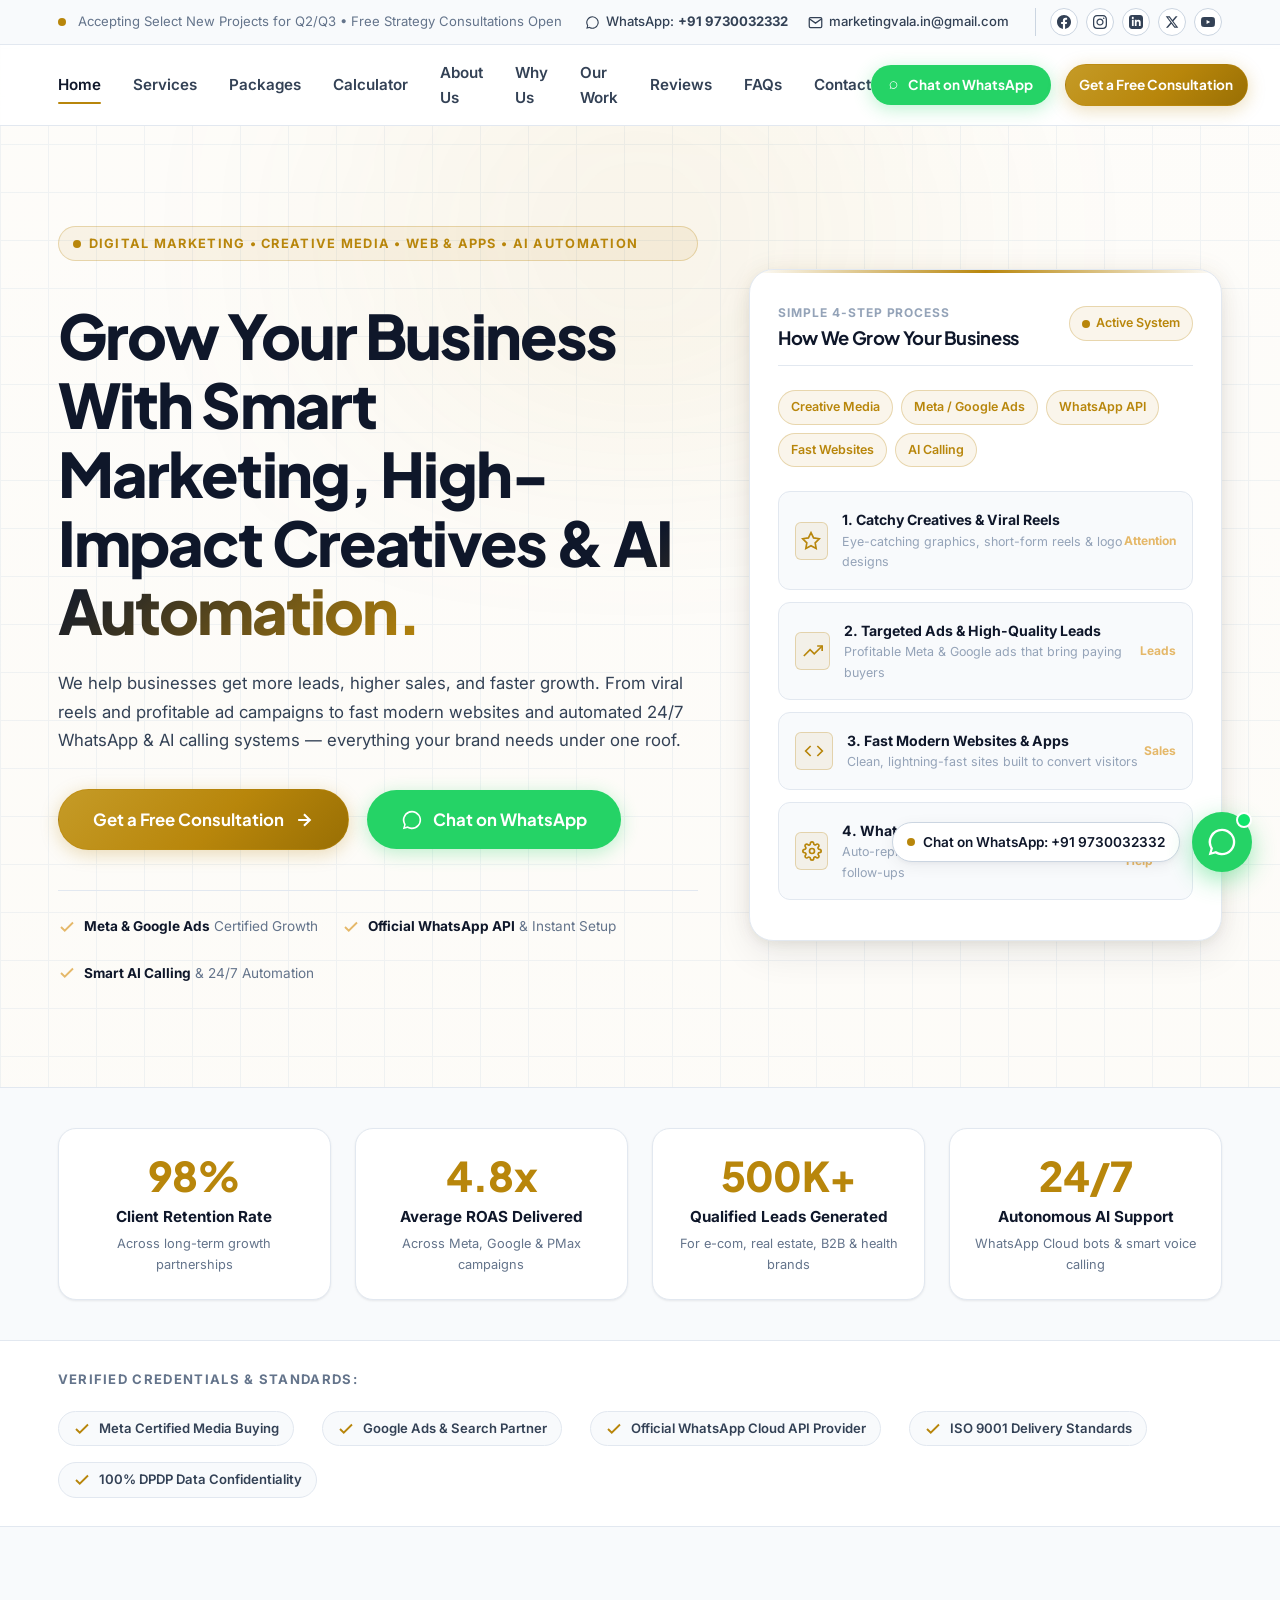
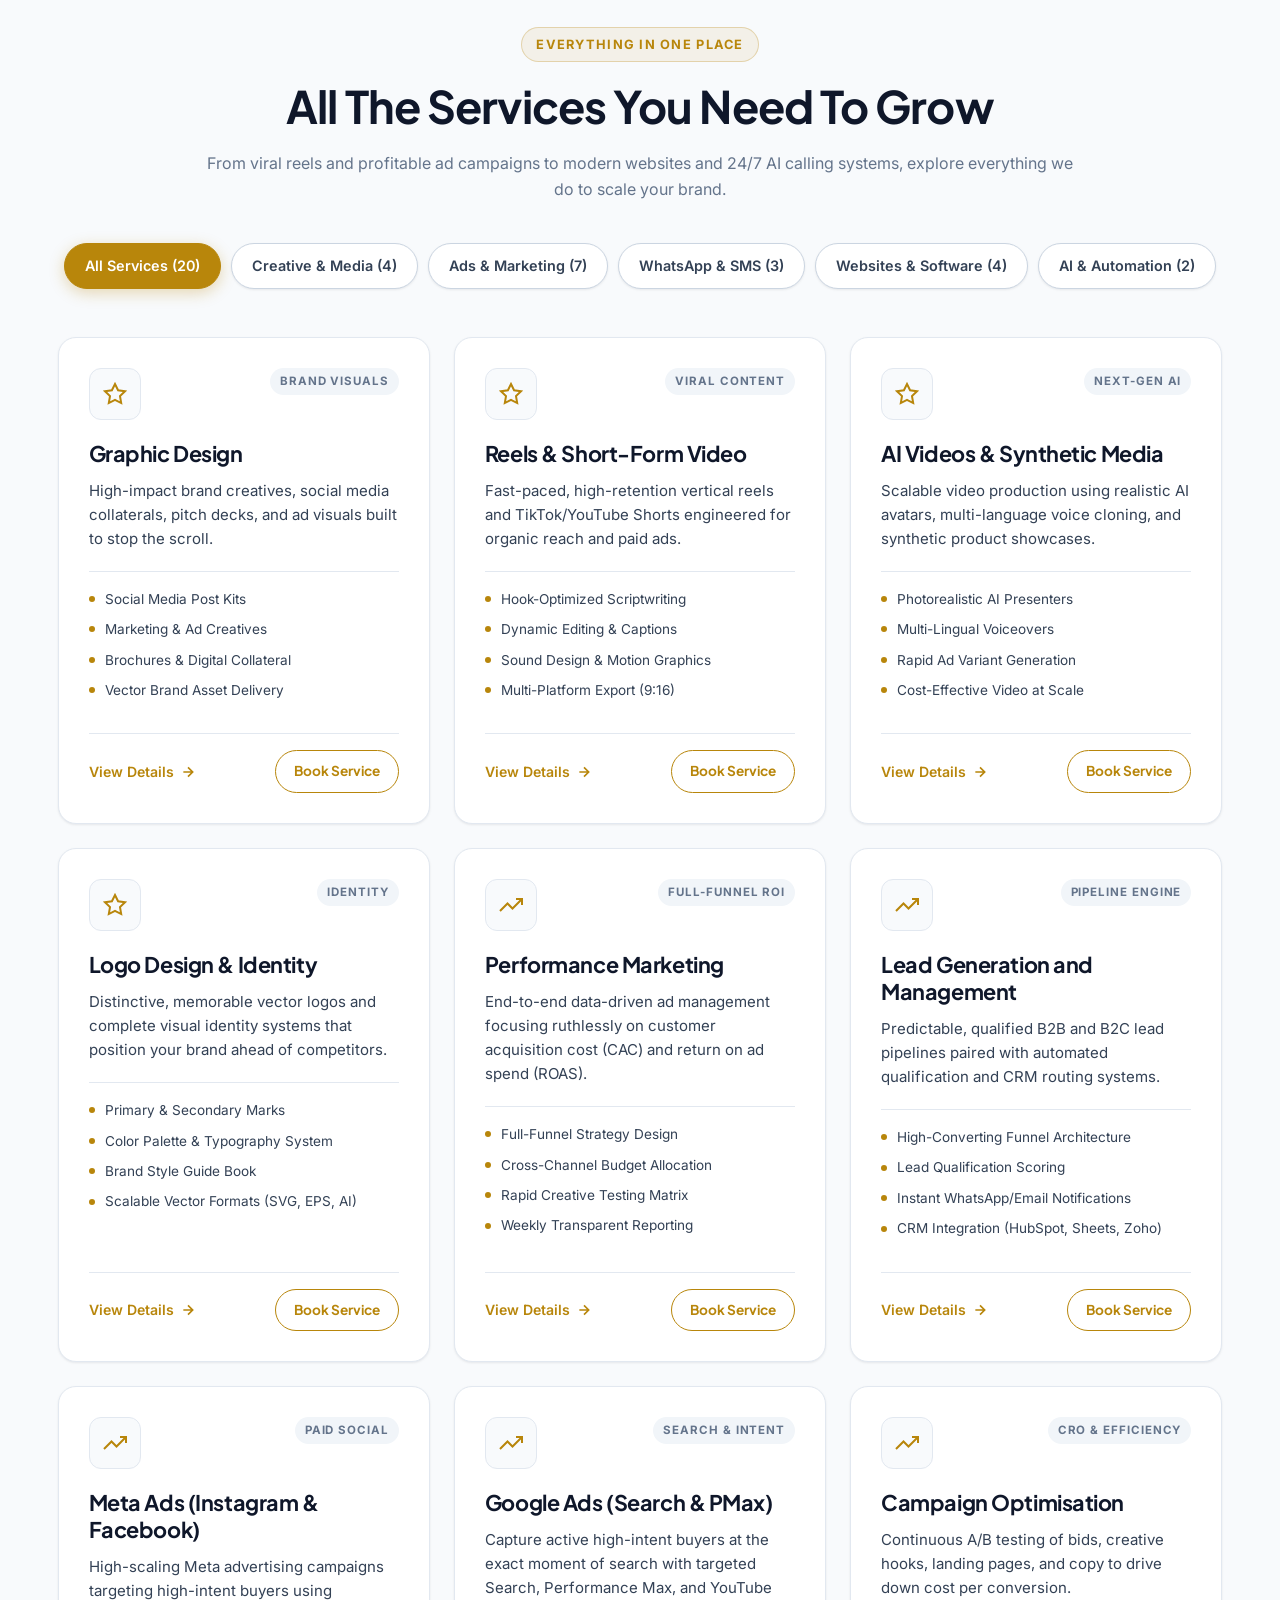
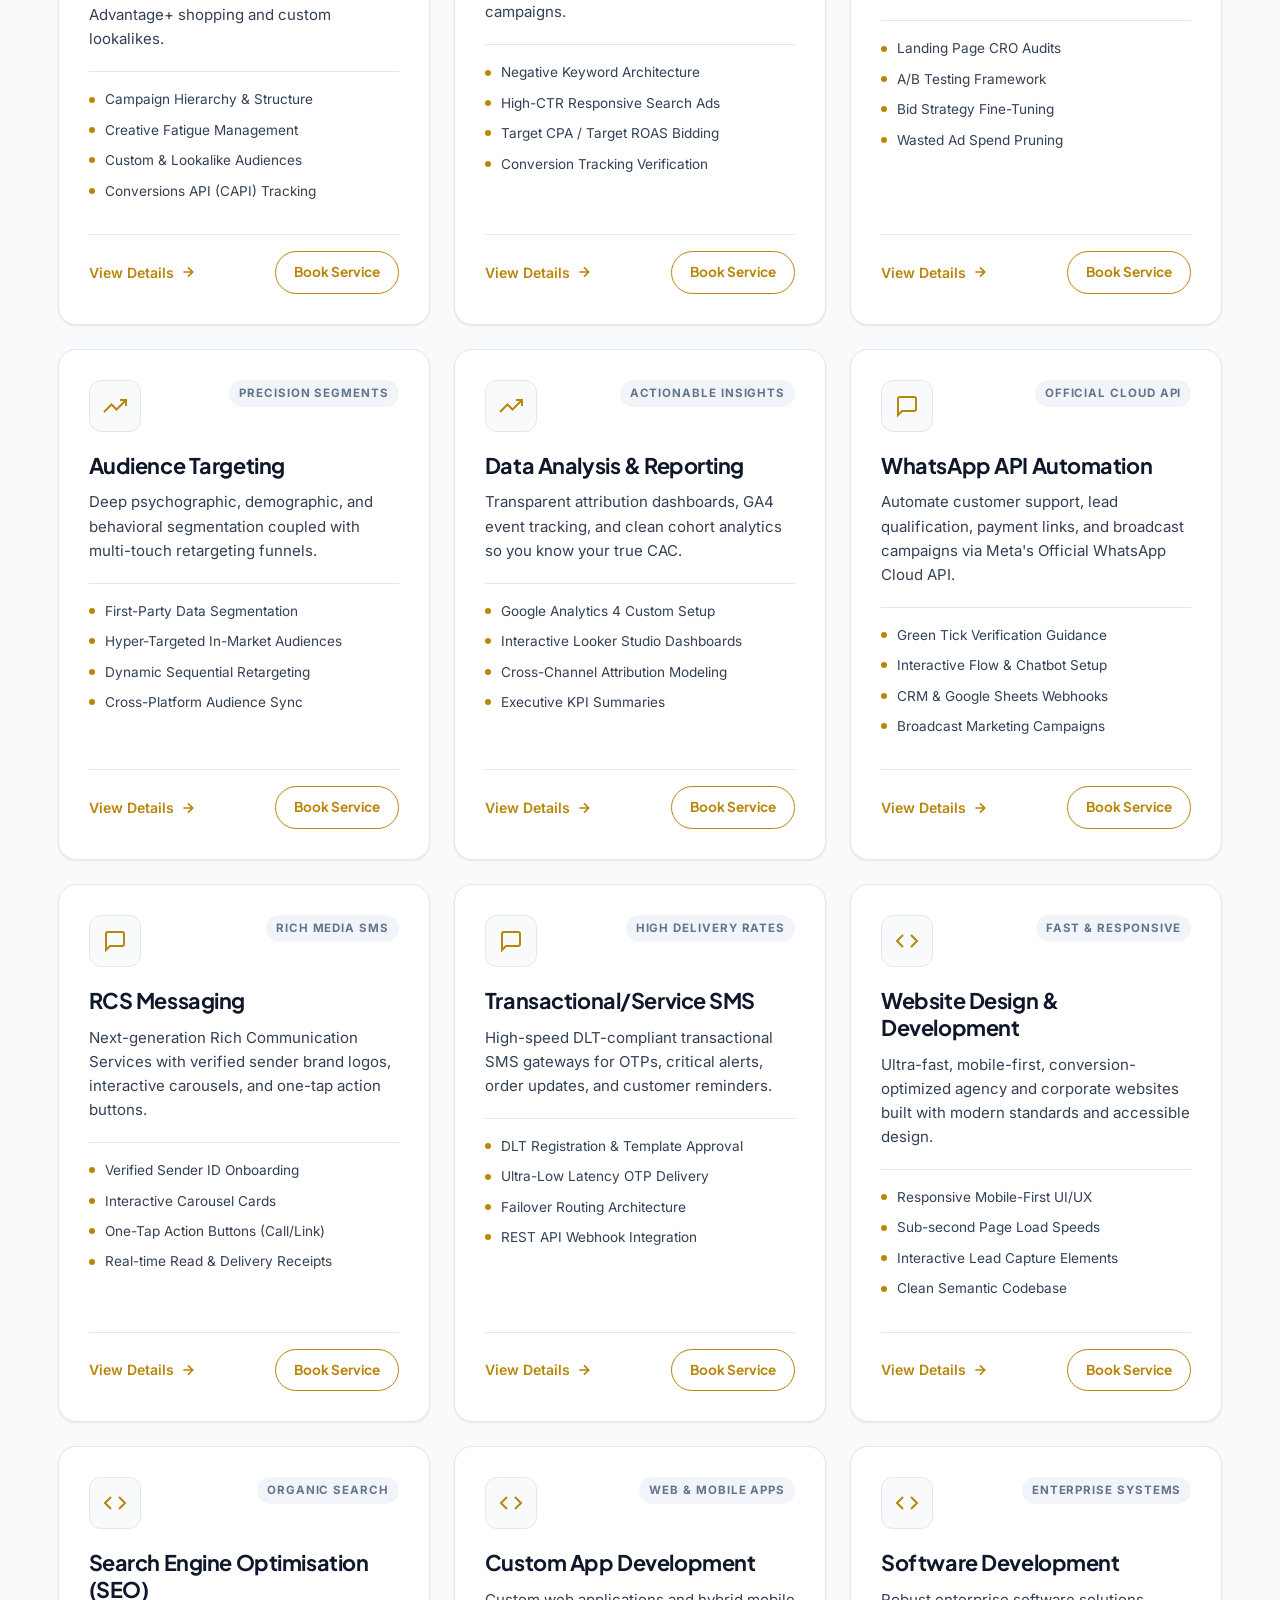
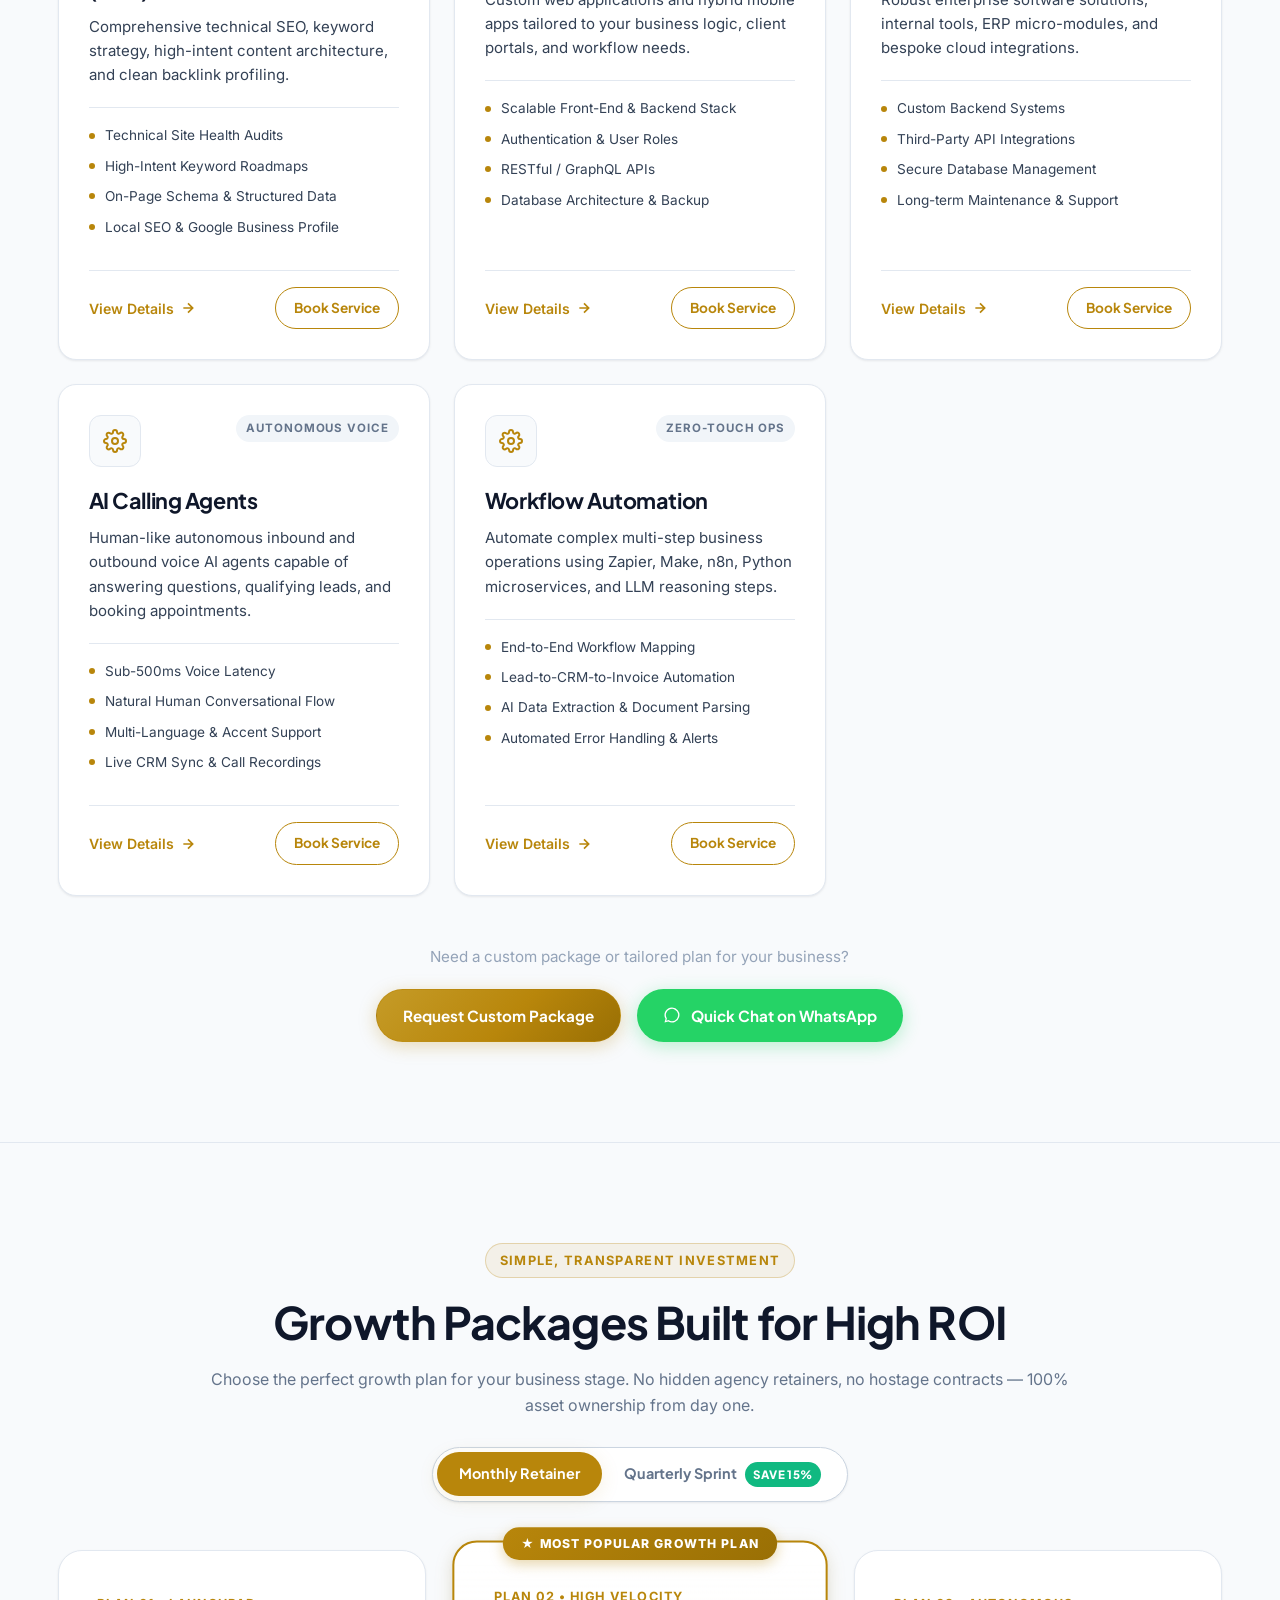
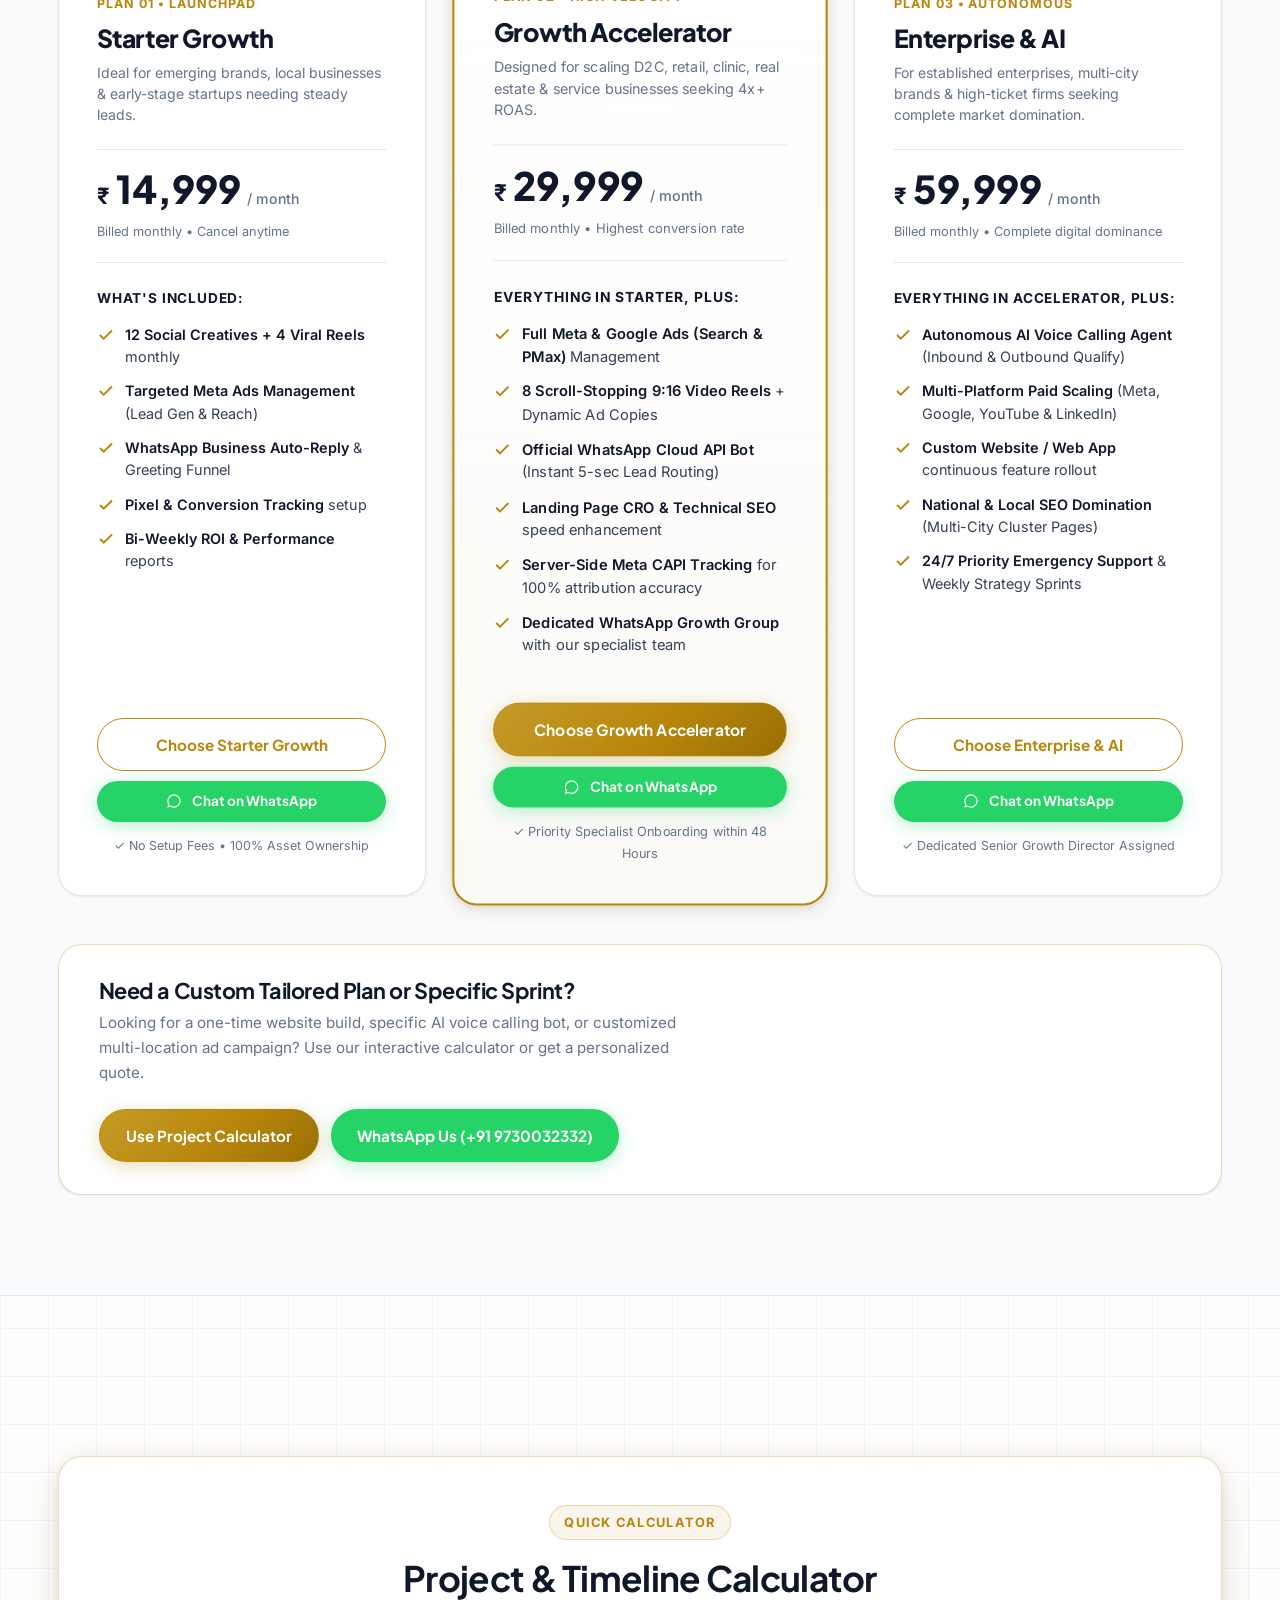
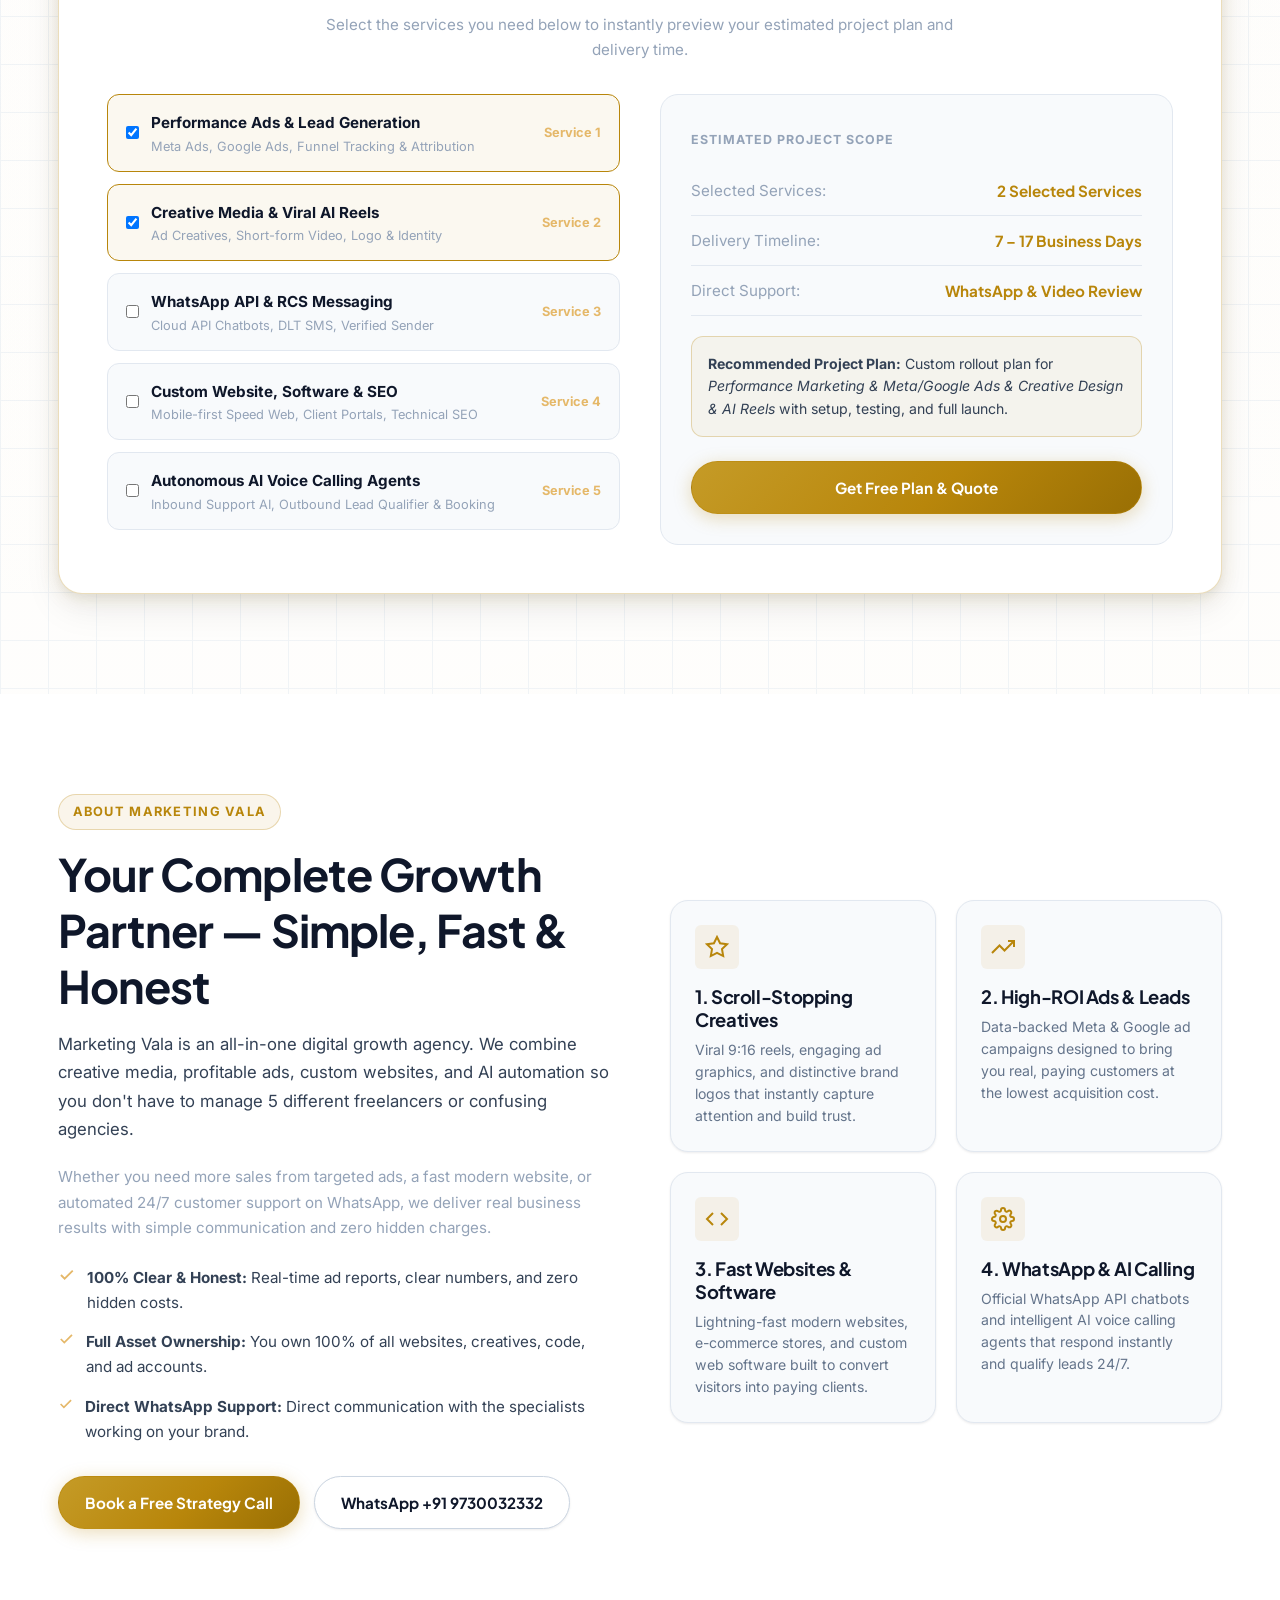
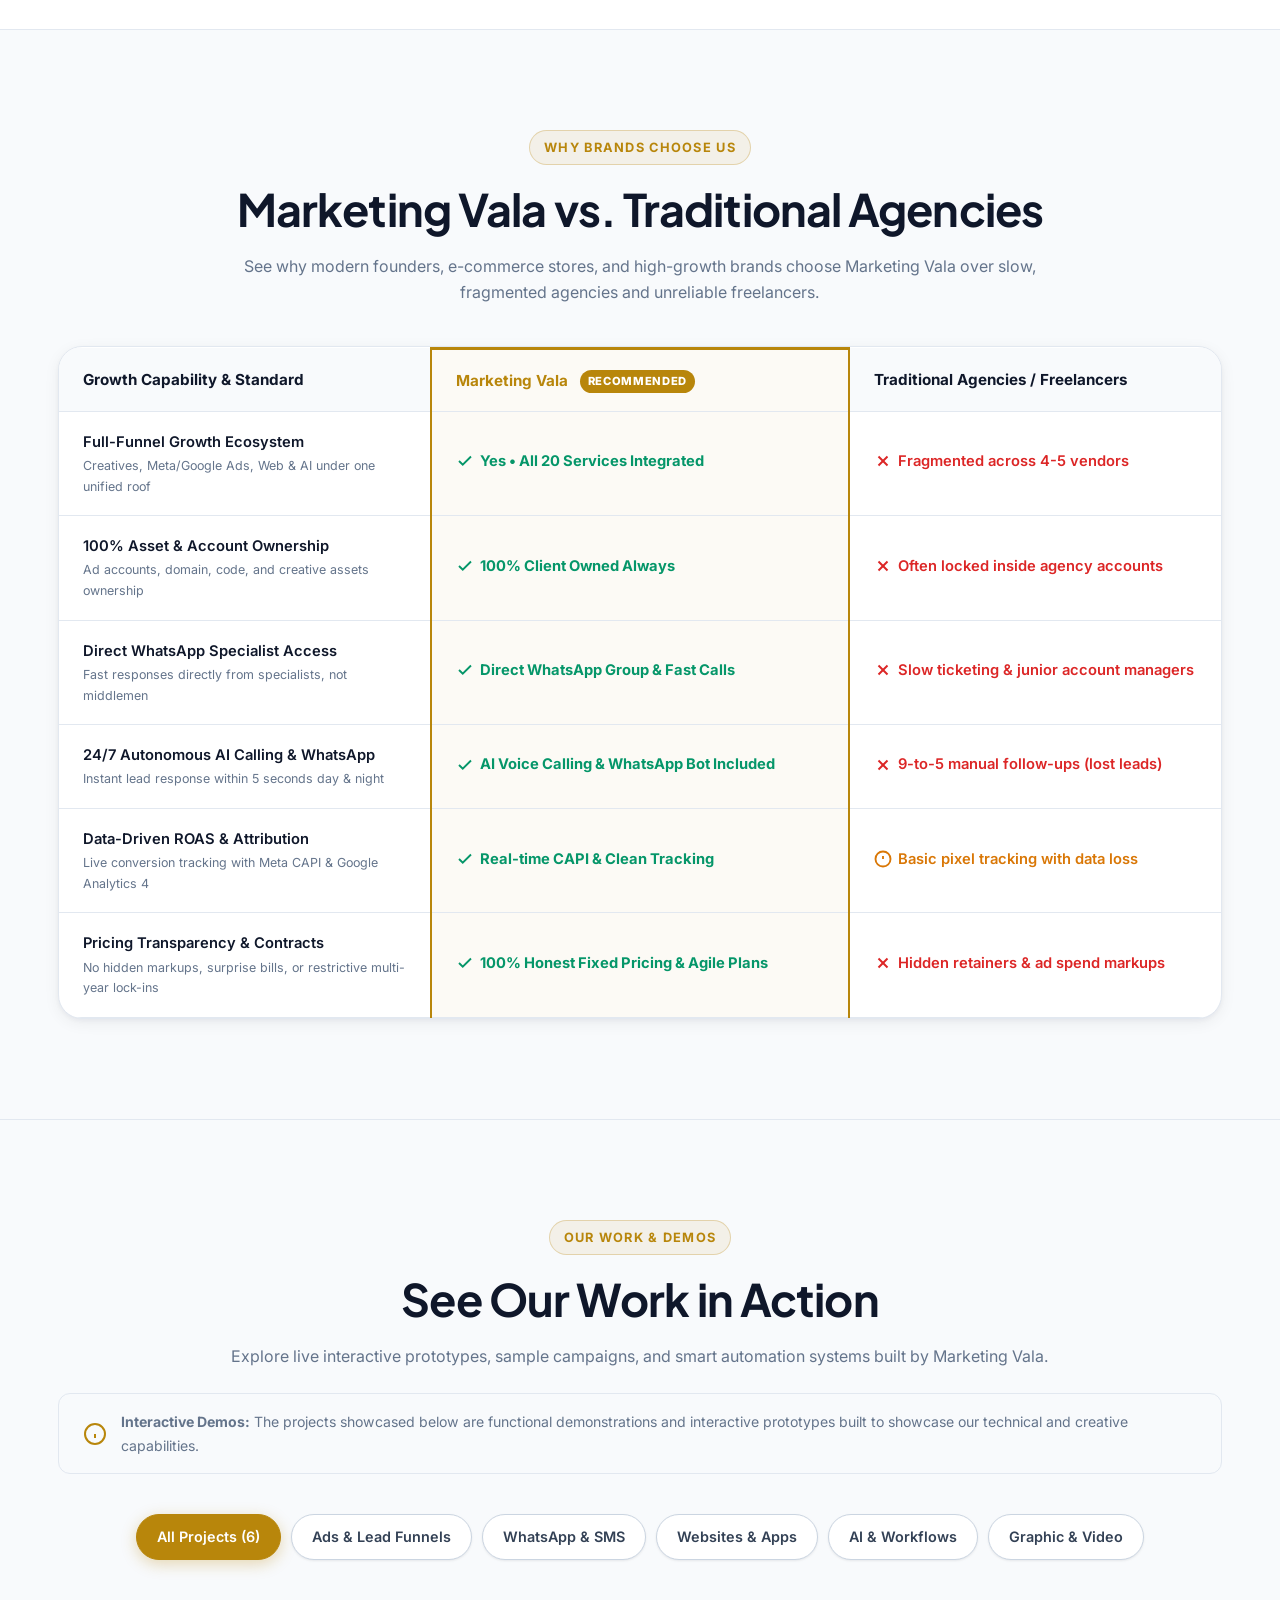
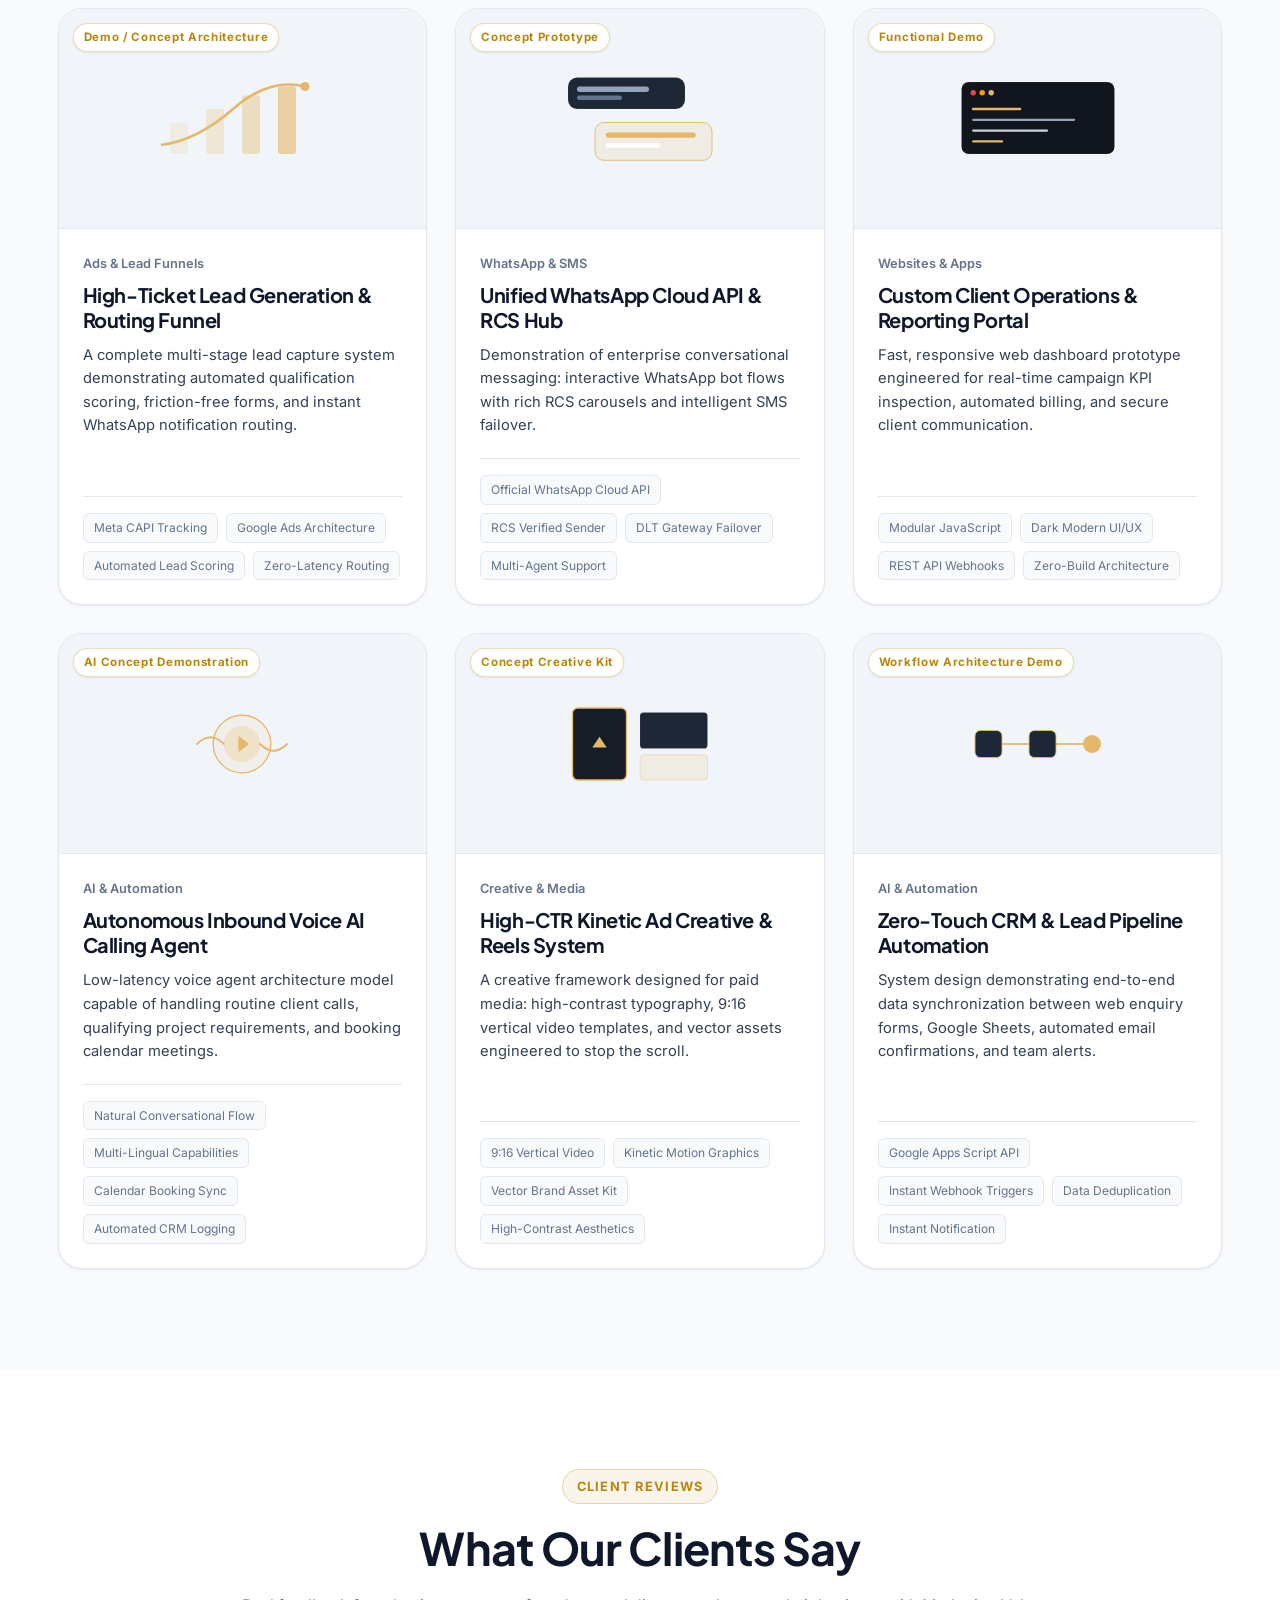
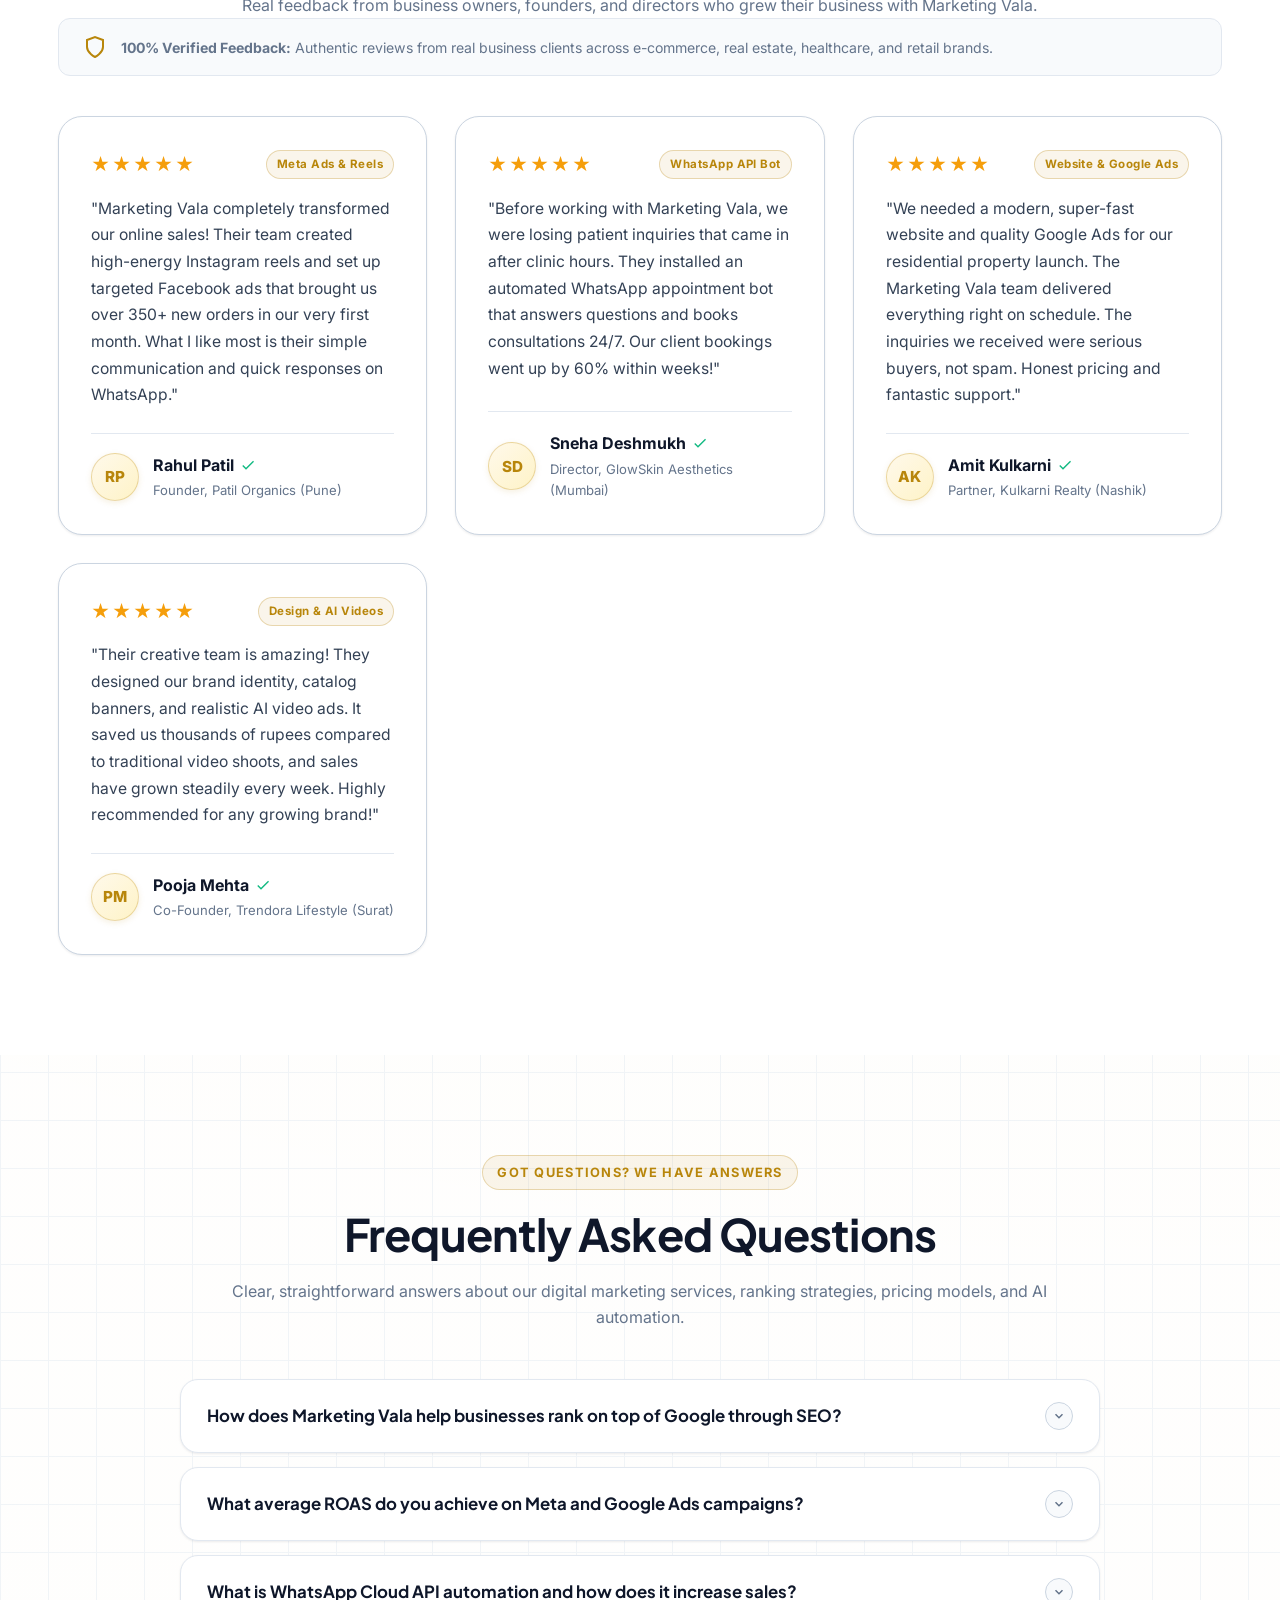
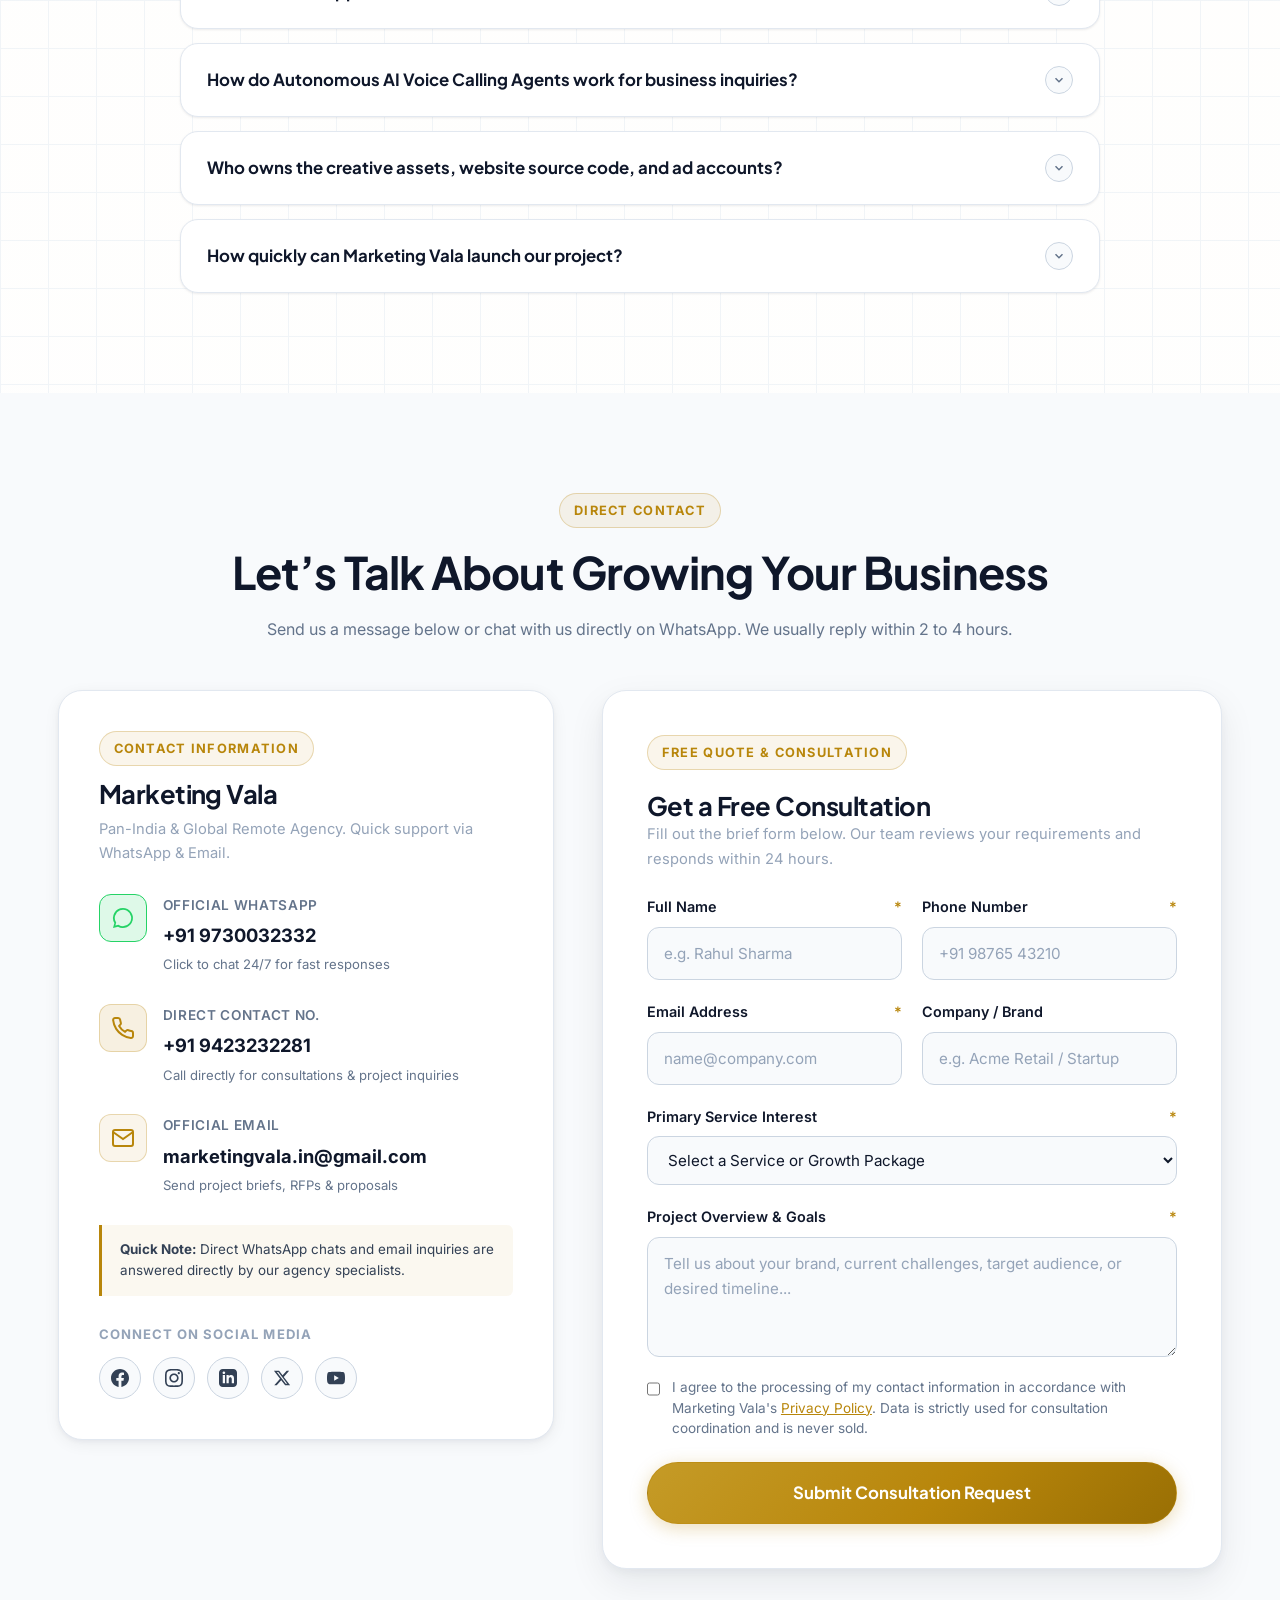
<file: index.html>
<!DOCTYPE html>
<html lang="en">
<head>
  <meta charset="UTF-8">
  <meta name="viewport" content="width=device-width, initial-scale=1.0">
  
  <!-- Primary SEO Meta Tags -->
  <title>Marketing Vala | Top Digital Marketing, Performance Ads, SEO & AI Automation Agency</title>
  <meta name="title" content="Marketing Vala | Top Digital Marketing, Performance Ads, SEO & AI Automation Agency">
  <meta name="description" content="Marketing Vala is India's leading digital growth agency specializing in high-ROAS Performance Ads, Technical SEO, WhatsApp Cloud API, Custom Web Development, and Autonomous AI Calling Agents.">
  <meta name="keywords" content="digital marketing agency, performance marketing agency india, best seo company in india, meta ads agency, google ads agency, whatsapp cloud api automation, ai calling agents, custom web development, ecommerce marketing, lead generation company mumbai pune delhi bangalore">
  <meta name="author" content="Marketing Vala">
  <meta name="robots" content="index, follow, max-image-preview:large, max-snippet:-1, max-video-preview:-1">
  <link rel="canonical" href="https://marketingvala.in/">
  <meta name="theme-color" content="#070709">

  <!-- Open Graph / Facebook / LinkedIn -->
  <meta property="og:type" content="website">
  <meta property="og:url" content="https://marketingvala.in/">
  <meta property="og:title" content="Marketing Vala | Top Digital Marketing, Performance Ads, SEO & AI Automation Agency">
  <meta property="og:description" content="Accelerate business revenue with high-converting creatives, data-driven performance ads, 4.8x average ROAS, bespoke software engineering, and intelligent 24/7 AI automation.">
  <meta property="og:image" content="https://marketingvala.in/assets/images/logo.svg">
  <meta property="og:site_name" content="Marketing Vala">
  <meta property="og:locale" content="en_US">

  <!-- Twitter / X -->
  <meta property="twitter:card" content="summary_large_image">
  <meta property="twitter:url" content="https://marketingvala.in/">
  <meta property="twitter:title" content="Marketing Vala | Top Digital Marketing, Performance Ads, SEO & AI Automation Agency">
  <meta property="twitter:description" content="Digital marketing, bespoke software, WhatsApp API automation, and autonomous AI voice systems built for measurable business growth.">
  <meta property="twitter:image" content="https://marketingvala.in/assets/images/logo.svg">

  <!-- Favicon -->
  <link rel="icon" type="image/svg+xml" href="assets/images/favicon.svg">

  <!-- Google Fonts Preconnect -->
  <link rel="preconnect" href="https://fonts.googleapis.com">
  <link rel="preconnect" href="https://fonts.gstatic.com" crossorigin>
  <link href="https://fonts.googleapis.com/css2?family=Inter:wght@400;500;600;700&family=Plus+Jakarta+Sans:wght@600;700;800&family=JetBrains+Mono:wght@500;700&display=swap" rel="stylesheet">

  <!-- Stylesheets -->
  <link rel="stylesheet" href="assets/css/variables.css">
  <link rel="stylesheet" href="assets/css/animations.css">
  <link rel="stylesheet" href="assets/css/style.css">

  <!-- Structured Schema Data (JSON-LD) - Techmagnate & Yoast Enterprise Graph -->
  <script type="application/ld+json">
  {
    "@context": "https://schema.org",
    "@graph": [
      {
        "@type": "WebSite",
        "@id": "https://marketingvala.in/#website",
        "url": "https://marketingvala.in/",
        "name": "Marketing Vala",
        "description": "Top Digital Marketing, Performance Ads, SEO & AI Automation Agency in India",
        "publisher": { "@id": "https://marketingvala.in/#organization" },
        "inLanguage": "en-US"
      },
      {
        "@type": "Organization",
        "@id": "https://marketingvala.in/#organization",
        "name": "Marketing Vala",
        "url": "https://marketingvala.in/",
        "logo": {
          "@type": "ImageObject",
          "url": "https://marketingvala.in/assets/images/logo.svg"
        },
        "telephone": "+919730032332",
        "email": "marketingvala.in@gmail.com",
        "sameAs": [
          "https://www.facebook.com/marketingvala",
          "https://www.instagram.com/marketingvala",
          "https://www.linkedin.com/company/marketingvala",
          "https://twitter.com/marketingvala",
          "https://www.youtube.com/@marketingvala"
        ],
        "contactPoint": [
          {
            "@type": "ContactPoint",
            "telephone": "+919730032332",
            "contactType": "customer service",
            "areaServed": ["IN", "US", "GB", "AE"],
            "availableLanguage": ["en", "hi", "mr"]
          }
        ]
      },
      {
        "@type": "LocalBusiness",
        "@id": "https://marketingvala.in/#localbusiness",
        "name": "Marketing Vala - Digital Marketing & AI Agency",
        "url": "https://marketingvala.in/",
        "telephone": "+919730032332",
        "priceRange": "$$",
        "image": "https://marketingvala.in/assets/images/logo.svg",
        "address": {
          "@type": "PostalAddress",
          "addressCountry": "IN"
        },
        "geo": {
          "@type": "GeoCoordinates",
          "latitude": 18.5204,
          "longitude": 73.8567
        },
        "areaServed": [
          { "@type": "City", "name": "Mumbai" },
          { "@type": "City", "name": "Pune" },
          { "@type": "City", "name": "Bengaluru" },
          { "@type": "City", "name": "Delhi NCR" },
          { "@type": "City", "name": "Hyderabad" },
          { "@type": "Country", "name": "India" }
        ],
        "openingHoursSpecification": {
          "@type": "OpeningHoursSpecification",
          "dayOfWeek": ["Monday", "Tuesday", "Wednesday", "Thursday", "Friday", "Saturday"],
          "opens": "09:30",
          "closes": "19:30"
        },
        "aggregateRating": {
          "@type": "AggregateRating",
          "ratingValue": "4.9",
          "bestRating": "5",
          "worstRating": "1",
          "ratingCount": "148"
        }
      },
      {
        "@type": "FAQPage",
        "@id": "https://marketingvala.in/#faq",
        "mainEntity": [
          {
            "@type": "Question",
            "name": "How does Marketing Vala help businesses rank on top of Google through SEO?",
            "acceptedAnswer": {
              "@type": "Answer",
              "text": "Marketing Vala implements full-funnel search engine optimization (SEO) spanning technical Core Web Vitals optimization, semantic keyword clustering, comprehensive schema markup (JSON-LD), high-authority backlink outreach, and local city landing pages (Mumbai, Pune, Bangalore, Delhi NCR). Our data-driven methodology focuses on high-intent commercial keywords that drive paying clients."
            }
          },
          {
            "@type": "Question",
            "name": "What average ROAS do you achieve on Meta and Google Ads campaigns?",
            "acceptedAnswer": {
              "@type": "Answer",
              "text": "Our performance marketing campaigns average 4.8x ROAS across e-commerce, real estate, healthcare, and B2B sectors. We deploy Meta Conversions API (CAPI), Google Performance Max, granular audience segmenting, and high-converting 9:16 vertical video creatives to lower customer acquisition costs (CAC)."
            }
          },
          {
            "@type": "Question",
            "name": "What is WhatsApp Cloud API automation and how does it increase conversions?",
            "acceptedAnswer": {
              "@type": "Answer",
              "text": "The Official Meta WhatsApp Cloud API allows your business to automate customer replies, qualification questionnaires, payment reminders, and appointment scheduling 24/7 with a verified green tick profile. It enables instant 5-second lead follow-up, boosting booking and inquiry conversion rates by up to 60%."
            }
          },
          {
            "@type": "Question",
            "name": "How do Autonomous AI Voice Calling Agents work?",
            "acceptedAnswer": {
              "@type": "Answer",
              "text": "Our autonomous AI calling agents handle both inbound customer queries and outbound lead qualification calls with ultra-low latency human-like voice synthesis. They speak multiple languages (English, Hindi, Marathi), answer FAQs, qualify prospects based on your custom criteria, and book appointments directly into your team's calendar."
            }
          },
          {
            "@type": "Question",
            "name": "Who owns the creative assets, website code, and ad accounts?",
            "acceptedAnswer": {
              "@type": "Answer",
              "text": "You retain 100% ownership of all digital assets. All advertising campaigns run inside your own Meta/Google ad accounts, websites are handed over with full source code, and creatives remain your exclusive intellectual property with zero agency lock-in or hidden hostage clauses."
            }
          },
          {
            "@type": "Question",
            "name": "How fast can we launch our campaigns or website project?",
            "acceptedAnswer": {
              "@type": "Answer",
              "text": "Paid ad campaigns and WhatsApp automations can be deployed within 4 to 7 business days. High-speed custom websites and web portals typically roll out within 10 to 18 business days, complete with end-to-end testing, responsive design, and technical SEO architecture."
            }
          }
        ]
      }
    ]
  }
  </script>
</head>
<body>

  <!-- =================================================================
       1. TOP ANNOUNCEMENT BAR
       ================================================================= -->
  <aside class="top-bar" aria-label="Agency Status and Direct Contact">
    <div class="container top-bar-content">
      <div class="top-bar-left">
        <span class="pulse-indicator" aria-hidden="true"></span>
        <span>Accepting Select New Projects for Q2/Q3 • Free Strategy Consultations Open</span>
      </div>
      <div class="top-bar-right">
        <a href="https://wa.me/919730032332" target="_blank" rel="noopener" class="top-bar-link" data-contact-whatsapp-link>
          <svg width="15" height="15" viewBox="0 0 24 24" fill="currentColor" aria-hidden="true"><path d="M12 2a10 10 0 0 0-8.6 15.1L2 22l5-1.3A10 10 0 1 0 12 2zm0 18.2a8.2 8.2 0 0 1-4.2-1.2l-.3-.2-3.1.8.8-3-.2-.3a8.2 8.2 0 1 1 7 3.9z"/></svg>
          <span>WhatsApp: <strong data-contact-phone>+91 9730032332</strong></span>
        </a>
        <a href="mailto:marketingvala.in@gmail.com" class="top-bar-link" data-contact-email-link>
          <svg width="15" height="15" viewBox="0 0 24 24" fill="none" stroke="currentColor" stroke-width="2" aria-hidden="true"><path d="M4 4h16c1.1 0 2 .9 2 2v12c0 1.1-.9 2-2 2H4c-1.1 0-2-.9-2-2V6c0-1.1.9-2 2-2z"/><polyline points="22,6 12,13 2,6"/></svg>
          <span data-contact-email>marketingvala.in@gmail.com</span>
        </a>

        <!-- Top Right Social Media Icons (Facebook, Instagram, LinkedIn, Twitter, YouTube) -->
        <div class="top-bar-socials" aria-label="Social Media Profiles">
          <!-- Facebook -->
          <a href="#" id="top-social-facebook" data-social="facebook" class="top-bar-social-btn" aria-label="Marketing Vala on Facebook" title="Marketing Vala on Facebook">
            <svg viewBox="0 0 24 24"><path d="M24 12.073c0-6.627-5.373-12-12-12s-12 5.373-12 12c0 5.99 4.388 10.954 10.125 11.854v-8.385H7.078v-3.47h3.047V9.43c0-3.007 1.792-4.669 4.533-4.669 1.312 0 2.686.235 2.686.235v2.953H15.83c-1.491 0-1.956.925-1.956 1.874v2.25h3.328l-.532 3.47h-2.796v8.385C19.612 23.027 24 18.062 24 12.073z"/></svg>
          </a>
          <!-- Instagram -->
          <a href="#" id="top-social-instagram" data-social="instagram" class="top-bar-social-btn" aria-label="Marketing Vala on Instagram" title="Marketing Vala on Instagram">
            <svg viewBox="0 0 24 24"><path d="M12 2.163c3.204 0 3.584.012 4.85.07 3.252.148 4.771 1.691 4.919 4.919.058 1.265.069 1.645.069 4.849 0 3.205-.012 3.584-.069 4.849-.149 3.225-1.664 4.771-4.919 4.919-1.266.058-1.644.07-4.85.07-3.204 0-3.584-.012-4.849-.07-3.26-.149-4.771-1.699-4.919-4.92-.058-1.265-.07-1.644-.07-4.849 0-3.204.013-3.583.07-4.849.149-3.227 1.664-4.771 4.919-4.919 1.266-.057 1.645-.069 4.849-.069zm0-2.163c-3.259 0-3.667.014-4.947.072-4.358.2-6.78 2.618-6.98 6.98-.059 1.281-.073 1.689-.073 4.948 0 3.259.014 3.668.072 4.948.2 4.358 2.618 6.78 6.98 6.98 1.281.058 1.689.072 4.948.072 3.259 0 3.668-.014 4.948-.072 4.354-.2 6.782-2.618 6.979-6.98.059-1.28.073-1.689.073-4.948 0-3.259-.014-3.667-.072-4.947-.196-4.354-2.617-6.78-6.979-6.98-1.281-.059-1.69-.073-4.949-.073zm0 5.838c-3.403 0-6.162 2.759-6.162 6.162s2.759 6.163 6.162 6.163 6.162-2.759 6.162-6.163c0-3.403-2.759-6.162-6.162-6.162zm0 10.162c-2.209 0-4-1.79-4-4 0-2.209 1.791-4 4-4s4 1.791 4 4c0 2.21-1.791 4-4 4zm6.406-11.845c-.796 0-1.441.645-1.441 1.44s.645 1.44 1.441 1.44c.795 0 1.439-.645 1.439-1.44s-.644-1.44-1.439-1.44z"/></svg>
          </a>
          <!-- LinkedIn -->
          <a href="#" id="top-social-linkedin" data-social="linkedin" class="top-bar-social-btn" aria-label="Marketing Vala on LinkedIn" title="Marketing Vala on LinkedIn">
            <svg viewBox="0 0 24 24"><path d="M19 0h-14c-2.761 0-5 2.239-5 5v14c0 2.761 2.239 5 5 5h14c2.762 0 5-2.239 5-5v-14c0-2.761-2.238-5-5-5zm-11 19h-3v-11h3v11zm-1.5-12.268c-.966 0-1.75-.79-1.75-1.764s.784-1.764 1.75-1.764 1.75.79 1.75 1.764-.783 1.764-1.75 1.764zm13.5 12.268h-3v-5.604c0-3.368-4-3.113-4 0v5.604h-3v-11h3v1.765c1.396-2.586 7-2.777 7 2.476v6.759z"/></svg>
          </a>
          <!-- Twitter / X -->
          <a href="#" id="top-social-twitter" data-social="twitter" class="top-bar-social-btn" aria-label="Marketing Vala on Twitter" title="Marketing Vala on Twitter">
            <svg viewBox="0 0 24 24"><path d="M18.244 2.25h3.308l-7.227 8.26 8.502 11.24H16.17l-5.214-6.817L4.99 21.75H1.68l7.73-8.835L1.254 2.25H8.08l4.713 6.231zm-1.161 17.52h1.833L7.084 4.126H5.117z"/></svg>
          </a>
          <!-- YouTube -->
          <a href="#" id="top-social-youtube" data-social="youtube" class="top-bar-social-btn" aria-label="Marketing Vala on YouTube" title="Marketing Vala on YouTube">
            <svg viewBox="0 0 24 24"><path d="M23.498 6.186a3.016 3.016 0 0 0-2.122-2.136C19.505 3.545 12 3.545 12 3.545s-7.505 0-9.377.505A3.017 3.017 0 0 0 .502 6.186C0 8.07 0 12 0 12s0 3.93.502 5.814a3.016 3.016 0 0 0 2.122 2.136c1.871.505 9.376.505 9.376.505s7.505 0 9.377-.505a3.015 3.015 0 0 0 2.122-2.136C24 15.93 24 12 24 12s0-3.93-.502-5.814zM9.545 15.568V8.432L15.818 12l-6.273 3.568z"/></svg>
          </a>
        </div>
      </div>
    </div>
  </aside>

  <!-- =================================================================
       2. HEADER & STICKY NAVBAR
       ================================================================= -->
  <header class="site-header" id="site-header">
    <div class="container navbar">
      <!-- Original Vector Logo -->
      <a href="#home" class="brand-logo-wrap" aria-label="Marketing Vala - Return to Homepage">
        <img src="assets/images/logo.svg" alt="Marketing Vala Logo" class="brand-logo-img" width="240" height="48">
      </a>

      <!-- Desktop Navigation Menu -->
      <nav class="nav-menu" aria-label="Main Navigation">
        <a href="#home" class="nav-link active">Home</a>
        <a href="#services" class="nav-link">Services</a>
        <a href="#packages" class="nav-link">Packages</a>
        <a href="#estimator" class="nav-link">Calculator</a>
        <a href="#about" class="nav-link">About Us</a>
        <a href="#why-us" class="nav-link">Why Us</a>
        <a href="#portfolio" class="nav-link">Our Work</a>
        <a href="#testimonials" class="nav-link">Reviews</a>
        <a href="#faq" class="nav-link">FAQs</a>
        <a href="#contact" class="nav-link">Contact</a>
      </nav>

      <!-- Nav Action CTAs -->
      <div class="nav-actions">
        <a href="https://wa.me/919730032332" target="_blank" rel="noopener" class="btn btn-whatsapp btn-sm" aria-label="Chat on WhatsApp">
          <svg width="18" height="18" viewBox="0 0 24 24" fill="currentColor" aria-hidden="true"><path d="M12 2a10 10 0 0 0-8.6 15.1L2 22l5-1.3A10 10 0 1 0 12 2zm0 18.2a8.2 8.2 0 0 1-4.2-1.2l-.3-.2-3.1.8.8-3-.2-.3a8.2 8.2 0 1 1 7 3.9z"/></svg>
          <span>Chat on WhatsApp</span>
        </a>
        <button type="button" class="btn btn-primary btn-sm" data-action="free-consultation">
          Get a Free Consultation
        </button>
        <!-- Mobile Drawer Toggle -->
        <button type="button" class="mobile-toggle" aria-label="Toggle Navigation Menu" aria-expanded="false" aria-controls="mobile-drawer">
          <span></span>
          <span></span>
          <span></span>
        </button>
      </div>
    </div>
  </header>

  <!-- Mobile Drawer Menu -->
  <div class="mobile-drawer" id="mobile-drawer" aria-label="Mobile Navigation">
    <div class="mobile-nav-links">
      <a href="#home" class="mobile-nav-link active" data-close-drawer>Home</a>
      <a href="#services" class="mobile-nav-link" data-close-drawer>Services (All 20)</a>
      <a href="#packages" class="mobile-nav-link" data-close-drawer>Growth Packages</a>
      <a href="#estimator" class="mobile-nav-link" data-close-drawer>Project Calculator</a>
      <a href="#about" class="mobile-nav-link" data-close-drawer>About Us</a>
      <a href="#why-us" class="mobile-nav-link" data-close-drawer>Why Marketing Vala</a>
      <a href="#portfolio" class="mobile-nav-link" data-close-drawer>Our Work &amp; Demos</a>
      <a href="#testimonials" class="mobile-nav-link" data-close-drawer>Client Reviews</a>
      <a href="#faq" class="mobile-nav-link" data-close-drawer>FAQs</a>
      <a href="#contact" class="mobile-nav-link" data-close-drawer>Contact &amp; Enquiry</a>
    </div>

    <div class="mobile-drawer-footer">
      <a href="https://wa.me/919730032332" target="_blank" rel="noopener" class="btn btn-whatsapp" style="width: 100%;">
        <svg width="20" height="20" viewBox="0 0 24 24" fill="currentColor" aria-hidden="true"><path d="M12 2a10 10 0 0 0-8.6 15.1L2 22l5-1.3A10 10 0 1 0 12 2zm0 18.2a8.2 8.2 0 0 1-4.2-1.2l-.3-.2-3.1.8.8-3-.2-.3a8.2 8.2 0 1 1 7 3.9z"/></svg>
        Chat on WhatsApp (+91 9730032332)
      </a>
      <button type="button" class="btn btn-primary" data-action="free-consultation" data-close-drawer style="width: 100%;">
        Get a Free Consultation
      </button>
      <div style="font-size: 0.85rem; color: #94A3B8; text-align: center; margin-top: 10px;">
        Email: marketingvala.in@gmail.com
      </div>
    </div>
  </div>

  <main>
    <!-- =================================================================
         3. HERO SECTION
         ================================================================= -->
    <section class="hero-section" id="home">
      <div class="hero-glow-blob" aria-hidden="true"></div>
      <div class="container hero-grid">
        <!-- Left Hero Content -->
        <div class="hero-content">
          <div class="section-label">
            <span class="pulse-indicator" aria-hidden="true"></span>
            <span>Digital Marketing • Creative Media • Web &amp; Apps • AI Automation</span>
          </div>

          <h1 class="hero-title">
            Grow Your Business With Smart Marketing, High-Impact Creatives &amp; <span class="text-gradient">AI Automation.</span>
          </h1>

          <p class="hero-description">
            We help businesses get more leads, higher sales, and faster growth. From viral reels and profitable ad campaigns to fast modern websites and automated 24/7 WhatsApp &amp; AI calling systems — everything your brand needs under one roof.
          </p>

          <!-- Dual Conversion-Focused CTAs -->
          <div class="hero-cta-group">
            <button type="button" class="btn btn-primary btn-lg" data-action="free-consultation">
              <span>Get a Free Consultation</span>
              <svg width="20" height="20" viewBox="0 0 24 24" fill="none" stroke="currentColor" stroke-width="2.5" aria-hidden="true"><line x1="5" y1="12" x2="19" y2="12"></line><polyline points="12 5 19 12 12 19"></polyline></svg>
            </button>

            <a href="https://wa.me/919730032332?text=Hello%20Marketing%20Vala%20Team!%20I%20would%20like%20to%20discuss%20a%20new%20project." target="_blank" rel="noopener" class="btn btn-whatsapp btn-lg" data-contact-whatsapp-link>
              <svg width="22" height="22" viewBox="0 0 24 24" fill="currentColor" aria-hidden="true"><path d="M12 2a10 10 0 0 0-8.6 15.1L2 22l5-1.3A10 10 0 1 0 12 2zm0 18.2a8.2 8.2 0 0 1-4.2-1.2l-.3-.2-3.1.8.8-3-.2-.3a8.2 8.2 0 1 1 7 3.9z"/></svg>
              <span>Chat on WhatsApp</span>
            </a>
          </div>

          <!-- Trust Badges & Certifications -->
          <div class="hero-trust-row">
            <div class="trust-item">
              <svg width="18" height="18" viewBox="0 0 24 24" fill="none" stroke="#E5B869" stroke-width="2.5" aria-hidden="true"><polyline points="20 6 9 17 4 12"/></svg>
              <span><strong>Meta &amp; Google Ads</strong> Certified Growth</span>
            </div>
            <div class="trust-item">
              <svg width="18" height="18" viewBox="0 0 24 24" fill="none" stroke="#E5B869" stroke-width="2.5" aria-hidden="true"><polyline points="20 6 9 17 4 12"/></svg>
              <span><strong>Official WhatsApp API</strong> &amp; Instant Setup</span>
            </div>
            <div class="trust-item">
              <svg width="18" height="18" viewBox="0 0 24 24" fill="none" stroke="#E5B869" stroke-width="2.5" aria-hidden="true"><polyline points="20 6 9 17 4 12"/></svg>
              <span><strong>Smart AI Calling</strong> &amp; 24/7 Automation</span>
            </div>
          </div>
        </div>

        <!-- Right Hero Visual / Interactive Architecture Widget -->
        <div class="hero-visual">
          <div class="hero-card floating-card">
            <div class="card-header-bar">
              <div>
                <span style="font-size: 0.75rem; text-transform: uppercase; color: #94A3B8; letter-spacing: 0.08em; font-weight: 700;">Simple 4-Step Process</span>
                <h4 style="font-size: 1.15rem; color: var(--text-primary); margin-top: 2px;">How We Grow Your Business</h4>
              </div>
              <span class="tech-pill active">
                <span class="pulse-indicator"></span> Active System
              </span>
            </div>

            <div class="tech-pills-row">
              <span class="tech-pill active">Creative Media</span>
              <span class="tech-pill active">Meta / Google Ads</span>
              <span class="tech-pill active">WhatsApp API</span>
              <span class="tech-pill active">Fast Websites</span>
              <span class="tech-pill active">AI Calling</span>
            </div>

            <!-- Pipeline Step 1 -->
            <div class="flow-step-box">
              <div class="flow-step-info">
                <div class="flow-icon">
                  <svg width="20" height="20" viewBox="0 0 24 24" fill="none" stroke="currentColor" stroke-width="2"><path d="M12 2l3.09 6.26L22 9.27l-5 4.87 1.18 6.88L12 17.77l-6.18 3.25L7 14.14 2 9.27l6.91-1.01L12 2z"/></svg>
                </div>
                <div>
                  <div style="font-size: 0.88rem; font-weight: 700; color: var(--text-primary);">1. Catchy Creatives &amp; Viral Reels</div>
                  <div style="font-size: 0.78rem; color: #94A3B8;">Eye-catching graphics, short-form reels &amp; logo designs</div>
                </div>
              </div>
              <span style="font-size: 0.75rem; color: #E5B869; font-weight: 700;">Attention</span>
            </div>

            <!-- Pipeline Step 2 -->
            <div class="flow-step-box">
              <div class="flow-step-info">
                <div class="flow-icon">
                  <svg width="20" height="20" viewBox="0 0 24 24" fill="none" stroke="currentColor" stroke-width="2"><path d="M23 6l-9.5 9.5-5-5L1 18"/><path d="M17 6h6v6"/></svg>
                </div>
                <div>
                  <div style="font-size: 0.88rem; font-weight: 700; color: var(--text-primary);">2. Targeted Ads &amp; High-Quality Leads</div>
                  <div style="font-size: 0.78rem; color: #94A3B8;">Profitable Meta &amp; Google ads that bring paying buyers</div>
                </div>
              </div>
              <span style="font-size: 0.75rem; color: #E5B869; font-weight: 700;">Leads</span>
            </div>

            <!-- Pipeline Step 3 -->
            <div class="flow-step-box">
              <div class="flow-step-info">
                <div class="flow-icon">
                  <svg width="20" height="20" viewBox="0 0 24 24" fill="none" stroke="currentColor" stroke-width="2"><polyline points="16 18 22 12 16 6"/><polyline points="8 6 2 12 8 18"/></svg>
                </div>
                <div>
                  <div style="font-size: 0.88rem; font-weight: 700; color: var(--text-primary);">3. Fast Modern Websites &amp; Apps</div>
                  <div style="font-size: 0.78rem; color: #94A3B8;">Clean, lightning-fast sites built to convert visitors</div>
                </div>
              </div>
              <span style="font-size: 0.75rem; color: #E5B869; font-weight: 700;">Sales</span>
            </div>

            <!-- Pipeline Step 4 -->
            <div class="flow-step-box">
              <div class="flow-step-info">
                <div class="flow-icon">
                  <svg width="20" height="20" viewBox="0 0 24 24" fill="none" stroke="currentColor" stroke-width="2"><circle cx="12" cy="12" r="3"/><path d="M19.4 15a1.65 1.65 0 0 0 .33 1.82l.06.06a2 2 0 0 1 0 2.83 2 2 0 0 1-2.83 0l-.06-.06a1.65 1.65 0 0 0-1.82-.33 1.65 1.65 0 0 0-1 1.51V21a2 2 0 0 1-2 2 2 2 0 0 1-2-2v-.09A1.65 1.65 0 0 0 9 19.4a1.65 1.65 0 0 0-1.82.33l-.06.06a2 2 0 0 1-2.83 0 2 2 0 0 1 0-2.83l.06-.06a1.65 1.65 0 0 0 .33-1.82 1.65 1.65 0 0 0-1.51-1H3a2 2 0 0 1-2-2 2 2 0 0 1 2-2h.09A1.65 1.65 0 0 0 4.6 9a1.65 1.65 0 0 0-.33-1.82l-.06-.06a2 2 0 0 1 0-2.83 2 2 0 0 1 2.83 0l.06.06a1.65 1.65 0 0 0 1.82.33H9a1.65 1.65 0 0 0 1-1.51V3a2 2 0 0 1 2-2 2 2 0 0 1 2 2v.09a1.65 1.65 0 0 0 1 1.51 1.65 1.65 0 0 0 1.82-.33l.06-.06a2 2 0 0 1 2.83 0 2 2 0 0 1 0 2.83l-.06.06a1.65 1.65 0 0 0-.33 1.82V9a1.65 1.65 0 0 0 1.51 1H21a2 2 0 0 1 2 2 2 2 0 0 1-2 2h-.09a1.65 1.65 0 0 0-1.51 1z"/></svg>
                </div>
                <div>
                  <div style="font-size: 0.88rem; font-weight: 700; color: var(--text-primary);">4. WhatsApp &amp; AI Calling Support</div>
                  <div style="font-size: 0.78rem; color: #94A3B8;">Auto-replies, smart chatbots, and 24/7 lead follow-ups</div>
                </div>
              </div>
              <span style="font-size: 0.75rem; color: #E5B869; font-weight: 700;">24/7 Help</span>
            </div>
          </div>
        </div>
      </div>
    </section>

    <!-- =================================================================
         3B. PROOF STATS COUNTER STRIP (PIXATED & SOCIAL BEAT BENCHMARK)
         ================================================================= -->
    <section class="proof-strip-section" aria-label="Agency Performance Metrics and Track Record">
      <div class="container">
        <div class="stats-counter-grid">
          <!-- Metric 1: Client Retention -->
          <div class="stat-counter-card reveal-on-scroll" data-target="98" data-suffix="%">
            <div class="stat-num">98%</div>
            <div class="stat-label">Client Retention Rate</div>
            <div class="stat-subtext">Across long-term growth partnerships</div>
          </div>

          <!-- Metric 2: Average ROAS -->
          <div class="stat-counter-card reveal-on-scroll delay-1" data-target="4.8" data-suffix="x">
            <div class="stat-num">4.8x</div>
            <div class="stat-label">Average ROAS Delivered</div>
            <div class="stat-subtext">Across Meta, Google &amp; PMax campaigns</div>
          </div>

          <!-- Metric 3: Leads Generated -->
          <div class="stat-counter-card reveal-on-scroll delay-2" data-target="500" data-suffix="K+">
            <div class="stat-num">500K+</div>
            <div class="stat-label">Qualified Leads Generated</div>
            <div class="stat-subtext">For e-com, real estate, B2B &amp; health brands</div>
          </div>

          <!-- Metric 4: AI & WhatsApp Automations -->
          <div class="stat-counter-card reveal-on-scroll delay-3" data-target="24" data-prefix="" data-suffix="/7">
            <div class="stat-num">24/7</div>
            <div class="stat-label">Autonomous AI Support</div>
            <div class="stat-subtext">WhatsApp Cloud bots &amp; smart voice calling</div>
          </div>
        </div>
      </div>
    </section>

    <!-- =================================================================
         3C. PARTNER & CERTIFICATION BADGES (TECHMAGNATE & SOCIAL BEAT)
         ================================================================= -->
    <div class="partner-badges-bar" aria-label="Official Partner Credentials & Certifications">
      <div class="container partner-badges-inner">
        <span class="partner-badge-lead">Verified Credentials &amp; Standards:</span>
        <div class="partner-badges-list">
          <div class="partner-badge-pill" title="Certified Meta Business Partner">
            <svg width="18" height="18" viewBox="0 0 24 24" fill="none" stroke="currentColor" stroke-width="2.5"><polyline points="20 6 9 17 4 12"/></svg>
            <span>Meta Certified Media Buying</span>
          </div>
          <div class="partner-badge-pill" title="Google Ads Certified Professionals">
            <svg width="18" height="18" viewBox="0 0 24 24" fill="none" stroke="currentColor" stroke-width="2.5"><polyline points="20 6 9 17 4 12"/></svg>
            <span>Google Ads &amp; Search Partner</span>
          </div>
          <div class="partner-badge-pill" title="Official WhatsApp Cloud API Partner Integration">
            <svg width="18" height="18" viewBox="0 0 24 24" fill="none" stroke="currentColor" stroke-width="2.5"><polyline points="20 6 9 17 4 12"/></svg>
            <span>Official WhatsApp Cloud API Provider</span>
          </div>
          <div class="partner-badge-pill" title="ISO Quality Standards Compliant">
            <svg width="18" height="18" viewBox="0 0 24 24" fill="none" stroke="currentColor" stroke-width="2.5"><polyline points="20 6 9 17 4 12"/></svg>
            <span>ISO 9001 Delivery Standards</span>
          </div>
          <div class="partner-badge-pill" title="100% Data Privacy - DPDP Act Compliant">
            <svg width="18" height="18" viewBox="0 0 24 24" fill="none" stroke="currentColor" stroke-width="2.5"><polyline points="20 6 9 17 4 12"/></svg>
            <span>100% DPDP Data Confidentiality</span>
          </div>
        </div>
      </div>
    </div>

    <!-- =================================================================
         4. COMPREHENSIVE SERVICES SECTION (ALL 20 SERVICES)
         ================================================================= -->
    <section class="section-padding services-section" id="services">
      <div class="container">
        <div class="text-center">
          <div class="section-label">
            <span>Everything In One Place</span>
          </div>
          <h2 class="section-title">All The Services You Need To Grow</h2>
          <p class="section-subtitle">
            From viral reels and profitable ad campaigns to modern websites and 24/7 AI calling systems, explore everything we do to scale your brand.
          </p>
        </div>

        <!-- Filter Tabs for Categories -->
        <div class="filter-tabs-wrapper" role="tablist" aria-label="Service Category Filters">
          <button type="button" class="filter-tab active" data-service-filter="all" role="tab" aria-selected="true">
            All Services (20)
          </button>
          <button type="button" class="filter-tab" data-service-filter="creative" role="tab" aria-selected="false">
            Creative &amp; Media (4)
          </button>
          <button type="button" class="filter-tab" data-service-filter="performance" role="tab" aria-selected="false">
            Ads &amp; Marketing (7)
          </button>
          <button type="button" class="filter-tab" data-service-filter="messaging" role="tab" aria-selected="false">
            WhatsApp &amp; SMS (3)
          </button>
          <button type="button" class="filter-tab" data-service-filter="engineering" role="tab" aria-selected="false">
            Websites &amp; Software (4)
          </button>
          <button type="button" class="filter-tab" data-service-filter="ai_automation" role="tab" aria-selected="false">
            AI &amp; Automation (2)
          </button>
        </div>

        <!-- Grid Container populated by services.js -->
        <div class="services-grid" id="services-grid-container" aria-live="polite">
          <!-- Rendered via JavaScript with full semantic HTML -->
        </div>

        <!-- Bottom Service Callout -->
        <div style="text-align: center; margin-top: 48px;">
          <p style="color: #94A3B8; font-size: 0.95rem; margin-bottom: 20px;">
            Need a custom package or tailored plan for your business?
          </p>
          <div style="display: inline-flex; gap: 16px; flex-wrap: wrap; justify-content: center;">
            <button type="button" class="btn btn-primary" data-action="free-consultation">
              Request Custom Package
            </button>
            <a href="https://wa.me/919730032332" target="_blank" rel="noopener" class="btn btn-whatsapp" data-contact-whatsapp-link>
              <svg width="18" height="18" viewBox="0 0 24 24" fill="currentColor"><path d="M12 2a10 10 0 0 0-8.6 15.1L2 22l5-1.3A10 10 0 1 0 12 2zm0 18.2a8.2 8.2 0 0 1-4.2-1.2l-.3-.2-3.1.8.8-3-.2-.3a8.2 8.2 0 1 1 7 3.9z"/></svg>
              Quick Chat on WhatsApp
            </a>
          </div>
        </div>
      </div>
    </section>

    <!-- =================================================================
         4B. GROWTH PACKAGES & PRICING PLANS
         ================================================================= -->
    <section class="section-padding packages-section" id="packages" aria-label="Agency Pricing and Growth Packages">
      <div class="container">
        <div class="text-center">
          <div class="section-label">
            <span>Simple, Transparent Investment</span>
          </div>
          <h2 class="section-title">Growth Packages Built for High ROI</h2>
          <p class="section-subtitle">
            Choose the perfect growth plan for your business stage. No hidden agency retainers, no hostage contracts — 100% asset ownership from day one.
          </p>

          <!-- Billing Frequency Toggle -->
          <div class="pricing-toggle-container">
            <div class="pricing-toggle-box" role="tablist" aria-label="Billing frequency toggle">
              <button type="button" class="pricing-toggle-tab active" data-billing="monthly" role="tab" aria-selected="true">
                Monthly Retainer
              </button>
              <button type="button" class="pricing-toggle-tab" data-billing="quarterly" role="tab" aria-selected="false">
                Quarterly Sprint
                <span class="pricing-save-pill">Save 15%</span>
              </button>
            </div>
          </div>
        </div>

        <!-- Packages Grid -->
        <div class="packages-grid">
          <!-- Package 1: Starter Growth -->
          <div class="package-card reveal-on-scroll">
            <div class="package-header">
              <span class="package-tag">Plan 01 • Launchpad</span>
              <h3 class="package-name">Starter Growth</h3>
              <p class="package-audience">Ideal for emerging brands, local businesses &amp; early-stage startups needing steady leads.</p>
            </div>

            <div class="package-price-wrap">
              <div class="package-price-row">
                <span class="package-currency">₹</span>
                <span class="package-price" data-monthly="14,999" data-quarterly="12,749">14,999</span>
                <span class="package-period">/ month</span>
              </div>
              <div class="package-price-note">Billed monthly • Cancel anytime</div>
            </div>

            <div class="package-features">
              <div class="package-features-title">What's Included:</div>
              <div class="package-feature-item">
                <svg class="package-feature-icon" viewBox="0 0 24 24" fill="none" stroke="currentColor" stroke-width="2.5"><polyline points="20 6 9 17 4 12"/></svg>
                <span><strong class="package-feature-highlight">12 Social Creatives + 4 Viral Reels</strong> monthly</span>
              </div>
              <div class="package-feature-item">
                <svg class="package-feature-icon" viewBox="0 0 24 24" fill="none" stroke="currentColor" stroke-width="2.5"><polyline points="20 6 9 17 4 12"/></svg>
                <span><strong class="package-feature-highlight">Targeted Meta Ads Management</strong> (Lead Gen &amp; Reach)</span>
              </div>
              <div class="package-feature-item">
                <svg class="package-feature-icon" viewBox="0 0 24 24" fill="none" stroke="currentColor" stroke-width="2.5"><polyline points="20 6 9 17 4 12"/></svg>
                <span><strong class="package-feature-highlight">WhatsApp Business Auto-Reply</strong> &amp; Greeting Funnel</span>
              </div>
              <div class="package-feature-item">
                <svg class="package-feature-icon" viewBox="0 0 24 24" fill="none" stroke="currentColor" stroke-width="2.5"><polyline points="20 6 9 17 4 12"/></svg>
                <span><strong class="package-feature-highlight">Pixel &amp; Conversion Tracking</strong> setup</span>
              </div>
              <div class="package-feature-item">
                <svg class="package-feature-icon" viewBox="0 0 24 24" fill="none" stroke="currentColor" stroke-width="2.5"><polyline points="20 6 9 17 4 12"/></svg>
                <span><strong class="package-feature-highlight">Bi-Weekly ROI &amp; Performance</strong> reports</span>
              </div>
            </div>

            <div>
              <div class="package-cta-group">
                <button type="button" class="btn btn-outline-lime" data-action="select-package" data-package-name="Starter Growth Package">
                  Choose Starter Growth
                </button>
                <a href="https://wa.me/919730032332?text=Hello%20Marketing%20Vala!%20I%20am%20interested%20in%20the%20Starter%20Growth%20Package." target="_blank" rel="noopener" class="btn btn-whatsapp btn-sm">
                  <svg width="16" height="16" viewBox="0 0 24 24" fill="currentColor"><path d="M12 2a10 10 0 0 0-8.6 15.1L2 22l5-1.3A10 10 0 1 0 12 2zm0 18.2a8.2 8.2 0 0 1-4.2-1.2l-.3-.2-3.1.8.8-3-.2-.3a8.2 8.2 0 1 1 7 3.9z"/></svg>
                  Chat on WhatsApp
                </a>
              </div>
              <div class="package-guarantee">✓ No Setup Fees • 100% Asset Ownership</div>
            </div>
          </div>

          <!-- Package 2: Full-Funnel Growth Accelerator (Featured) -->
          <div class="package-card featured reveal-on-scroll delay-1">
            <span class="featured-pill-badge">★ Most Popular Growth Plan</span>

            <div class="package-header">
              <span class="package-tag">Plan 02 • High Velocity</span>
              <h3 class="package-name">Growth Accelerator</h3>
              <p class="package-audience">Designed for scaling D2C, retail, clinic, real estate &amp; service businesses seeking 4x+ ROAS.</p>
            </div>

            <div class="package-price-wrap">
              <div class="package-price-row">
                <span class="package-currency">₹</span>
                <span class="package-price" data-monthly="29,999" data-quarterly="25,499">29,999</span>
                <span class="package-period">/ month</span>
              </div>
              <div class="package-price-note">Billed monthly • Highest conversion rate</div>
            </div>

            <div class="package-features">
              <div class="package-features-title">Everything in Starter, plus:</div>
              <div class="package-feature-item">
                <svg class="package-feature-icon" viewBox="0 0 24 24" fill="none" stroke="currentColor" stroke-width="2.5"><polyline points="20 6 9 17 4 12"/></svg>
                <span><strong class="package-feature-highlight">Full Meta &amp; Google Ads (Search &amp; PMax)</strong> Management</span>
              </div>
              <div class="package-feature-item">
                <svg class="package-feature-icon" viewBox="0 0 24 24" fill="none" stroke="currentColor" stroke-width="2.5"><polyline points="20 6 9 17 4 12"/></svg>
                <span><strong class="package-feature-highlight">8 Scroll-Stopping 9:16 Video Reels</strong> + Dynamic Ad Copies</span>
              </div>
              <div class="package-feature-item">
                <svg class="package-feature-icon" viewBox="0 0 24 24" fill="none" stroke="currentColor" stroke-width="2.5"><polyline points="20 6 9 17 4 12"/></svg>
                <span><strong class="package-feature-highlight">Official WhatsApp Cloud API Bot</strong> (Instant 5-sec Lead Routing)</span>
              </div>
              <div class="package-feature-item">
                <svg class="package-feature-icon" viewBox="0 0 24 24" fill="none" stroke="currentColor" stroke-width="2.5"><polyline points="20 6 9 17 4 12"/></svg>
                <span><strong class="package-feature-highlight">Landing Page CRO &amp; Technical SEO</strong> speed enhancement</span>
              </div>
              <div class="package-feature-item">
                <svg class="package-feature-icon" viewBox="0 0 24 24" fill="none" stroke="currentColor" stroke-width="2.5"><polyline points="20 6 9 17 4 12"/></svg>
                <span><strong class="package-feature-highlight">Server-Side Meta CAPI Tracking</strong> for 100% attribution accuracy</span>
              </div>
              <div class="package-feature-item">
                <svg class="package-feature-icon" viewBox="0 0 24 24" fill="none" stroke="currentColor" stroke-width="2.5"><polyline points="20 6 9 17 4 12"/></svg>
                <span><strong class="package-feature-highlight">Dedicated WhatsApp Growth Group</strong> with our specialist team</span>
              </div>
            </div>

            <div>
              <div class="package-cta-group">
                <button type="button" class="btn btn-primary" data-action="select-package" data-package-name="Growth Accelerator Package">
                  Choose Growth Accelerator
                </button>
                <a href="https://wa.me/919730032332?text=Hello%20Marketing%20Vala!%20I%20am%20interested%20in%20the%20Growth%20Accelerator%20Package." target="_blank" rel="noopener" class="btn btn-whatsapp btn-sm">
                  <svg width="16" height="16" viewBox="0 0 24 24" fill="currentColor"><path d="M12 2a10 10 0 0 0-8.6 15.1L2 22l5-1.3A10 10 0 1 0 12 2zm0 18.2a8.2 8.2 0 0 1-4.2-1.2l-.3-.2-3.1.8.8-3-.2-.3a8.2 8.2 0 1 1 7 3.9z"/></svg>
                  Chat on WhatsApp
                </a>
              </div>
              <div class="package-guarantee">✓ Priority Specialist Onboarding within 48 Hours</div>
            </div>
          </div>

          <!-- Package 3: Enterprise & AI Domination -->
          <div class="package-card reveal-on-scroll delay-2">
            <div class="package-header">
              <span class="package-tag">Plan 03 • Autonomous</span>
              <h3 class="package-name">Enterprise &amp; AI</h3>
              <p class="package-audience">For established enterprises, multi-city brands &amp; high-ticket firms seeking complete market domination.</p>
            </div>

            <div class="package-price-wrap">
              <div class="package-price-row">
                <span class="package-currency">₹</span>
                <span class="package-price" data-monthly="59,999" data-quarterly="50,999">59,999</span>
                <span class="package-period">/ month</span>
              </div>
              <div class="package-price-note">Billed monthly • Complete digital dominance</div>
            </div>

            <div class="package-features">
              <div class="package-features-title">Everything in Accelerator, plus:</div>
              <div class="package-feature-item">
                <svg class="package-feature-icon" viewBox="0 0 24 24" fill="none" stroke="currentColor" stroke-width="2.5"><polyline points="20 6 9 17 4 12"/></svg>
                <span><strong class="package-feature-highlight">Autonomous AI Voice Calling Agent</strong> (Inbound &amp; Outbound Qualify)</span>
              </div>
              <div class="package-feature-item">
                <svg class="package-feature-icon" viewBox="0 0 24 24" fill="none" stroke="currentColor" stroke-width="2.5"><polyline points="20 6 9 17 4 12"/></svg>
                <span><strong class="package-feature-highlight">Multi-Platform Paid Scaling</strong> (Meta, Google, YouTube &amp; LinkedIn)</span>
              </div>
              <div class="package-feature-item">
                <svg class="package-feature-icon" viewBox="0 0 24 24" fill="none" stroke="currentColor" stroke-width="2.5"><polyline points="20 6 9 17 4 12"/></svg>
                <span><strong class="package-feature-highlight">Custom Website / Web App</strong> continuous feature rollout</span>
              </div>
              <div class="package-feature-item">
                <svg class="package-feature-icon" viewBox="0 0 24 24" fill="none" stroke="currentColor" stroke-width="2.5"><polyline points="20 6 9 17 4 12"/></svg>
                <span><strong class="package-feature-highlight">National &amp; Local SEO Domination</strong> (Multi-City Cluster Pages)</span>
              </div>
              <div class="package-feature-item">
                <svg class="package-feature-icon" viewBox="0 0 24 24" fill="none" stroke="currentColor" stroke-width="2.5"><polyline points="20 6 9 17 4 12"/></svg>
                <span><strong class="package-feature-highlight">24/7 Priority Emergency Support</strong> &amp; Weekly Strategy Sprints</span>
              </div>
            </div>

            <div>
              <div class="package-cta-group">
                <button type="button" class="btn btn-outline-lime" data-action="select-package" data-package-name="Enterprise & AI Domination Package">
                  Choose Enterprise &amp; AI
                </button>
                <a href="https://wa.me/919730032332?text=Hello%20Marketing%20Vala!%20I%20am%20interested%20in%20the%20Enterprise%20and%20AI%20Domination%20Package." target="_blank" rel="noopener" class="btn btn-whatsapp btn-sm">
                  <svg width="16" height="16" viewBox="0 0 24 24" fill="currentColor"><path d="M12 2a10 10 0 0 0-8.6 15.1L2 22l5-1.3A10 10 0 1 0 12 2zm0 18.2a8.2 8.2 0 0 1-4.2-1.2l-.3-.2-3.1.8.8-3-.2-.3a8.2 8.2 0 1 1 7 3.9z"/></svg>
                  Chat on WhatsApp
                </a>
              </div>
              <div class="package-guarantee">✓ Dedicated Senior Growth Director Assigned</div>
            </div>
          </div>
        </div>

        <!-- Custom Package Callout Banner -->
        <div class="custom-package-banner reveal-on-scroll">
          <div class="custom-package-info">
            <h3>Need a Custom Tailored Plan or Specific Sprint?</h3>
            <p>
              Looking for a one-time website build, specific AI voice calling bot, or customized multi-location ad campaign? Use our interactive calculator or get a personalized quote.
            </p>
          </div>
          <div class="custom-package-actions">
            <a href="#estimator" class="btn btn-primary">
              Use Project Calculator
            </a>
            <a href="https://wa.me/919730032332?text=Hello%20Marketing%20Vala!%20I%20would%20like%20to%20request%20a%20custom%20package." target="_blank" rel="noopener" class="btn btn-whatsapp">
              WhatsApp Us (+91 9730032332)
            </a>
          </div>
        </div>
      </div>
    </section>

    <!-- =================================================================
         5. INTERACTIVE PROJECT & TIME CALCULATOR
         ================================================================= -->
    <section class="section-padding" id="estimator">
      <div class="container">
        <div class="estimator-card reveal-on-scroll">
          <div class="text-center">
            <span class="section-label">Quick Calculator</span>
            <h2 style="font-size: 2.2rem; margin-bottom: 12px; color: var(--text-primary);">Project &amp; Timeline Calculator</h2>
            <p style="color: #94A3B8; max-width: 680px; margin: 0 auto; font-size: 0.95rem;">
              Select the services you need below to instantly preview your estimated project plan and delivery time.
            </p>
          </div>

          <div class="estimator-grid">
            <!-- Left: Checkbox Selector -->
            <div class="scope-options-group">
              <label class="scope-checkbox-label selected">
                <div class="scope-checkbox-left">
                  <input type="checkbox" class="scope-calc-check" checked data-service-name="Performance Marketing & Meta/Google Ads" data-min-days="7" data-max-days="14">
                  <div>
                    <strong style="color: var(--text-primary); font-size: 0.95rem;">Performance Ads &amp; Lead Generation</strong>
                    <div style="font-size: 0.8rem; color: #94A3B8;">Meta Ads, Google Ads, Funnel Tracking &amp; Attribution</div>
                  </div>
                </div>
                <span style="font-size: 0.8rem; color: #E5B869; font-weight: 700;">Service 1</span>
              </label>

              <label class="scope-checkbox-label selected">
                <div class="scope-checkbox-left">
                  <input type="checkbox" class="scope-calc-check" checked data-service-name="Creative Design & AI Reels" data-min-days="5" data-max-days="10">
                  <div>
                    <strong style="color: var(--text-primary); font-size: 0.95rem;">Creative Media &amp; Viral AI Reels</strong>
                    <div style="font-size: 0.8rem; color: #94A3B8;">Ad Creatives, Short-form Video, Logo &amp; Identity</div>
                  </div>
                </div>
                <span style="font-size: 0.8rem; color: #E5B869; font-weight: 700;">Service 2</span>
              </label>

              <label class="scope-checkbox-label">
                <div class="scope-checkbox-left">
                  <input type="checkbox" class="scope-calc-check" data-service-name="Official WhatsApp API & RCS Messaging" data-min-days="4" data-max-days="8">
                  <div>
                    <strong style="color: var(--text-primary); font-size: 0.95rem;">WhatsApp API &amp; RCS Messaging</strong>
                    <div style="font-size: 0.8rem; color: #94A3B8;">Cloud API Chatbots, DLT SMS, Verified Sender</div>
                  </div>
                </div>
                <span style="font-size: 0.8rem; color: #E5B869; font-weight: 700;">Service 3</span>
              </label>

              <label class="scope-checkbox-label">
                <div class="scope-checkbox-left">
                  <input type="checkbox" class="scope-calc-check" data-service-name="High-Performance Website & SEO" data-min-days="10" data-max-days="20">
                  <div>
                    <strong style="color: var(--text-primary); font-size: 0.95rem;">Custom Website, Software &amp; SEO</strong>
                    <div style="font-size: 0.8rem; color: #94A3B8;">Mobile-first Speed Web, Client Portals, Technical SEO</div>
                  </div>
                </div>
                <span style="font-size: 0.8rem; color: #E5B869; font-weight: 700;">Service 4</span>
              </label>

              <label class="scope-checkbox-label">
                <div class="scope-checkbox-left">
                  <input type="checkbox" class="scope-calc-check" data-service-name="Autonomous AI Voice Calling Agent" data-min-days="6" data-max-days="12">
                  <div>
                    <strong style="color: var(--text-primary); font-size: 0.95rem;">Autonomous AI Voice Calling Agents</strong>
                    <div style="font-size: 0.8rem; color: #94A3B8;">Inbound Support AI, Outbound Lead Qualifier &amp; Booking</div>
                  </div>
                </div>
                <span style="font-size: 0.8rem; color: #E5B869; font-weight: 700;">Service 5</span>
              </label>
            </div>

            <!-- Right: Interactive Output -->
            <div class="estimator-output-panel">
              <div>
                <span style="font-size: 0.78rem; font-weight: 700; color: #94A3B8; text-transform: uppercase; letter-spacing: 0.08em;">Estimated Project Scope</span>
                <div style="margin-top: 14px;">
                  <div class="output-stat-row">
                    <span style="color: #94A3B8;">Selected Services:</span>
                    <span class="output-stat-value" id="est-pillars">2 Selected Services</span>
                  </div>
                  <div class="output-stat-row">
                    <span style="color: #94A3B8;">Delivery Timeline:</span>
                    <span class="output-stat-value" id="est-timeline">7 – 18 Business Days</span>
                  </div>
                  <div class="output-stat-row">
                    <span style="color: #94A3B8;">Direct Support:</span>
                    <span class="output-stat-value">WhatsApp &amp; Video Review</span>
                  </div>
                </div>

                <div style="background: rgba(184, 134, 11, 0.06); border: 1px solid var(--gold-border); border-radius: var(--radius-md); padding: 16px; margin-top: 20px; font-size: 0.88rem; line-height: 1.6; color: var(--text-secondary);" id="est-roadmap">
                  <strong>Recommended Project Plan:</strong> Custom rollout plan for selected services with setup, testing, and full launch.
                </div>
              </div>

              <div style="margin-top: 24px;">
                <button type="button" class="btn btn-primary" id="est-consult-btn" style="width: 100%;">
                  Get Free Plan &amp; Quote
                </button>
              </div>
            </div>
          </div>
        </div>
      </div>
    </section>

    <!-- =================================================================
         6. ABOUT MARKETING VALA & 4 PILLARS
         ================================================================= -->
    <section class="section-padding about-section" id="about">
      <div class="container about-grid">
        <!-- Left: Agency Story & Values -->
        <div class="reveal-on-scroll">
          <div class="section-label">
            <span>About Marketing Vala</span>
          </div>
          <h2 class="section-title">Your Complete Growth Partner — Simple, Fast &amp; Honest</h2>
          <p style="font-size: 1.05rem; color: var(--text-secondary); line-height: 1.7; margin-bottom: 20px;">
            Marketing Vala is an all-in-one digital growth agency. We combine creative media, profitable ads, custom websites, and AI automation so you don't have to manage 5 different freelancers or confusing agencies.
          </p>
          <p style="font-size: 0.95rem; color: #94A3B8; line-height: 1.7; margin-bottom: 24px;">
            Whether you need more sales from targeted ads, a fast modern website, or automated 24/7 customer support on WhatsApp, we deliver real business results with simple communication and zero hidden charges.
          </p>

          <div class="standards-badge-list">
            <div class="standard-item">
              <svg width="20" height="20" viewBox="0 0 24 24" fill="none" stroke="#E5B869" stroke-width="2.5"><polyline points="20 6 9 17 4 12"/></svg>
              <span><strong>100% Clear &amp; Honest:</strong> Real-time ad reports, clear numbers, and zero hidden costs.</span>
            </div>
            <div class="standard-item">
              <svg width="20" height="20" viewBox="0 0 24 24" fill="none" stroke="#E5B869" stroke-width="2.5"><polyline points="20 6 9 17 4 12"/></svg>
              <span><strong>Full Asset Ownership:</strong> You own 100% of all websites, creatives, code, and ad accounts.</span>
            </div>
            <div class="standard-item">
              <svg width="20" height="20" viewBox="0 0 24 24" fill="none" stroke="#E5B869" stroke-width="2.5"><polyline points="20 6 9 17 4 12"/></svg>
              <span><strong>Direct WhatsApp Support:</strong> Direct communication with the specialists working on your brand.</span>
            </div>
          </div>

          <div style="margin-top: 32px; display: flex; gap: 14px; flex-wrap: wrap;">
            <button type="button" class="btn btn-primary" data-action="free-consultation">
              Book a Free Strategy Call
            </button>
            <a href="https://wa.me/919730032332" target="_blank" rel="noopener" class="btn btn-secondary" data-contact-whatsapp-link>
              WhatsApp +91 9730032332
            </a>
          </div>
        </div>

        <!-- Right: 4 Agency Pillars -->
        <div class="about-highlights-grid reveal-on-scroll delay-1">
          <div class="highlight-box">
            <div class="highlight-icon">
              <svg width="24" height="24" viewBox="0 0 24 24" fill="none" stroke="currentColor" stroke-width="2"><path d="M12 2l3.09 6.26L22 9.27l-5 4.87 1.18 6.88L12 17.77l-6.18 3.25L7 14.14 2 9.27l6.91-1.01L12 2z"/></svg>
            </div>
            <h3 class="highlight-title">1. Scroll-Stopping Creatives</h3>
            <p class="highlight-desc">
              Viral 9:16 reels, engaging ad graphics, and distinctive brand logos that instantly capture attention and build trust.
            </p>
          </div>

          <div class="highlight-box">
            <div class="highlight-icon">
              <svg width="24" height="24" viewBox="0 0 24 24" fill="none" stroke="currentColor" stroke-width="2"><path d="M23 6l-9.5 9.5-5-5L1 18"/><path d="M17 6h6v6"/></svg>
            </div>
            <h3 class="highlight-title">2. High-ROI Ads &amp; Leads</h3>
            <p class="highlight-desc">
              Data-backed Meta &amp; Google ad campaigns designed to bring you real, paying customers at the lowest acquisition cost.
            </p>
          </div>

          <div class="highlight-box">
            <div class="highlight-icon">
              <svg width="24" height="24" viewBox="0 0 24 24" fill="none" stroke="currentColor" stroke-width="2"><polyline points="16 18 22 12 16 6"/><polyline points="8 6 2 12 8 18"/></svg>
            </div>
            <h3 class="highlight-title">3. Fast Websites &amp; Software</h3>
            <p class="highlight-desc">
              Lightning-fast modern websites, e-commerce stores, and custom web software built to convert visitors into paying clients.
            </p>
          </div>

          <div class="highlight-box">
            <div class="highlight-icon">
              <svg width="24" height="24" viewBox="0 0 24 24" fill="none" stroke="currentColor" stroke-width="2"><circle cx="12" cy="12" r="3"/><path d="M19.4 15a1.65 1.65 0 0 0 .33 1.82l.06.06a2 2 0 0 1 0 2.83 2 2 0 0 1-2.83 0l-.06-.06a1.65 1.65 0 0 0-1.82-.33 1.65 1.65 0 0 0-1 1.51V21a2 2 0 0 1-2 2 2 2 0 0 1-2-2v-.09A1.65 1.65 0 0 0 9 19.4a1.65 1.65 0 0 0-1.82.33l-.06.06a2 2 0 0 1-2.83 0 2 2 0 0 1 0-2.83l.06-.06a1.65 1.65 0 0 0 .33-1.82 1.65 1.65 0 0 0-1.51-1H3a2 2 0 0 1-2-2 2 2 0 0 1 2-2h.09A1.65 1.65 0 0 0 4.6 9a1.65 1.65 0 0 0-.33-1.82l-.06-.06a2 2 0 0 1 0-2.83 2 2 0 0 1 2.83 0l.06.06a1.65 1.65 0 0 0 1.82.33H9a1.65 1.65 0 0 0 1-1.51V3a2 2 0 0 1 2-2 2 2 0 0 1 2 2v.09a1.65 1.65 0 0 0 1 1.51 1.65 1.65 0 0 0 1.82-.33l.06-.06a2 2 0 0 1 2.83 0 2 2 0 0 1 0 2.83l-.06.06a1.65 1.65 0 0 0-.33 1.82V9a1.65 1.65 0 0 0 1.51 1H21a2 2 0 0 1 2 2 2 2 0 0 1-2 2h-.09a1.65 1.65 0 0 0-1.51 1z"/></svg>
            </div>
            <h3 class="highlight-title">4. WhatsApp &amp; AI Calling</h3>
            <p class="highlight-desc">
              Official WhatsApp API chatbots and intelligent AI voice calling agents that respond instantly and qualify leads 24/7.
            </p>
          </div>
        </div>
      </div>
    </section>

    <!-- =================================================================
         6B. WHY CHOOSE US - AGENCY COMPARISON MATRIX (PIXATED & TOGGLEHEAD)
         ================================================================= -->
    <section class="section-padding comparison-section" id="why-us">
      <div class="container">
        <div class="text-center">
          <div class="section-label">
            <span>Why Brands Choose Us</span>
          </div>
          <h2 class="section-title">Marketing Vala vs. Traditional Agencies</h2>
          <p class="section-subtitle">
            See why modern founders, e-commerce stores, and high-growth brands choose Marketing Vala over slow, fragmented agencies and unreliable freelancers.
          </p>
        </div>

        <div class="comparison-table-wrap reveal-on-scroll">
          <table class="comparison-table">
            <thead>
              <tr>
                <th style="width: 32%;">Growth Capability &amp; Standard</th>
                <th class="col-mv" style="width: 36%;">
                  Marketing Vala
                  <span class="comparison-pill-tag">Recommended</span>
                </th>
                <th style="width: 32%;">Traditional Agencies / Freelancers</th>
              </tr>
            </thead>
            <tbody>
              <tr>
                <td>
                  <div class="comparison-feature-name">Full-Funnel Growth Ecosystem</div>
                  <div class="comparison-feature-desc">Creatives, Meta/Google Ads, Web &amp; AI under one unified roof</div>
                </td>
                <td class="col-mv">
                  <span class="badge-yes">
                    <svg width="18" height="18" viewBox="0 0 24 24" fill="none" stroke="currentColor" stroke-width="2.5"><polyline points="20 6 9 17 4 12"/></svg>
                    Yes • All 20 Services Integrated
                  </span>
                </td>
                <td>
                  <span class="badge-no">
                    <svg width="18" height="18" viewBox="0 0 24 24" fill="none" stroke="currentColor" stroke-width="2.5"><line x1="18" y1="6" x2="6" y2="18"></line><line x1="6" y1="6" x2="18" y2="18"></line></svg>
                    Fragmented across 4-5 vendors
                  </span>
                </td>
              </tr>
              <tr>
                <td>
                  <div class="comparison-feature-name">100% Asset &amp; Account Ownership</div>
                  <div class="comparison-feature-desc">Ad accounts, domain, code, and creative assets ownership</div>
                </td>
                <td class="col-mv">
                  <span class="badge-yes">
                    <svg width="18" height="18" viewBox="0 0 24 24" fill="none" stroke="currentColor" stroke-width="2.5"><polyline points="20 6 9 17 4 12"/></svg>
                    100% Client Owned Always
                  </span>
                </td>
                <td>
                  <span class="badge-no">
                    <svg width="18" height="18" viewBox="0 0 24 24" fill="none" stroke="currentColor" stroke-width="2.5"><line x1="18" y1="6" x2="6" y2="18"></line><line x1="6" y1="6" x2="18" y2="18"></line></svg>
                    Often locked inside agency accounts
                  </span>
                </td>
              </tr>
              <tr>
                <td>
                  <div class="comparison-feature-name">Direct WhatsApp Specialist Access</div>
                  <div class="comparison-feature-desc">Fast responses directly from specialists, not middlemen</div>
                </td>
                <td class="col-mv">
                  <span class="badge-yes">
                    <svg width="18" height="18" viewBox="0 0 24 24" fill="none" stroke="currentColor" stroke-width="2.5"><polyline points="20 6 9 17 4 12"/></svg>
                    Direct WhatsApp Group &amp; Fast Calls
                  </span>
                </td>
                <td>
                  <span class="badge-no">
                    <svg width="18" height="18" viewBox="0 0 24 24" fill="none" stroke="currentColor" stroke-width="2.5"><line x1="18" y1="6" x2="6" y2="18"></line><line x1="6" y1="6" x2="18" y2="18"></line></svg>
                    Slow ticketing &amp; junior account managers
                  </span>
                </td>
              </tr>
              <tr>
                <td>
                  <div class="comparison-feature-name">24/7 Autonomous AI Calling &amp; WhatsApp</div>
                  <div class="comparison-feature-desc">Instant lead response within 5 seconds day &amp; night</div>
                </td>
                <td class="col-mv">
                  <span class="badge-yes">
                    <svg width="18" height="18" viewBox="0 0 24 24" fill="none" stroke="currentColor" stroke-width="2.5"><polyline points="20 6 9 17 4 12"/></svg>
                    AI Voice Calling &amp; WhatsApp Bot Included
                  </span>
                </td>
                <td>
                  <span class="badge-no">
                    <svg width="18" height="18" viewBox="0 0 24 24" fill="none" stroke="currentColor" stroke-width="2.5"><line x1="18" y1="6" x2="6" y2="18"></line><line x1="6" y1="6" x2="18" y2="18"></line></svg>
                    9-to-5 manual follow-ups (lost leads)
                  </span>
                </td>
              </tr>
              <tr>
                <td>
                  <div class="comparison-feature-name">Data-Driven ROAS &amp; Attribution</div>
                  <div class="comparison-feature-desc">Live conversion tracking with Meta CAPI &amp; Google Analytics 4</div>
                </td>
                <td class="col-mv">
                  <span class="badge-yes">
                    <svg width="18" height="18" viewBox="0 0 24 24" fill="none" stroke="currentColor" stroke-width="2.5"><polyline points="20 6 9 17 4 12"/></svg>
                    Real-time CAPI &amp; Clean Tracking
                  </span>
                </td>
                <td>
                  <span class="badge-partial">
                    <svg width="18" height="18" viewBox="0 0 24 24" fill="none" stroke="currentColor" stroke-width="2.5"><circle cx="12" cy="12" r="10"/><line x1="12" y1="8" x2="12" y2="12"/><line x1="12" y1="16" x2="12.01" y2="16"/></svg>
                    Basic pixel tracking with data loss
                  </span>
                </td>
              </tr>
              <tr>
                <td>
                  <div class="comparison-feature-name">Pricing Transparency &amp; Contracts</div>
                  <div class="comparison-feature-desc">No hidden markups, surprise bills, or restrictive multi-year lock-ins</div>
                </td>
                <td class="col-mv">
                  <span class="badge-yes">
                    <svg width="18" height="18" viewBox="0 0 24 24" fill="none" stroke="currentColor" stroke-width="2.5"><polyline points="20 6 9 17 4 12"/></svg>
                    100% Honest Fixed Pricing &amp; Agile Plans
                  </span>
                </td>
                <td>
                  <span class="badge-no">
                    <svg width="18" height="18" viewBox="0 0 24 24" fill="none" stroke="currentColor" stroke-width="2.5"><line x1="18" y1="6" x2="6" y2="18"></line><line x1="6" y1="6" x2="18" y2="18"></line></svg>
                    Hidden retainers &amp; ad spend markups
                  </span>
                </td>
              </tr>
            </tbody>
          </table>
        </div>
      </div>
    </section>

    <!-- =================================================================
         7. PORTFOLIO & CASE STUDIES (OUR WORK & LIVE DEMOS)
         ================================================================= -->
    <section class="section-padding portfolio-section" id="portfolio">
      <div class="container">
        <div class="text-center">
          <div class="section-label">
            <span>Our Work &amp; Demos</span>
          </div>
          <h2 class="section-title">See Our Work in Action</h2>
          <p class="section-subtitle">
            Explore live interactive prototypes, sample campaigns, and smart automation systems built by Marketing Vala.
          </p>
        </div>

        <!-- Transparency Notice -->
        <div class="transparency-banner" style="margin-top: 24px;">
          <svg class="transparency-icon" viewBox="0 0 24 24" fill="none" stroke="currentColor" stroke-width="2"><circle cx="12" cy="12" r="10"/><line x1="12" y1="16" x2="12" y2="12"/><line x1="12" y1="8" x2="12.01" y2="8"/></svg>
          <div>
            <strong>Interactive Demos:</strong> The projects showcased below are functional demonstrations and interactive prototypes built to showcase our technical and creative capabilities.
          </div>
        </div>

        <!-- Filter Tabs -->
        <div class="filter-tabs-wrapper" role="tablist" aria-label="Portfolio Filters">
          <button type="button" class="filter-tab active" data-portfolio-filter="all">All Projects (6)</button>
          <button type="button" class="filter-tab" data-portfolio-filter="performance">Ads &amp; Lead Funnels</button>
          <button type="button" class="filter-tab" data-portfolio-filter="messaging">WhatsApp &amp; SMS</button>
          <button type="button" class="filter-tab" data-portfolio-filter="engineering">Websites &amp; Apps</button>
          <button type="button" class="filter-tab" data-portfolio-filter="ai_automation">AI &amp; Workflows</button>
          <button type="button" class="filter-tab" data-portfolio-filter="creative">Graphic &amp; Video</button>
        </div>

        <!-- Portfolio Cards Grid -->
        <div class="portfolio-grid" id="portfolio-grid-container" aria-live="polite">
          <!-- Rendered via portfolio.js with Demo/Concept labels -->
        </div>
      </div>
    </section>

    <!-- =================================================================
         8. TESTIMONIALS SECTION (REAL CLIENT REVIEWS)
         ================================================================= -->
    <section class="section-padding testimonials-section" id="testimonials">
      <div class="container">
        <div class="text-center">
          <div class="section-label">
            <span>Client Reviews</span>
          </div>
          <h2 class="section-title">What Our Clients Say</h2>
          <p class="section-subtitle">
            Real feedback from business owners, founders, and directors who grew their business with Marketing Vala.
          </p>
        </div>

        <!-- Reassuring Notice Banner -->
        <div class="transparency-banner">
          <svg class="transparency-icon" viewBox="0 0 24 24" fill="none" stroke="currentColor" stroke-width="2"><path d="M12 22s8-4 8-10V5l-8-3-8 3v7c0 6 8 10 8 10z"/></svg>
          <div>
            <strong>100% Verified Feedback:</strong> Authentic reviews from real business clients across e-commerce, real estate, healthcare, and retail brands.
          </div>
        </div>

        <!-- Testimonials Grid -->
        <div class="testimonials-grid">
          <!-- Client Review 1: Rahul Patil -->
          <div class="testimonial-card reveal-on-scroll">
            <div class="testimonial-top">
              <div class="testimonial-stars" aria-label="5 out of 5 stars">
                ★★★★★
              </div>
              <span class="testimonial-tag">Meta Ads &amp; Reels</span>
            </div>
            <p class="testimonial-quote">
              "Marketing Vala completely transformed our online sales! Their team created high-energy Instagram reels and set up targeted Facebook ads that brought us over 350+ new orders in our very first month. What I like most is their simple communication and quick responses on WhatsApp."
            </p>
            <div class="testimonial-author">
              <div class="testimonial-avatar">RP</div>
              <div>
                <div class="testimonial-name">
                  <span>Rahul Patil</span>
                  <svg class="verified-icon" viewBox="0 0 24 24" fill="currentColor" title="Verified Client"><path d="M9 16.17L4.83 12l-1.42 1.41L9 19 21 7l-1.41-1.41z"/></svg>
                </div>
                <div class="testimonial-role">Founder, Patil Organics (Pune)</div>
              </div>
            </div>
          </div>

          <!-- Client Review 2: Sneha Deshmukh -->
          <div class="testimonial-card reveal-on-scroll delay-1">
            <div class="testimonial-top">
              <div class="testimonial-stars" aria-label="5 out of 5 stars">
                ★★★★★
              </div>
              <span class="testimonial-tag">WhatsApp API Bot</span>
            </div>
            <p class="testimonial-quote">
              "Before working with Marketing Vala, we were losing patient inquiries that came in after clinic hours. They installed an automated WhatsApp appointment bot that answers questions and books consultations 24/7. Our client bookings went up by 60% within weeks!"
            </p>
            <div class="testimonial-author">
              <div class="testimonial-avatar">SD</div>
              <div>
                <div class="testimonial-name">
                  <span>Sneha Deshmukh</span>
                  <svg class="verified-icon" viewBox="0 0 24 24" fill="currentColor" title="Verified Client"><path d="M9 16.17L4.83 12l-1.42 1.41L9 19 21 7l-1.41-1.41z"/></svg>
                </div>
                <div class="testimonial-role">Director, GlowSkin Aesthetics (Mumbai)</div>
              </div>
            </div>
          </div>

          <!-- Client Review 3: Amit Kulkarni -->
          <div class="testimonial-card reveal-on-scroll delay-2">
            <div class="testimonial-top">
              <div class="testimonial-stars" aria-label="5 out of 5 stars">
                ★★★★★
              </div>
              <span class="testimonial-tag">Website &amp; Google Ads</span>
            </div>
            <p class="testimonial-quote">
              "We needed a modern, super-fast website and quality Google Ads for our residential property launch. The Marketing Vala team delivered everything right on schedule. The inquiries we received were serious buyers, not spam. Honest pricing and fantastic support."
            </p>
            <div class="testimonial-author">
              <div class="testimonial-avatar">AK</div>
              <div>
                <div class="testimonial-name">
                  <span>Amit Kulkarni</span>
                  <svg class="verified-icon" viewBox="0 0 24 24" fill="currentColor" title="Verified Client"><path d="M9 16.17L4.83 12l-1.42 1.41L9 19 21 7l-1.41-1.41z"/></svg>
                </div>
                <div class="testimonial-role">Partner, Kulkarni Realty (Nashik)</div>
              </div>
            </div>
          </div>

          <!-- Client Review 4: Pooja Mehta -->
          <div class="testimonial-card reveal-on-scroll delay-3">
            <div class="testimonial-top">
              <div class="testimonial-stars" aria-label="5 out of 5 stars">
                ★★★★★
              </div>
              <span class="testimonial-tag">Design &amp; AI Videos</span>
            </div>
            <p class="testimonial-quote">
              "Their creative team is amazing! They designed our brand identity, catalog banners, and realistic AI video ads. It saved us thousands of rupees compared to traditional video shoots, and sales have grown steadily every week. Highly recommended for any growing brand!"
            </p>
            <div class="testimonial-author">
              <div class="testimonial-avatar">PM</div>
              <div>
                <div class="testimonial-name">
                  <span>Pooja Mehta</span>
                  <svg class="verified-icon" viewBox="0 0 24 24" fill="currentColor" title="Verified Client"><path d="M9 16.17L4.83 12l-1.42 1.41L9 19 21 7l-1.41-1.41z"/></svg>
                </div>
                <div class="testimonial-role">Co-Founder, Trendora Lifestyle (Surat)</div>
              </div>
            </div>
          </div>
        </div>
      </div>
    </section>

    <!-- =================================================================
         8B. HIGH-INTENT FAQ SECTION (TECHMAGNATE SEARCH ENGINE BENCHMARK)
         ================================================================= -->
    <section class="section-padding faq-section" id="faq" aria-label="Frequently Asked Questions">
      <div class="container">
        <div class="text-center">
          <div class="section-label">
            <span>Got Questions? We Have Answers</span>
          </div>
          <h2 class="section-title">Frequently Asked Questions</h2>
          <p class="section-subtitle">
            Clear, straightforward answers about our digital marketing services, ranking strategies, pricing models, and AI automation.
          </p>
        </div>

        <div class="faq-accordion reveal-on-scroll">
          <!-- FAQ 1: SEO Ranking -->
          <div class="faq-item">
            <button type="button" class="faq-question" aria-expanded="false" aria-controls="faq-ans-1">
              <span>How does Marketing Vala help businesses rank on top of Google through SEO?</span>
              <span class="faq-icon" aria-hidden="true">
                <svg width="14" height="14" viewBox="0 0 24 24" fill="none" stroke="currentColor" stroke-width="2.5"><polyline points="6 9 12 15 18 9"/></svg>
              </span>
            </button>
            <div class="faq-answer" id="faq-ans-1">
              <div class="faq-answer-inner">
                <p>
                  We deploy an enterprise 4-pillar SEO ranking system modeled after top organic performers in India:
                </p>
                <ul>
                  <li><strong>Technical Core Web Vitals:</strong> Sub-second load times, mobile-first responsive architecture, clean semantic HTML5, and automated indexing.</li>
                  <li><strong>Schema.org Knowledge Graph:</strong> Advanced JSON-LD markup (LocalBusiness, Organization, Service, and FAQPage) enabling rich snippet carousels in Google SERPs.</li>
                  <li><strong>High-Intent Semantic Clustering:</strong> Targeting buyer keywords with commercial search intent across Mumbai, Pune, Bangalore, Delhi NCR, and Tier-1 hubs.</li>
                  <li><strong>Authority Backlink Outreach:</strong> High-DA contextual link building that builds genuine domain authority without black-hat risks.</li>
                </ul>
              </div>
            </div>
          </div>

          <!-- FAQ 2: Meta & Google Ads ROAS -->
          <div class="faq-item">
            <button type="button" class="faq-question" aria-expanded="false" aria-controls="faq-ans-2">
              <span>What average ROAS do you achieve on Meta and Google Ads campaigns?</span>
              <span class="faq-icon" aria-hidden="true">
                <svg width="14" height="14" viewBox="0 0 24 24" fill="none" stroke="currentColor" stroke-width="2.5"><polyline points="6 9 12 15 18 9"/></svg>
              </span>
            </button>
            <div class="faq-answer" id="faq-ans-2">
              <div class="faq-answer-inner">
                <p>
                  Our performance marketing campaigns average <strong>4.8x ROAS</strong> across e-commerce, D2C, real estate, and healthcare clients. We achieve this by pairing server-side Meta Conversions API (CAPI) with Google Performance Max and high-CTR 9:16 vertical video creatives designed to stop the scroll. Every rupee of ad spend is tracked directly to leads and revenue.
                </p>
              </div>
            </div>
          </div>

          <!-- FAQ 3: WhatsApp API -->
          <div class="faq-item">
            <button type="button" class="faq-question" aria-expanded="false" aria-controls="faq-ans-3">
              <span>What is WhatsApp Cloud API automation and how does it increase sales?</span>
              <span class="faq-icon" aria-hidden="true">
                <svg width="14" height="14" viewBox="0 0 24 24" fill="none" stroke="currentColor" stroke-width="2.5"><polyline points="6 9 12 15 18 9"/></svg>
              </span>
            </button>
            <div class="faq-answer" id="faq-ans-3">
              <div class="faq-answer-inner">
                <p>
                  The Official Meta WhatsApp Cloud API provides your business with an official verified profile (Green Tick eligible) and automated chatbot capabilities. When an inquiry comes in from an ad or your website, our system sends a personalized WhatsApp response within <strong>5 seconds</strong>, qualifies the prospect, shares product catalogs, and books appointments 24/7 without human intervention.
                </p>
              </div>
            </div>
          </div>

          <!-- FAQ 4: AI Voice Calling -->
          <div class="faq-item">
            <button type="button" class="faq-question" aria-expanded="false" aria-controls="faq-ans-4">
              <span>How do Autonomous AI Voice Calling Agents work for business inquiries?</span>
              <span class="faq-icon" aria-hidden="true">
                <svg width="14" height="14" viewBox="0 0 24 24" fill="none" stroke="currentColor" stroke-width="2.5"><polyline points="6 9 12 15 18 9"/></svg>
              </span>
            </button>
            <div class="faq-answer" id="faq-ans-4">
              <div class="faq-answer-inner">
                <p>
                  Our AI voice agents operate with human-level natural speech synthesis and ultra-low latency. They can make outbound follow-up calls to fresh ad leads instantly, qualify their budget and timeline, answer complex questions in English, Hindi, or Marathi, and sync confirmed appointments directly to your sales calendar and CRM.
                </p>
              </div>
            </div>
          </div>

          <!-- FAQ 5: Asset Ownership -->
          <div class="faq-item">
            <button type="button" class="faq-question" aria-expanded="false" aria-controls="faq-ans-5">
              <span>Who owns the creative assets, website source code, and ad accounts?</span>
              <span class="faq-icon" aria-hidden="true">
                <svg width="14" height="14" viewBox="0 0 24 24" fill="none" stroke="currentColor" stroke-width="2.5"><polyline points="6 9 12 15 18 9"/></svg>
              </span>
            </button>
            <div class="faq-answer" id="faq-ans-5">
              <div class="faq-answer-inner">
                <p>
                  <strong>You retain 100% ownership.</strong> We run campaigns strictly inside your Meta Business Manager and Google Ads accounts so you keep all campaign data, pixel history, and audience lists. All website code, graphics, video files, and logos are handed over with zero agency lock-in or hostage fees.
                </p>
              </div>
            </div>
          </div>

          <!-- FAQ 6: Project Timeline -->
          <div class="faq-item">
            <button type="button" class="faq-question" aria-expanded="false" aria-controls="faq-ans-6">
              <span>How quickly can Marketing Vala launch our project?</span>
              <span class="faq-icon" aria-hidden="true">
                <svg width="14" height="14" viewBox="0 0 24 24" fill="none" stroke="currentColor" stroke-width="2.5"><polyline points="6 9 12 15 18 9"/></svg>
              </span>
            </button>
            <div class="faq-answer" id="faq-ans-6">
              <div class="faq-answer-inner">
                <p>
                  Paid advertising campaigns and WhatsApp bot setups typically go live within <strong>4 to 7 business days</strong> following our strategy kickoff. Custom modern websites and web applications are delivered within <strong>10 to 18 business days</strong>, including quality assurance, mobile responsiveness testing, and technical SEO schema deployment.
                </p>
              </div>
            </div>
          </div>
        </div>
      </div>
    </section>

    <!-- =================================================================
         9. ENQUIRY FORM & DIRECT CONTACT SECTION
         ================================================================= -->
    <section class="section-padding contact-section" id="contact">
      <div class="container">
        <div class="text-center" style="margin-bottom: 48px;">
          <div class="section-label">
            <span>Direct Contact</span>
          </div>
          <h2 class="section-title">Let’s Talk About Growing Your Business</h2>
          <p class="section-subtitle">
            Send us a message below or chat with us directly on WhatsApp. We usually reply within 2 to 4 hours.
          </p>
        </div>

        <div class="contact-layout">
          <!-- Left: Official Contact Card -->
          <div class="contact-info-card reveal-on-scroll">
            <div>
              <span class="section-label" style="margin-bottom: 12px;">Contact Information</span>
              <h3 style="font-size: 1.6rem; color: var(--text-primary); margin-bottom: 8px;">Marketing Vala</h3>
              <p style="font-size: 0.92rem; color: #94A3B8; line-height: 1.6;">
                Pan-India &amp; Global Remote Agency. Quick support via WhatsApp &amp; Email.
              </p>
            </div>

            <!-- WhatsApp Channel -->
            <div class="contact-channel-item">
              <div class="channel-icon-box" style="background: rgba(37, 211, 102, 0.15); border-color: #25D366; color: #25D366;">
                <svg width="24" height="24" viewBox="0 0 24 24" fill="currentColor"><path d="M12 2a10 10 0 0 0-8.6 15.1L2 22l5-1.3A10 10 0 1 0 12 2zm0 18.2a8.2 8.2 0 0 1-4.2-1.2l-.3-.2-3.1.8.8-3-.2-.3a8.2 8.2 0 1 1 7 3.9z"/></svg>
              </div>
              <div>
                <div class="channel-title">Official WhatsApp</div>
                <a href="https://wa.me/919730032332" target="_blank" rel="noopener" class="channel-value" data-contact-whatsapp-link>
                  <span data-contact-phone>+91 9730032332</span>
                </a>
                <div class="channel-subtext">Click to chat 24/7 for fast responses</div>
              </div>
            </div>

            <!-- Direct Contact Channel -->
            <div class="contact-channel-item">
              <div class="channel-icon-box" style="background: rgba(184, 134, 11, 0.12); border-color: var(--gold-border); color: var(--gold-primary);">
                <svg width="24" height="24" viewBox="0 0 24 24" fill="none" stroke="currentColor" stroke-width="2" stroke-linecap="round" stroke-linejoin="round" aria-hidden="true"><path d="M22 16.92v3a2 2 0 0 1-2.18 2 19.79 19.79 0 0 1-8.63-3.07 19.5 19.5 0 0 1-6-6 19.79 19.79 0 0 1-3.07-8.67A2 2 0 0 1 4.11 2h3a2 2 0 0 1 2 1.72 12.84 12.84 0 0 0 .7 2.81 2 2 0 0 1-.45 2.11L8.09 9.91a16 16 0 0 0 6 6l1.27-1.27a2 2 0 0 1 2.11-.45 12.84 12.84 0 0 0 2.81.7A2 2 0 0 1 22 16.92z"/></svg>
              </div>
              <div>
                <div class="channel-title">Direct Contact No.</div>
                <a href="tel:+919423232281" class="channel-value" data-contact-phone2-link>
                  <span data-contact-phone2>+91 9423232281</span>
                </a>
                <div class="channel-subtext">Call directly for consultations &amp; project inquiries</div>
              </div>
            </div>

            <!-- Email Channel -->
            <div class="contact-channel-item">
              <div class="channel-icon-box">
                <svg width="24" height="24" viewBox="0 0 24 24" fill="none" stroke="currentColor" stroke-width="2"><path d="M4 4h16c1.1 0 2 .9 2 2v12c0 1.1-.9 2-2 2H4c-1.1 0-2-.9-2-2V6c0-1.1.9-2 2-2z"/><polyline points="22,6 12,13 2,6"/></svg>
              </div>
              <div>
                <div class="channel-title">Official Email</div>
                <a href="mailto:marketingvala.in@gmail.com" class="channel-value" data-contact-email-link>
                  <span data-contact-email>marketingvala.in@gmail.com</span>
                </a>
                <div class="channel-subtext">Send project briefs, RFPs &amp; proposals</div>
              </div>
            </div>

            <!-- Transparency Notice -->
            <div class="transparency-disclosure-box">
              <strong>Quick Note:</strong> Direct WhatsApp chats and email inquiries are answered directly by our agency specialists.
            </div>

            <!-- Social Media Icons (Facebook, Instagram, LinkedIn, Twitter, YouTube) -->
            <div>
              <div style="font-size: 0.82rem; font-weight: 700; color: #94A3B8; text-transform: uppercase; letter-spacing: 0.08em; margin-bottom: 12px;">
                Connect on Social Media
              </div>
              <div class="social-icons-group">
                <!-- Facebook -->
                <a href="#" id="social-facebook" data-social="facebook" class="social-btn" aria-label="Marketing Vala on Facebook" title="Facebook">
                  <svg viewBox="0 0 24 24"><path d="M24 12.073c0-6.627-5.373-12-12-12s-12 5.373-12 12c0 5.99 4.388 10.954 10.125 11.854v-8.385H7.078v-3.47h3.047V9.43c0-3.007 1.792-4.669 4.533-4.669 1.312 0 2.686.235 2.686.235v2.953H15.83c-1.491 0-1.956.925-1.956 1.874v2.25h3.328l-.532 3.47h-2.796v8.385C19.612 23.027 24 18.062 24 12.073z"/></svg>
                </a>
                <!-- Instagram -->
                <a href="#" id="social-instagram" data-social="instagram" class="social-btn" aria-label="Marketing Vala on Instagram" title="Instagram">
                  <svg viewBox="0 0 24 24"><path d="M12 2.163c3.204 0 3.584.012 4.85.07 3.252.148 4.771 1.691 4.919 4.919.058 1.265.069 1.645.069 4.849 0 3.205-.012 3.584-.069 4.849-.149 3.225-1.664 4.771-4.919 4.919-1.266.058-1.644.07-4.85.07-3.204 0-3.584-.012-4.849-.07-3.26-.149-4.771-1.699-4.919-4.92-.058-1.265-.07-1.644-.07-4.849 0-3.204.013-3.583.07-4.849.149-3.227 1.664-4.771 4.919-4.919 1.266-.057 1.645-.069 4.849-.069zm0-2.163c-3.259 0-3.667.014-4.947.072-4.358.2-6.78 2.618-6.98 6.98-.059 1.281-.073 1.689-.073 4.948 0 3.259.014 3.668.072 4.948.2 4.358 2.618 6.78 6.98 6.98 1.281.058 1.689.072 4.948.072 3.259 0 3.668-.014 4.948-.072 4.354-.2 6.782-2.618 6.979-6.98.059-1.28.073-1.689.073-4.948 0-3.259-.014-3.667-.072-4.947-.196-4.354-2.617-6.78-6.979-6.98-1.281-.059-1.69-.073-4.949-.073zm0 5.838c-3.403 0-6.162 2.759-6.162 6.162s2.759 6.163 6.162 6.163 6.162-2.759 6.162-6.163c0-3.403-2.759-6.162-6.162-6.162zm0 10.162c-2.209 0-4-1.79-4-4 0-2.209 1.791-4 4-4s4 1.791 4 4c0 2.21-1.791 4-4 4zm6.406-11.845c-.796 0-1.441.645-1.441 1.44s.645 1.44 1.441 1.44c.795 0 1.439-.645 1.439-1.44s-.644-1.44-1.439-1.44z"/></svg>
                </a>
                <!-- LinkedIn -->
                <a href="#" id="social-linkedin" data-social="linkedin" class="social-btn" aria-label="Marketing Vala on LinkedIn" title="LinkedIn">
                  <svg viewBox="0 0 24 24"><path d="M19 0h-14c-2.761 0-5 2.239-5 5v14c0 2.761 2.239 5 5 5h14c2.762 0 5-2.239 5-5v-14c0-2.761-2.238-5-5-5zm-11 19h-3v-11h3v11zm-1.5-12.268c-.966 0-1.75-.79-1.75-1.764s.784-1.764 1.75-1.764 1.75.79 1.75 1.764-.783 1.764-1.75 1.764zm13.5 12.268h-3v-5.604c0-3.368-4-3.113-4 0v5.604h-3v-11h3v1.765c1.396-2.586 7-2.777 7 2.476v6.759z"/></svg>
                </a>
                <!-- Twitter / X -->
                <a href="#" id="social-twitter" data-social="twitter" class="social-btn" aria-label="Marketing Vala on Twitter" title="Twitter / X">
                  <svg viewBox="0 0 24 24"><path d="M18.244 2.25h3.308l-7.227 8.26 8.502 11.24H16.17l-5.214-6.817L4.99 21.75H1.68l7.73-8.835L1.254 2.25H8.08l4.713 6.231zm-1.161 17.52h1.833L7.084 4.126H5.117z"/></svg>
                </a>
                <!-- YouTube -->
                <a href="#" id="social-youtube" data-social="youtube" class="social-btn" aria-label="Marketing Vala on YouTube" title="YouTube">
                  <svg viewBox="0 0 24 24"><path d="M23.498 6.186a3.016 3.016 0 0 0-2.122-2.136C19.505 3.545 12 3.545 12 3.545s-7.505 0-9.377.505A3.017 3.017 0 0 0 .502 6.186C0 8.07 0 12 0 12s0 3.93.502 5.814a3.016 3.016 0 0 0 2.122 2.136c1.871.505 9.376.505 9.376.505s7.505 0 9.377-.505a3.015 3.015 0 0 0 2.122-2.136C24 15.93 24 12 24 12s0-3.93-.502-5.814zM9.545 15.568V8.432L15.818 12l-6.273 3.568z"/></svg>
                </a>
              </div>
            </div>
          </div>

          <!-- Right: The Enquiry Form Card -->
          <div class="enquiry-form-card reveal-on-scroll delay-1">
            <div style="margin-bottom: 24px;">
              <span class="section-label">Free Quote &amp; Consultation</span>
              <h3 style="font-size: 1.6rem; color: var(--text-primary); margin-top: 4px;">Get a Free Consultation</h3>
              <p style="font-size: 0.92rem; color: #94A3B8;">
                Fill out the brief form below. Our team reviews your requirements and responds within 24 hours.
              </p>
            </div>

            <!-- Submission Feedback Status Alert Box -->
            <div id="form-feedback-alert" class="form-feedback-alert" role="alert" aria-live="polite"></div>

            <form id="enquiry-form" novalidate>
              <!-- Anti-Spam Honeypot Field (Hidden from human users) -->
              <div class="hidden-honeypot" aria-hidden="true">
                <label for="form-hp">Website URL (leave blank):</label>
                <input type="text" id="form-hp" name="website_url_hp" tabindex="-1" autocomplete="off">
              </div>

              <div class="form-grid-2">
                <!-- Full Name -->
                <div class="form-group">
                  <label for="form-name" class="form-label">
                    <span>Full Name</span>
                    <span class="form-required" aria-hidden="true">*</span>
                  </label>
                  <input type="text" id="form-name" name="name" class="form-input" placeholder="e.g. Rahul Sharma" required aria-required="true" aria-describedby="error-name">
                  <span id="error-name" class="field-error-msg" role="alert"></span>
                </div>

                <!-- Phone Number -->
                <div class="form-group">
                  <label for="form-phone" class="form-label">
                    <span>Phone Number</span>
                    <span class="form-required" aria-hidden="true">*</span>
                  </label>
                  <input type="tel" id="form-phone" name="phone" class="form-input" placeholder="+91 98765 43210" required aria-required="true" aria-describedby="error-phone">
                  <span id="error-phone" class="field-error-msg" role="alert"></span>
                </div>
              </div>

              <div class="form-grid-2">
                <!-- Email Address -->
                <div class="form-group">
                  <label for="form-email" class="form-label">
                    <span>Email Address</span>
                    <span class="form-required" aria-hidden="true">*</span>
                  </label>
                  <input type="email" id="form-email" name="email" class="form-input" placeholder="name@company.com" required aria-required="true" aria-describedby="error-email">
                  <span id="error-email" class="field-error-msg" role="alert"></span>
                </div>

                <!-- Company Name -->
                <div class="form-group">
                  <label for="form-company" class="form-label">
                    <span>Company / Brand</span>
                  </label>
                  <input type="text" id="form-company" name="company" class="form-input" placeholder="e.g. Acme Retail / Startup">
                </div>
              </div>

              <!-- Service Interest Selection (All 20 Services Grouped) -->
              <div class="form-group">
                <label for="form-service" class="form-label">
                  <span>Primary Service Interest</span>
                  <span class="form-required" aria-hidden="true">*</span>
                </label>
                <select id="form-service" name="service" class="form-select" required aria-required="true">
                  <option value="" disabled selected>Select a Service or Growth Package</option>
                  
                  <optgroup label="Growth Packages &amp; Retainers">
                    <option value="Starter Growth Package">Starter Growth Package (₹14,999/mo)</option>
                    <option value="Growth Accelerator Package">Growth Accelerator Package (₹29,999/mo - Popular)</option>
                    <option value="Enterprise & AI Domination Package">Enterprise &amp; AI Domination (₹59,999/mo)</option>
                    <option value="Custom Tailored Growth Sprint">Custom Tailored Sprint / Enterprise RFP</option>
                  </optgroup>

                  <optgroup label="Creative &amp; Brand Media">
                    <option value="Graphic Design">Graphic Design</option>
                    <option value="Reels & Short-Form Video">Reels &amp; Short-Form Video</option>
                    <option value="AI Videos & Synthetic Media">AI Videos &amp; Synthetic Media</option>
                    <option value="Logo Design & Identity">Logo Design &amp; Identity</option>
                  </optgroup>

                  <optgroup label="Performance Marketing &amp; Growth">
                    <option value="Performance Marketing">Performance Marketing</option>
                    <option value="Lead Generation and Management">Lead Generation and Management</option>
                    <option value="Meta Ads (Instagram & Facebook)">Meta Ads (Instagram &amp; Facebook)</option>
                    <option value="Google Ads (Search & PMax)">Google Ads (Search &amp; PMax)</option>
                    <option value="Campaign Optimisation">Campaign Optimisation</option>
                    <option value="Audience Targeting">Audience Targeting</option>
                    <option value="Data Analysis & Attribution">Data Analysis &amp; Attribution</option>
                  </optgroup>

                  <optgroup label="Messaging &amp; Direct Reach">
                    <option value="WhatsApp API Automation">WhatsApp API Automation</option>
                    <option value="RCS Messaging">RCS Messaging</option>
                    <option value="Transactional/Service SMS">Transactional/Service SMS</option>
                  </optgroup>

                  <optgroup label="Web &amp; Software Engineering">
                    <option value="Website Design & Development">Website Design &amp; Development</option>
                    <option value="Search Engine Optimisation (SEO)">Search Engine Optimisation (SEO)</option>
                    <option value="Custom App Development">Custom App Development</option>
                    <option value="Software Development">Software Development</option>
                  </optgroup>

                  <optgroup label="AI &amp; Workflow Automation">
                    <option value="AI Calling Agents">AI Calling Agents</option>
                    <option value="Workflow Automation">Workflow Automation</option>
                  </optgroup>
                </select>
              </div>

              <!-- Message / Brief -->
              <div class="form-group">
                <label for="form-message" class="form-label">
                  <span>Project Overview &amp; Goals</span>
                  <span class="form-required" aria-hidden="true">*</span>
                </label>
                <textarea id="form-message" name="message" class="form-textarea" placeholder="Tell us about your brand, current challenges, target audience, or desired timeline..." required aria-required="true" aria-describedby="error-message"></textarea>
                <span id="error-message" class="field-error-msg" role="alert"></span>
              </div>

              <!-- Privacy Consent Checkbox -->
              <div class="form-checkbox-row">
                <input type="checkbox" id="form-privacy" name="privacy_consent" class="form-checkbox" required aria-required="true">
                <label for="form-privacy" class="form-checkbox-text">
                  I agree to the processing of my contact information in accordance with Marketing Vala's <a href="privacy.html" target="_blank" rel="noopener">Privacy Policy</a>. Data is strictly used for consultation coordination and is never sold.
                </label>
              </div>
              <span id="error-privacy" class="field-error-msg" style="margin-top: -16px; margin-bottom: 16px;" role="alert"></span>

              <!-- Submit Button -->
              <button type="submit" id="form-submit-btn" class="btn btn-primary btn-lg" style="width: 100%;">
                Submit Consultation Request
              </button>
            </form>
          </div>
        </div>
      </div>
    </section>
  </main>

  <!-- =================================================================
       10. FOOTER
       ================================================================= -->
  <footer class="site-footer">
    <div class="container">
      <div class="footer-top-grid">
        <!-- Brand Column -->
        <div class="footer-brand-col">
          <a href="#home" class="brand-logo-wrap" aria-label="Marketing Vala">
            <img src="assets/images/logo.svg" alt="Marketing Vala Logo" class="brand-logo-img" width="220" height="44">
          </a>
          <p class="footer-brand-desc">
            Marketing Vala is a digital marketing, creative design, web development, and AI automation agency focused on growing your business.
          </p>
          <div style="font-size: 0.88rem; color: var(--text-secondary); line-height: 1.8;">
            <strong>WhatsApp:</strong> <a href="https://wa.me/919730032332" target="_blank" rel="noopener" class="text-lime" data-contact-phone>+91 9730032332</a><br>
            <strong>Email:</strong> <a href="mailto:marketingvala.in@gmail.com" class="text-lime" data-contact-email>marketingvala.in@gmail.com</a>
          </div>

          <!-- Bottom Social Media Links (Facebook, Instagram, LinkedIn, Twitter, YouTube) -->
          <div style="margin-top: 6px;">
            <div style="font-size: 0.78rem; font-weight: 700; color: #94A3B8; text-transform: uppercase; letter-spacing: 0.08em; margin-bottom: 10px;">
              Follow Us
            </div>
            <div class="social-icons-group">
              <a href="#" data-social="facebook" class="social-btn" aria-label="Marketing Vala on Facebook" title="Facebook">
                <svg viewBox="0 0 24 24"><path d="M24 12.073c0-6.627-5.373-12-12-12s-12 5.373-12 12c0 5.99 4.388 10.954 10.125 11.854v-8.385H7.078v-3.47h3.047V9.43c0-3.007 1.792-4.669 4.533-4.669 1.312 0 2.686.235 2.686.235v2.953H15.83c-1.491 0-1.956.925-1.956 1.874v2.25h3.328l-.532 3.47h-2.796v8.385C19.612 23.027 24 18.062 24 12.073z"/></svg>
              </a>
              <a href="#" data-social="instagram" class="social-btn" aria-label="Marketing Vala on Instagram" title="Instagram">
                <svg viewBox="0 0 24 24"><path d="M12 2.163c3.204 0 3.584.012 4.85.07 3.252.148 4.771 1.691 4.919 4.919.058 1.265.069 1.645.069 4.849 0 3.205-.012 3.584-.069 4.849-.149 3.225-1.664 4.771-4.919 4.919-1.266.058-1.644.07-4.85.07-3.204 0-3.584-.012-4.849-.07-3.26-.149-4.771-1.699-4.919-4.92-.058-1.265-.07-1.644-.07-4.849 0-3.204.013-3.583.07-4.849.149-3.227 1.664-4.771 4.919-4.919 1.266-.057 1.645-.069 4.849-.069zm0-2.163c-3.259 0-3.667.014-4.947.072-4.358.2-6.78 2.618-6.98 6.98-.059 1.281-.073 1.689-.073 4.948 0 3.259.014 3.668.072 4.948.2 4.358 2.618 6.78 6.98 6.98 1.281.058 1.689.072 4.948.072 3.259 0 3.668-.014 4.948-.072 4.354-.2 6.782-2.618 6.979-6.98.059-1.28.073-1.689.073-4.948 0-3.259-.014-3.667-.072-4.947-.196-4.354-2.617-6.78-6.979-6.98-1.281-.059-1.69-.073-4.949-.073zm0 5.838c-3.403 0-6.162 2.759-6.162 6.162s2.759 6.163 6.162 6.163 6.162-2.759 6.162-6.163c0-3.403-2.759-6.162-6.162-6.162zm0 10.162c-2.209 0-4-1.79-4-4 0-2.209 1.791-4 4-4s4 1.791 4 4c0 2.21-1.791 4-4 4zm6.406-11.845c-.796 0-1.441.645-1.441 1.44s.645 1.44 1.441 1.44c.795 0 1.439-.645 1.439-1.44s-.644-1.44-1.439-1.44z"/></svg>
              </a>
              <a href="#" data-social="linkedin" class="social-btn" aria-label="Marketing Vala on LinkedIn" title="LinkedIn">
                <svg viewBox="0 0 24 24"><path d="M19 0h-14c-2.761 0-5 2.239-5 5v14c0 2.761 2.239 5 5 5h14c2.762 0 5-2.239 5-5v-14c0-2.761-2.238-5-5-5zm-11 19h-3v-11h3v11zm-1.5-12.268c-.966 0-1.75-.79-1.75-1.764s.784-1.764 1.75-1.764 1.75.79 1.75 1.764-.783 1.764-1.75 1.764zm13.5 12.268h-3v-5.604c0-3.368-4-3.113-4 0v5.604h-3v-11h3v1.765c1.396-2.586 7-2.777 7 2.476v6.759z"/></svg>
              </a>
              <a href="#" data-social="twitter" class="social-btn" aria-label="Marketing Vala on Twitter" title="Twitter / X">
                <svg viewBox="0 0 24 24"><path d="M18.244 2.25h3.308l-7.227 8.26 8.502 11.24H16.17l-5.214-6.817L4.99 21.75H1.68l7.73-8.835L1.254 2.25H8.08l4.713 6.231zm-1.161 17.52h1.833L7.084 4.126H5.117z"/></svg>
              </a>
              <a href="#" data-social="youtube" class="social-btn" aria-label="Marketing Vala on YouTube" title="YouTube">
                <svg viewBox="0 0 24 24"><path d="M23.498 6.186a3.016 3.016 0 0 0-2.122-2.136C19.505 3.545 12 3.545 12 3.545s-7.505 0-9.377.505A3.017 3.017 0 0 0 .502 6.186C0 8.07 0 12 0 12s0 3.93.502 5.814a3.016 3.016 0 0 0 2.122 2.136c1.871.505 9.376.505 9.376.505s7.505 0 9.377-.505a3.015 3.015 0 0 0 2.122-2.136C24 15.93 24 12 24 12s0-3.93-.502-5.814zM9.545 15.568V8.432L15.818 12l-6.273 3.568z"/></svg>
              </a>
            </div>
          </div>
        </div>

        <!-- Quick Links -->
        <div>
          <h4 class="footer-col-title">Navigation</h4>
          <ul class="footer-links-list">
            <li><a href="#home" class="footer-link">Home</a></li>
            <li><a href="#services" class="footer-link">All 20 Services</a></li>
            <li><a href="#packages" class="footer-link">Growth Packages &amp; Pricing</a></li>
            <li><a href="#estimator" class="footer-link">Project Calculator</a></li>
            <li><a href="#about" class="footer-link">About Us</a></li>
            <li><a href="#why-us" class="footer-link">Why Choose Us</a></li>
            <li><a href="#portfolio" class="footer-link">Our Work &amp; Demos</a></li>
            <li><a href="#testimonials" class="footer-link">Client Reviews</a></li>
            <li><a href="#faq" class="footer-link">FAQs &amp; SEO Guide</a></li>
            <li><a href="#contact" class="footer-link">Contact &amp; Enquiry</a></li>
          </ul>
        </div>

        <!-- Services Hierarchy -->
        <div>
          <h4 class="footer-col-title">Core Services</h4>
          <ul class="footer-links-list">
            <li><a href="#services" class="footer-link">Ads &amp; Lead Generation</a></li>
            <li><a href="#services" class="footer-link">Meta &amp; Google Ads</a></li>
            <li><a href="#services" class="footer-link">Official WhatsApp API</a></li>
            <li><a href="#services" class="footer-link">RCS &amp; SMS Messaging</a></li>
            <li><a href="#services" class="footer-link">Custom Websites &amp; Apps</a></li>
            <li><a href="#services" class="footer-link">AI Calling Agents</a></li>
            <li><a href="#services" class="footer-link">Creative Media &amp; Reels</a></li>
          </ul>
        </div>

        <!-- Agency Standards & Legal -->
        <div>
          <h4 class="footer-col-title">Trust &amp; Legal</h4>
          <ul class="footer-links-list">
            <li><a href="privacy.html" class="footer-link">Privacy Policy</a></li>
            <li><a href="#testimonials" class="footer-link">100% Genuine Reviews</a></li>
            <li><a href="#portfolio" class="footer-link">Live Project Demos</a></li>
            <li><a href="https://wa.me/919730032332" target="_blank" rel="noopener" class="footer-link text-lime">Direct WhatsApp Chat</a></li>
          </ul>
        </div>
      </div>

      <!-- Bottom Bar -->
      <div class="footer-bottom-bar">
        <div>
          © 2026 Marketing Vala. All rights reserved. Simple • Fast • Transparent.
        </div>
        <div>
          Designed for maximum speed, easy navigation &amp; smooth mobile experience.
        </div>
      </div>
    </div>
  </footer>

  <!-- =================================================================
       11. FLOATING WHATSAPP BUTTON (DESKTOP & MOBILE)
       ================================================================= -->
  <div class="floating-whatsapp-widget" role="complementary" aria-label="Direct WhatsApp Contact">
    <div class="floating-whatsapp-tooltip">
      <span class="pulse-indicator" aria-hidden="true"></span>
      <span>Chat on WhatsApp: +91 9730032332</span>
    </div>
    <a href="https://wa.me/919730032332?text=Hello%20Marketing%20Vala%20Team!%20I%20am%20interested%20in%20your%20services." target="_blank" rel="noopener" class="floating-whatsapp-btn" aria-label="Chat on WhatsApp +91 9730032332" data-contact-whatsapp-link>
      <span class="whatsapp-badge-pulse" aria-hidden="true"></span>
      <svg viewBox="0 0 24 24"><path d="M12 2a10 10 0 0 0-8.6 15.1L2 22l5-1.3A10 10 0 1 0 12 2zm0 18.2a8.2 8.2 0 0 1-4.2-1.2l-.3-.2-3.1.8.8-3-.2-.3a8.2 8.2 0 1 1 7 3.9z"/></svg>
    </a>
  </div>

  <!-- =================================================================
       12. REUSABLE ACCESSIBLE MODAL
       ================================================================= -->
  <div class="modal-overlay" id="modal-overlay" role="dialog" aria-modal="true" aria-hidden="true">
    <div class="modal-container">
      <button type="button" class="modal-close-btn" data-close-modal aria-label="Close dialog">
        <svg width="20" height="20" viewBox="0 0 24 24" fill="none" stroke="currentColor" stroke-width="2.5"><line x1="18" y1="6" x2="6" y2="18"></line><line x1="6" y1="6" x2="18" y2="18"></line></svg>
      </button>
      <div id="modal-content">
        <!-- Dynamically injected via JavaScript -->
      </div>
    </div>
  </div>

  <!-- Scripts: Universal Bundle (Works locally via double-click and on production servers) -->
  <script defer src="assets/js/app.js"></script>
</body>
</html>
</file>
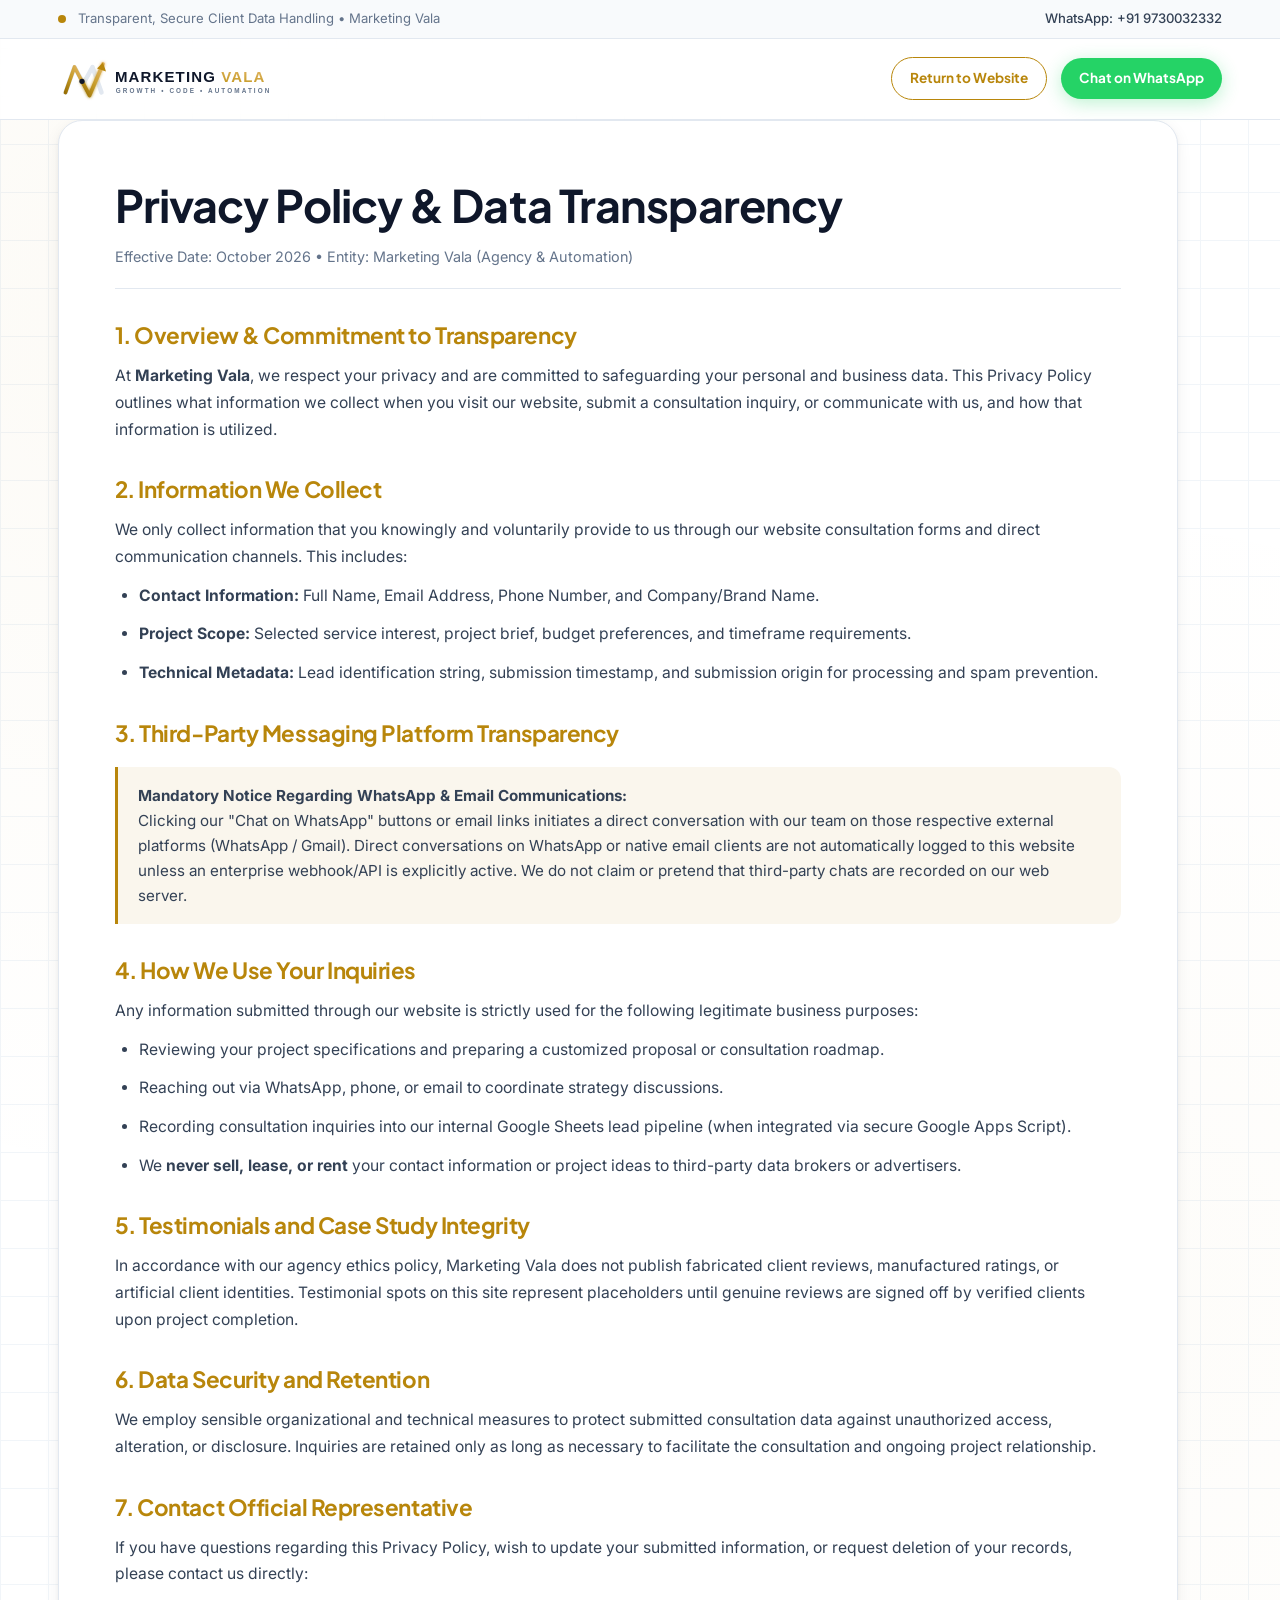
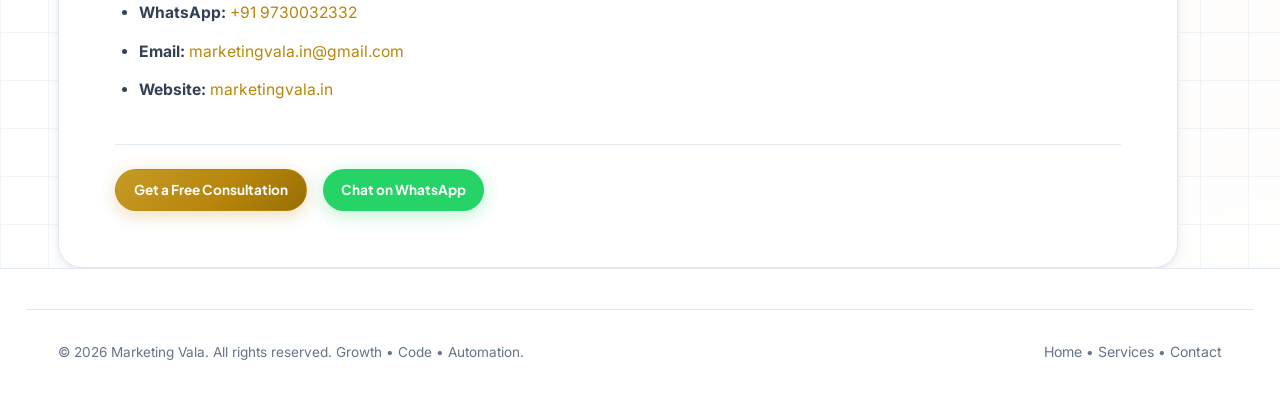
<file: privacy.html>
<!DOCTYPE html>
<html lang="en">
<head>
  <meta charset="UTF-8">
  <meta name="viewport" content="width=device-width, initial-scale=1.0">
  <title>Privacy Policy | Marketing Vala - Agency &amp; Automation</title>
  <meta name="description" content="Privacy Policy and Data Protection Terms for Marketing Vala. Learn how we handle project inquiries and maintain data confidentiality in compliance with the DPDP Act.">
  <meta name="robots" content="index, follow">
  <link rel="canonical" href="https://marketingvala.in/privacy.html">
  <link rel="icon" type="image/svg+xml" href="assets/images/favicon.svg">
  <link rel="preconnect" href="https://fonts.googleapis.com">
  <link rel="preconnect" href="https://fonts.gstatic.com" crossorigin>
  <link href="https://fonts.googleapis.com/css2?family=Inter:wght@400;500;600;700&family=Plus+Jakarta+Sans:wght@600;700;800&display=swap" rel="stylesheet">
  <link rel="stylesheet" href="assets/css/variables.css">
  <link rel="stylesheet" href="assets/css/style.css">
  <style>
    .legal-content {
      max-width: 1120px;
      background: #FFFFFF;
      border: 1px solid var(--border-subtle);
      border-radius: var(--radius-xl);
      padding: clamp(28px, 5vw, 56px);
      box-shadow: var(--shadow-md);
    }
    .legal-content h1 {
      font-size: clamp(2rem, 3.5vw, 2.8rem);
      margin-bottom: 12px;
    }
    .legal-meta {
      color: var(--text-muted);
      font-size: 0.9rem;
      margin-bottom: 32px;
      padding-bottom: 20px;
      border-bottom: 1px solid var(--border-subtle);
    }
    .legal-section {
      margin-bottom: 32px;
    }
    .legal-section h2 {
      font-size: 1.4rem;
      color: var(--lime-primary);
      margin-bottom: 14px;
    }
    .legal-section p, .legal-section li {
      font-size: 0.98rem;
      color: var(--text-secondary);
      line-height: 1.7;
      margin-bottom: 12px;
    }
    .legal-section ul {
      padding-left: 24px;
      list-style-type: disc;
      margin-bottom: 16px;
    }
    .notice-card {
      background: rgba(184, 134, 11, 0.07);
      border-left: 3px solid var(--gold-primary);
      padding: 16px 20px;
      border-radius: 0 var(--radius-md) var(--radius-md) 0;
      margin-block: 20px;
      font-size: 0.95rem;
    }
  </style>
</head>
<body>

  <!-- Top Announcement Bar -->
  <aside class="top-bar" aria-label="Announcement">
    <div class="container top-bar-content">
      <div class="top-bar-left">
        <span class="pulse-indicator" aria-hidden="true"></span>
        <span>Transparent, Secure Client Data Handling • Marketing Vala</span>
      </div>
      <div class="top-bar-right">
        <a href="https://wa.me/919730032332" target="_blank" rel="noopener" class="top-bar-link">
          WhatsApp: +91 9730032332
        </a>
      </div>
    </div>
  </aside>

  <!-- Header -->
  <header class="site-header">
    <div class="container navbar">
      <a href="index.html" class="brand-logo-wrap" aria-label="Marketing Vala Home">
        <img src="assets/images/logo.svg" alt="Marketing Vala Logo" class="brand-logo-img">
      </a>
      <div class="nav-actions">
        <a href="index.html#contact" class="btn btn-outline-lime btn-sm">Return to Website</a>
        <a href="https://wa.me/919730032332" target="_blank" rel="noopener" class="btn btn-whatsapp btn-sm">Chat on WhatsApp</a>
      </div>
    </div>
  </header>

  <!-- Legal Main Content -->
  <main class="container">
    <article class="legal-content">
      <h1>Privacy Policy & Data Transparency</h1>
      <div class="legal-meta">
        <span>Effective Date: October 2026</span> • <span>Entity: Marketing Vala (Agency & Automation)</span>
      </div>

      <div class="legal-section">
        <h2>1. Overview & Commitment to Transparency</h2>
        <p>
          At <strong>Marketing Vala</strong>, we respect your privacy and are committed to safeguarding your personal and business data. This Privacy Policy outlines what information we collect when you visit our website, submit a consultation inquiry, or communicate with us, and how that information is utilized.
        </p>
      </div>

      <div class="legal-section">
        <h2>2. Information We Collect</h2>
        <p>We only collect information that you knowingly and voluntarily provide to us through our website consultation forms and direct communication channels. This includes:</p>
        <ul>
          <li><strong>Contact Information:</strong> Full Name, Email Address, Phone Number, and Company/Brand Name.</li>
          <li><strong>Project Scope:</strong> Selected service interest, project brief, budget preferences, and timeframe requirements.</li>
          <li><strong>Technical Metadata:</strong> Lead identification string, submission timestamp, and submission origin for processing and spam prevention.</li>
        </ul>
      </div>

      <div class="legal-section">
        <h2>3. Third-Party Messaging Platform Transparency</h2>
        <div class="notice-card">
          <strong>Mandatory Notice Regarding WhatsApp & Email Communications:</strong><br>
          Clicking our "Chat on WhatsApp" buttons or email links initiates a direct conversation with our team on those respective external platforms (WhatsApp / Gmail). Direct conversations on WhatsApp or native email clients are not automatically logged to this website unless an enterprise webhook/API is explicitly active. We do not claim or pretend that third-party chats are recorded on our web server.
        </div>
      </div>

      <div class="legal-section">
        <h2>4. How We Use Your Inquiries</h2>
        <p>Any information submitted through our website is strictly used for the following legitimate business purposes:</p>
        <ul>
          <li>Reviewing your project specifications and preparing a customized proposal or consultation roadmap.</li>
          <li>Reaching out via WhatsApp, phone, or email to coordinate strategy discussions.</li>
          <li>Recording consultation inquiries into our internal Google Sheets lead pipeline (when integrated via secure Google Apps Script).</li>
          <li>We <strong>never sell, lease, or rent</strong> your contact information or project ideas to third-party data brokers or advertisers.</li>
        </ul>
      </div>

      <div class="legal-section">
        <h2>5. Testimonials and Case Study Integrity</h2>
        <p>
          In accordance with our agency ethics policy, Marketing Vala does not publish fabricated client reviews, manufactured ratings, or artificial client identities. Testimonial spots on this site represent placeholders until genuine reviews are signed off by verified clients upon project completion.
        </p>
      </div>

      <div class="legal-section">
        <h2>6. Data Security and Retention</h2>
        <p>
          We employ sensible organizational and technical measures to protect submitted consultation data against unauthorized access, alteration, or disclosure. Inquiries are retained only as long as necessary to facilitate the consultation and ongoing project relationship.
        </p>
      </div>

      <div class="legal-section">
        <h2>7. Contact Official Representative</h2>
        <p>
          If you have questions regarding this Privacy Policy, wish to update your submitted information, or request deletion of your records, please contact us directly:
        </p>
        <ul>
          <li><strong>WhatsApp:</strong> <a href="https://wa.me/919730032332" target="_blank" rel="noopener" class="text-lime">+91 9730032332</a></li>
          <li><strong>Email:</strong> <a href="mailto:marketingvala.in@gmail.com" class="text-lime">marketingvala.in@gmail.com</a></li>
          <li><strong>Website:</strong> <a href="index.html" class="text-lime">marketingvala.in</a></li>
        </ul>
      </div>

      <div style="margin-top: 40px; padding-top: 24px; border-top: 1px solid var(--border-subtle); display: flex; gap: 16px; flex-wrap: wrap;">
        <a href="index.html#contact" class="btn btn-primary btn-sm">Get a Free Consultation</a>
        <a href="https://wa.me/919730032332" target="_blank" rel="noopener" class="btn btn-whatsapp btn-sm">Chat on WhatsApp</a>
      </div>
    </article>
  </main>

  <!-- Footer -->
  <footer class="site-footer" style="padding-top: 40px;">
    <div class="container footer-bottom-bar">
      <div>© 2026 Marketing Vala. All rights reserved. Growth • Code • Automation.</div>
      <div>
        <a href="index.html" class="footer-link">Home</a> • 
        <a href="index.html#services" class="footer-link">Services</a> • 
        <a href="index.html#contact" class="footer-link">Contact</a>
      </div>
    </div>
  </footer>

</body>
</html>
</file>
<file: assets/css/variables.css>
/* ===================================================================
   MARKETING VALA - EXECUTIVE DESIGN SYSTEM TOKENS
   Theme: Luxury Pearl White & Champagne Gold (High-Ticket Executive)
   =================================================================== */

:root {
  /* Color Palette - Clean Executive White & Soft Pearl Slate */
  --bg-primary: #FFFFFF;          /* Pure Crisp White Canvas */
  --bg-surface: #F8FAFC;          /* Soft Pearl Slate Section Base */
  --bg-surface-elevated: #F1F5F9; /* Elevated Hover Base */
  --bg-surface-card: #FFFFFF;     /* Crisp White Card Base */
  --bg-surface-glass: rgba(255, 255, 255, 0.92);
  --bg-input: #FFFFFF;            /* Form Input Background */
  
  /* Color Palette - Executive Champagne Gold & Rich Amber Accents */
  --gold-primary: #B8860B;        /* Deep Rich Gold (WCAG AA compliant 4.5:1+ contrast on white!) */
  --gold-light: #C59B27;          /* Soft Radiant Gold */
  --gold-hover: #996F04;          /* Deep Burnished Gold */
  --gold-dim: rgba(184, 134, 11, 0.08); /* Subtle badge / pill fill */
  --gold-border: rgba(184, 134, 11, 0.28); /* Metallic border */
  --gold-glow: rgba(184, 134, 11, 0.16);   /* Subtle warm ambient glow */

  /* Aliases for backwards compatibility */
  --lime-primary: var(--gold-primary);
  --lime-light: var(--gold-light);
  --lime-hover: var(--gold-hover);
  --lime-dim: var(--gold-dim);
  --lime-border: var(--gold-border);
  --lime-glow: var(--gold-glow);

  /* Color Palette - High-Contrast Luxury Typography */
  --text-primary: #0F172A;        /* Deep Obsidian Slate Headings */
  --text-secondary: #334155;      /* High-Readability Crisp Body */
  --text-muted: #64748B;          /* Sophisticated Meta Text & Labels */
  --text-disabled: #94A3B8;
  --text-inverse: #FFFFFF;        /* White Text on Gold/Dark elements */

  /* Borders & Dividers */
  --border-subtle: #E2E8F0;
  --border-medium: #CBD5E1;
  --border-active: var(--gold-primary);

  /* Status Indicators */
  --status-success: #10B981;
  --status-warning: #D97706;
  --status-error: #DC2626;
  --status-info: #2563EB;

  /* Typography */
  --font-heading: 'Plus Jakarta Sans', -apple-system, BlinkMacSystemFont, 'Segoe UI', Roboto, sans-serif;
  --font-body: 'Inter', -apple-system, BlinkMacSystemFont, 'Segoe UI', Roboto, sans-serif;
  --font-mono: 'JetBrains Mono', 'Fira Code', monospace;

  /* Shadows for Executive Light Theme */
  --shadow-sm: 0 1px 3px rgba(15, 23, 42, 0.05), 0 1px 2px rgba(15, 23, 42, 0.03);
  --shadow-md: 0 4px 16px rgba(15, 23, 42, 0.06), 0 2px 4px rgba(15, 23, 42, 0.04);
  --shadow-lg: 0 14px 36px rgba(15, 23, 42, 0.08), 0 4px 10px rgba(15, 23, 42, 0.04);
  --shadow-glow: 0 4px 20px rgba(184, 134, 11, 0.12);
  --shadow-glow-strong: 0 8px 30px rgba(184, 134, 11, 0.22);

  /* Border Radii */
  --radius-sm: 6px;
  --radius-md: 12px;
  --radius-lg: 18px;
  --radius-xl: 24px;
  --radius-full: 9999px;

  /* Transitions */
  --transition-fast: 150ms cubic-bezier(0.4, 0, 0.2, 1);
  --transition-normal: 250ms cubic-bezier(0.4, 0, 0.2, 1);
  --transition-slow: 400ms cubic-bezier(0.4, 0, 0.2, 1);
  --transition-spring: 350ms cubic-bezier(0.34, 1.56, 0.64, 1);

  /* Layout - Expansive Full-Width Viewport */
  --container-max: min(96vw, 1740px);
  --header-height: 80px;
  --topbar-height: 38px;
}
</file>
<file: assets/css/animations.css>
/* ===================================================================
   MARKETING VALA - ANIMATIONS & MOTION SYSTEM
   Polished, subtle, modern micro-interactions
   =================================================================== */

@keyframes pulse-glow {
  0%, 100% {
    box-shadow: 0 0 15px rgba(229, 184, 105, 0.25);
  }
  50% {
    box-shadow: 0 0 32px rgba(229, 184, 105, 0.55);
  }
}

@keyframes pulse-dot {
  0% {
    transform: scale(0.95);
    box-shadow: 0 0 0 0 rgba(229, 184, 105, 0.7);
  }
  70% {
    transform: scale(1);
    box-shadow: 0 0 0 8px rgba(229, 184, 105, 0);
  }
  100% {
    transform: scale(0.95);
    box-shadow: 0 0 0 0 rgba(229, 184, 105, 0);
  }
}

@keyframes float-subtle {
  0%, 100% {
    transform: translateY(0);
  }
  50% {
    transform: translateY(-6px);
  }
}

@keyframes shimmer {
  0% {
    background-position: -200% 0;
  }
  100% {
    background-position: 200% 0;
  }
}

@keyframes grid-drift {
  0% {
    background-position: 0 0;
  }
  100% {
    background-position: 40px 40px;
  }
}

/* Reusable Animation Classes */
.animate-pulse-glow {
  animation: pulse-glow 3s infinite ease-in-out;
}

.pulse-indicator {
  display: inline-block;
  width: 8px;
  height: 8px;
  border-radius: 50%;
  background-color: var(--lime-primary);
  animation: pulse-dot 2s infinite ease-out;
}

.floating-card {
  animation: float-subtle 5s infinite ease-in-out;
}

/* Subtle reveal on scroll */
.reveal-on-scroll {
  opacity: 0;
  transform: translateY(20px);
  transition: opacity 0.6s cubic-bezier(0.16, 1, 0.3, 1), transform 0.6s cubic-bezier(0.16, 1, 0.3, 1);
}

.reveal-on-scroll.revealed {
  opacity: 1;
  transform: translateY(0);
}

/* Stagger delay helpers */
.delay-1 { transition-delay: 100ms; }
.delay-2 { transition-delay: 200ms; }
.delay-3 { transition-delay: 300ms; }
.delay-4 { transition-delay: 400ms; }

/* Reduced motion preference */
@media (prefers-reduced-motion: reduce) {
  *,
  *::before,
  *::after {
    animation-duration: 0.01ms !important;
    animation-iteration-count: 1 !important;
    transition-duration: 0.01ms !important;
    scroll-behavior: auto !important;
  }
}
</file>
<file: assets/css/style.css>
/* ===================================================================
   MARKETING VALA - EXECUTIVE LIGHT THEME STYLESHEET
   Brand: Clean Executive White, Champagne Gold, Deep Obsidian
   Modern, Responsive, Production-Grade Architecture
   =================================================================== */

@import url('variables.css');
@import url('animations.css');

/* -------------------------------------------------------------------
   1. RESET & BASE STYLES
   ------------------------------------------------------------------- */
*, *::before, *::after {
  box-sizing: border-box;
  margin: 0;
  padding: 0;
}

html {
  font-size: 16px;
  scroll-behavior: smooth;
  -webkit-text-size-adjust: 100%;
  color-scheme: light;
}

body {
  font-family: var(--font-body);
  background-color: var(--bg-primary);
  color: var(--text-secondary);
  line-height: 1.65;
  overflow-x: hidden;
  position: relative;
  min-height: 100vh;
  background-image: 
    radial-gradient(circle at 15% 15%, rgba(184, 134, 11, 0.04) 0%, transparent 45%),
    radial-gradient(circle at 85% 65%, rgba(184, 134, 11, 0.025) 0%, transparent 50%),
    linear-gradient(#F1F5F9 1px, transparent 1px),
    linear-gradient(90deg, #F1F5F9 1px, transparent 1px);
  background-size: 100% 100%, 100% 100%, 48px 48px, 48px 48px;
}

/* Accessibility Focus States */
:focus-visible {
  outline: 2px solid var(--gold-primary);
  outline-offset: 3px;
}

img, svg {
  display: block;
  max-width: 100%;
}

a {
  color: inherit;
  text-decoration: none;
  transition: color var(--transition-fast);
}

button, input, select, textarea {
  font: inherit;
}

button {
  cursor: pointer;
  border: none;
  background: none;
}

ul, ol {
  list-style: none;
}

/* Typography Helpers */
h1, h2, h3, h4, h5, h6 {
  font-family: var(--font-heading);
  color: var(--text-primary);
  font-weight: 700;
  line-height: 1.25;
  letter-spacing: -0.02em;
}

.text-lime,
.text-gold {
  color: var(--gold-primary);
}

.text-gradient {
  background: linear-gradient(135deg, #0F172A 15%, #B8860B 100%);
  -webkit-background-clip: text;
  -webkit-text-fill-color: transparent;
}

.section-label {
  display: inline-flex;
  align-items: center;
  gap: 8px;
  padding: 6px 14px;
  background: var(--gold-dim);
  border: 1px solid var(--gold-border);
  border-radius: var(--radius-full);
  font-size: 0.8rem;
  font-weight: 700;
  color: var(--gold-primary);
  text-transform: uppercase;
  letter-spacing: 0.1em;
  margin-bottom: 16px;
}

.section-title {
  font-size: clamp(2rem, 3.5vw, 3rem);
  color: var(--text-primary);
  margin-bottom: 16px;
}

.section-subtitle {
  font-size: clamp(1rem, 1.2vw, 1.15rem);
  color: var(--text-muted);
  max-width: 880px;
  margin-inline: auto;
}

.text-center {
  text-align: center;
}

.container {
  width: 100%;
  max-width: var(--container-max);
  margin-inline: auto;
  padding-inline: clamp(16px, 2.5vw, 48px);
}

.section-padding {
  padding-block: 100px;
  position: relative;
}

@media (max-width: 768px) {
  .section-padding {
    padding-block: 64px;
  }
}

/* -------------------------------------------------------------------
   2. BUTTONS & CTA COMPONENTS
   ------------------------------------------------------------------- */
.btn {
  display: inline-flex;
  align-items: center;
  justify-content: center;
  gap: 10px;
  font-family: var(--font-heading);
  font-weight: 700;
  font-size: 0.95rem;
  padding: 13px 26px;
  border-radius: var(--radius-full);
  transition: all var(--transition-normal);
  white-space: nowrap;
  position: relative;
  overflow: hidden;
}

.btn-primary {
  background: linear-gradient(135deg, #C59B27 0%, var(--gold-primary) 55%, #996F04 100%);
  color: #FFFFFF;
  box-shadow: 0 4px 18px rgba(184, 134, 11, 0.28);
  border: 1px solid rgba(184, 134, 11, 0.45);
}

.btn-primary:hover {
  background: linear-gradient(135deg, #DFB550 0%, #C59B27 55%, var(--gold-primary) 100%);
  transform: translateY(-2px);
  box-shadow: 0 8px 25px rgba(184, 134, 11, 0.40);
  color: #FFFFFF;
}

.btn-secondary {
  background-color: #FFFFFF;
  color: var(--text-primary);
  border: 1px solid var(--border-medium);
  box-shadow: var(--shadow-sm);
}

.btn-secondary:hover {
  border-color: var(--gold-primary);
  color: var(--gold-primary);
  transform: translateY(-2px);
  box-shadow: var(--shadow-md);
}

.btn-whatsapp {
  background-color: #25D366;
  color: #FFFFFF;
  box-shadow: 0 4px 18px rgba(37, 211, 102, 0.3);
}

.btn-whatsapp:hover {
  background-color: #20BA5A;
  transform: translateY(-2px);
  box-shadow: 0 8px 25px rgba(37, 211, 102, 0.45);
  color: #FFFFFF;
}

.btn-outline-lime,
.btn-outline-gold {
  background: transparent;
  color: var(--gold-primary);
  border: 1.5px solid var(--gold-primary);
}

.btn-outline-lime:hover,
.btn-outline-gold:hover {
  background: var(--gold-dim);
  color: var(--gold-hover);
  transform: translateY(-2px);
}

.btn-sm {
  padding: 9px 18px;
  font-size: 0.85rem;
}

.btn-lg {
  padding: 16px 34px;
  font-size: 1.05rem;
}

.btn-icon {
  width: 20px;
  height: 20px;
  flex-shrink: 0;
}

/* -------------------------------------------------------------------
   3. TOP ANNOUNCEMENT BAR
   ------------------------------------------------------------------- */
.top-bar {
  background: #F8FAFC;
  border-bottom: 1px solid var(--border-subtle);
  font-size: 0.82rem;
  color: var(--text-muted);
  padding-block: 8px;
}

.top-bar-content {
  display: flex;
  align-items: center;
  justify-content: space-between;
  gap: 16px;
  flex-wrap: wrap;
}

.top-bar-left {
  display: flex;
  align-items: center;
  gap: 12px;
}

.top-bar-right {
  display: flex;
  align-items: center;
  gap: 20px;
}

.top-bar-link {
  display: inline-flex;
  align-items: center;
  gap: 6px;
  color: var(--text-secondary);
  font-weight: 500;
}

.top-bar-link:hover {
  color: var(--gold-primary);
}

.top-bar-socials {
  display: inline-flex;
  align-items: center;
  gap: 8px;
  margin-left: 6px;
  padding-left: 14px;
  border-left: 1px solid var(--border-medium);
}

.top-bar-social-btn {
  width: 28px;
  height: 28px;
  border-radius: 50%;
  background: #FFFFFF;
  border: 1px solid var(--border-medium);
  display: inline-flex;
  align-items: center;
  justify-content: center;
  color: var(--text-secondary);
  transition: all var(--transition-fast);
}

.top-bar-social-btn:hover {
  background: var(--gold-dim);
  border-color: var(--gold-primary);
  color: var(--gold-primary);
  transform: translateY(-2px);
}

.top-bar-social-btn svg {
  width: 14px;
  height: 14px;
  fill: currentColor;
}

@media (max-width: 768px) {
  .top-bar {
    display: none;
  }
}

/* -------------------------------------------------------------------
   4. HEADER & NAVBAR
   ------------------------------------------------------------------- */
.site-header {
  position: sticky;
  top: 0;
  z-index: 1000;
  background-color: rgba(255, 255, 255, 0.90);
  backdrop-filter: blur(14px);
  -webkit-backdrop-filter: blur(14px);
  border-bottom: 1px solid var(--border-subtle);
  transition: background-color var(--transition-normal), border-color var(--transition-normal);
}

.site-header.scrolled {
  background-color: rgba(255, 255, 255, 0.98);
  border-bottom-color: var(--border-medium);
  box-shadow: 0 4px 20px rgba(15, 23, 42, 0.06);
}

.navbar {
  display: flex;
  align-items: center;
  justify-content: space-between;
  height: var(--header-height);
}

.brand-logo-wrap {
  display: flex;
  align-items: center;
  gap: 10px;
  height: 52px;
}

.brand-logo-img {
  height: 48px;
  width: auto;
}

.nav-menu {
  display: flex;
  align-items: center;
  gap: 32px;
}

.nav-link {
  font-weight: 600;
  font-size: 0.95rem;
  color: var(--text-secondary);
  position: relative;
  padding-block: 6px;
}

.nav-link::after {
  content: '';
  position: absolute;
  bottom: 0;
  left: 0;
  width: 0;
  height: 2px;
  background-color: var(--gold-primary);
  transition: width var(--transition-normal);
  border-radius: var(--radius-full);
}

.nav-link:hover,
.nav-link.active {
  color: var(--text-primary);
}

.nav-link:hover::after,
.nav-link.active::after {
  width: 100%;
}

.nav-actions {
  display: flex;
  align-items: center;
  gap: 14px;
}

.mobile-toggle {
  display: none;
  flex-direction: column;
  justify-content: center;
  gap: 5px;
  width: 44px;
  height: 44px;
  border-radius: var(--radius-sm);
  background: #FFFFFF;
  border: 1px solid var(--border-medium);
  padding: 10px;
  z-index: 1100;
}

.mobile-toggle span {
  display: block;
  height: 2px;
  width: 100%;
  background-color: var(--text-primary);
  border-radius: 2px;
  transition: all var(--transition-normal);
}

.mobile-toggle.active span:nth-child(1) {
  transform: translateY(7px) rotate(45deg);
}

.mobile-toggle.active span:nth-child(2) {
  opacity: 0;
}

.mobile-toggle.active span:nth-child(3) {
  transform: translateY(-7px) rotate(-45deg);
}

@media (max-width: 1024px) {
  .nav-menu {
    display: none;
  }
  .mobile-toggle {
    display: flex;
  }
}

/* Mobile Drawer */
.mobile-drawer {
  position: fixed;
  inset: 0;
  background-color: rgba(255, 255, 255, 0.98);
  backdrop-filter: blur(20px);
  z-index: 1050;
  padding: 100px 30px 40px;
  display: flex;
  flex-direction: column;
  justify-content: space-between;
  transform: translateX(100%);
  transition: transform var(--transition-spring);
  overflow-y: auto;
}

.mobile-drawer.open {
  transform: translateX(0);
}

.mobile-nav-links {
  display: flex;
  flex-direction: column;
  gap: 20px;
}

.mobile-nav-link {
  font-size: 1.5rem;
  font-weight: 700;
  color: var(--text-primary);
  padding-block: 6px;
  border-bottom: 1px solid var(--border-subtle);
}

.mobile-nav-link.active,
.mobile-nav-link:hover {
  color: var(--gold-primary);
}

.mobile-drawer-footer {
  margin-top: 40px;
  display: flex;
  flex-direction: column;
  gap: 16px;
}

/* -------------------------------------------------------------------
   5. HERO SECTION
   ------------------------------------------------------------------- */
.hero-section {
  position: relative;
  padding-top: clamp(60px, 8vw, 100px);
  padding-bottom: clamp(60px, 8vw, 110px);
  overflow: hidden;
}

.hero-glow-blob {
  position: absolute;
  top: -150px;
  left: 50%;
  transform: translateX(-50%);
  width: min(1100px, 90vw);
  height: 520px;
  background: radial-gradient(circle, rgba(184, 134, 11, 0.08) 0%, rgba(255, 255, 255, 0) 70%);
  filter: blur(80px);
  pointer-events: none;
  z-index: 0;
}

.hero-grid {
  display: grid;
  grid-template-columns: 1.15fr 0.85fr;
  gap: clamp(36px, 4vw, 72px);
  align-items: center;
  position: relative;
  z-index: 1;
}

.hero-content {
  display: flex;
  flex-direction: column;
  gap: 24px;
}

.hero-title {
  font-size: clamp(2.5rem, 4.8vw, 4.2rem);
  font-weight: 800;
  line-height: 1.12;
  letter-spacing: -0.03em;
  color: var(--text-primary);
}

.hero-description {
  font-size: clamp(1.05rem, 1.3vw, 1.25rem);
  color: var(--text-secondary);
  line-height: 1.7;
}

.hero-cta-group {
  display: flex;
  align-items: center;
  gap: 18px;
  flex-wrap: wrap;
  margin-top: 10px;
}

.hero-trust-row {
  display: flex;
  align-items: center;
  gap: 24px;
  margin-top: 16px;
  flex-wrap: wrap;
  padding-top: 24px;
  border-top: 1px solid var(--border-subtle);
}

.trust-item {
  display: flex;
  align-items: center;
  gap: 8px;
  font-size: 0.85rem;
  color: var(--text-muted);
}

.trust-item strong {
  color: var(--text-primary);
}

/* Hero Visual Card / Dashboard Widget */
.hero-visual {
  position: relative;
}

.hero-card {
  background: #FFFFFF;
  border: 1px solid var(--border-subtle);
  border-radius: var(--radius-xl);
  padding: 28px;
  box-shadow: var(--shadow-lg), 0 0 24px rgba(184, 134, 11, 0.08);
  position: relative;
  overflow: hidden;
  backdrop-filter: blur(12px);
}

.hero-card::before {
  content: '';
  position: absolute;
  top: 0;
  left: 0;
  right: 0;
  height: 3px;
  background: linear-gradient(90deg, transparent, var(--gold-primary), transparent);
}

.card-header-bar {
  display: flex;
  align-items: center;
  justify-content: space-between;
  margin-bottom: 24px;
  padding-bottom: 16px;
  border-bottom: 1px solid var(--border-subtle);
}

.tech-pills-row {
  display: flex;
  gap: 8px;
  flex-wrap: wrap;
  margin-bottom: 24px;
}

.tech-pill {
  padding: 6px 12px;
  font-size: 0.78rem;
  font-weight: 600;
  background: #F8FAFC;
  border: 1px solid var(--border-subtle);
  border-radius: var(--radius-full);
  color: var(--text-secondary);
  display: inline-flex;
  align-items: center;
  gap: 6px;
}

.tech-pill.active {
  border-color: var(--gold-border);
  color: var(--gold-primary);
  background: var(--gold-dim);
}

.flow-step-box {
  background: #F8FAFC;
  border: 1px solid #E2E8F0;
  border-radius: var(--radius-md);
  padding: 16px;
  margin-bottom: 12px;
  display: flex;
  align-items: center;
  justify-content: space-between;
  transition: transform var(--transition-fast), border-color var(--transition-fast), box-shadow var(--transition-fast);
}

.flow-step-box:hover {
  transform: translateX(4px);
  border-color: var(--gold-border);
  box-shadow: var(--shadow-sm);
}

.flow-step-info {
  display: flex;
  align-items: center;
  gap: 14px;
}

.flow-icon {
  width: 38px;
  height: 38px;
  border-radius: var(--radius-sm);
  background: var(--gold-dim);
  border: 1px solid var(--gold-border);
  display: flex;
  align-items: center;
  justify-content: center;
  color: var(--gold-primary);
}

@media (max-width: 992px) {
  .hero-grid {
    grid-template-columns: 1fr;
    gap: 40px;
  }
  .hero-visual {
    max-width: 540px;
    margin-inline: auto;
  }
}

/* -------------------------------------------------------------------
   6. SERVICES SECTION (ALL 20 SERVICES & FILTER TABS)
   ------------------------------------------------------------------- */
.services-section {
  background-color: var(--bg-surface);
  position: relative;
}

.filter-tabs-wrapper {
  display: flex;
  align-items: center;
  justify-content: center;
  gap: 10px;
  flex-wrap: wrap;
  margin-block: 40px 48px;
}

.filter-tab {
  padding: 10px 20px;
  font-size: 0.9rem;
  font-weight: 600;
  color: var(--text-secondary);
  background: #FFFFFF;
  border: 1px solid var(--border-medium);
  border-radius: var(--radius-full);
  transition: all var(--transition-fast);
  box-shadow: var(--shadow-sm);
}

.filter-tab:hover {
  border-color: var(--gold-primary);
  color: var(--text-primary);
}

.filter-tab.active {
  background: var(--gold-primary);
  color: #FFFFFF;
  border-color: var(--gold-primary);
  box-shadow: 0 4px 15px rgba(184, 134, 11, 0.3);
}

.services-grid {
  display: grid;
  grid-template-columns: repeat(auto-fill, minmax(360px, 1fr));
  gap: 24px;
}

@media (max-width: 640px) {
  .services-grid {
    grid-template-columns: 1fr;
  }
}

.service-card {
  background: #FFFFFF;
  border: 1px solid var(--border-subtle);
  border-radius: var(--radius-lg);
  padding: 30px;
  display: flex;
  flex-direction: column;
  justify-content: space-between;
  transition: transform var(--transition-normal), border-color var(--transition-normal), box-shadow var(--transition-normal);
  position: relative;
  overflow: hidden;
  box-shadow: var(--shadow-sm);
}

.service-card:hover {
  transform: translateY(-5px);
  border-color: var(--gold-border);
  box-shadow: var(--shadow-md), var(--shadow-glow);
}

.service-card-top {
  display: flex;
  align-items: flex-start;
  justify-content: space-between;
  margin-bottom: 20px;
}

.service-icon-box {
  width: 52px;
  height: 52px;
  border-radius: var(--radius-md);
  background: #F8FAFC;
  border: 1px solid var(--border-subtle);
  display: flex;
  align-items: center;
  justify-content: center;
  color: var(--gold-primary);
  transition: transform var(--transition-fast), background var(--transition-fast);
}

.service-card:hover .service-icon-box {
  background: var(--gold-dim);
  border-color: var(--gold-primary);
  transform: scale(1.05);
}

.service-category-tag {
  font-size: 0.72rem;
  font-weight: 700;
  text-transform: uppercase;
  letter-spacing: 0.08em;
  padding: 4px 10px;
  border-radius: var(--radius-full);
  background: #F1F5F9;
  color: var(--text-muted);
}

.service-title {
  font-size: 1.35rem;
  font-weight: 700;
  margin-bottom: 12px;
  color: var(--text-primary);
}

.service-description {
  font-size: 0.94rem;
  color: var(--text-secondary);
  line-height: 1.6;
  margin-bottom: 20px;
}

.service-deliverables {
  margin-bottom: 24px;
  border-top: 1px solid var(--border-subtle);
  padding-top: 16px;
}

.deliverable-item {
  display: flex;
  align-items: center;
  gap: 10px;
  font-size: 0.85rem;
  color: var(--text-secondary);
  margin-bottom: 8px;
}

.deliverable-dot {
  width: 6px;
  height: 6px;
  border-radius: 50%;
  background-color: var(--gold-primary);
  flex-shrink: 0;
}

.service-card-actions {
  display: flex;
  align-items: center;
  justify-content: space-between;
  gap: 12px;
  margin-top: auto;
  padding-top: 16px;
  border-top: 1px solid var(--border-subtle);
}

.service-details-btn {
  font-size: 0.88rem;
  font-weight: 600;
  color: var(--gold-primary);
  display: inline-flex;
  align-items: center;
  gap: 6px;
  transition: gap var(--transition-fast);
}

.service-details-btn:hover {
  gap: 10px;
  color: var(--gold-hover);
}

/* -------------------------------------------------------------------
   7. INTERACTIVE PROJECT ESTIMATOR (ROI & SCOPE)
   ------------------------------------------------------------------- */
.estimator-card {
  background: #FFFFFF;
  border: 1px solid var(--gold-border);
  border-radius: var(--radius-xl);
  padding: clamp(30px, 4vw, 48px);
  margin-top: 60px;
  box-shadow: var(--shadow-lg), var(--shadow-glow);
}

.estimator-grid {
  display: grid;
  grid-template-columns: 1fr 1fr;
  gap: 40px;
  margin-top: 32px;
}

@media (max-width: 900px) {
  .estimator-grid {
    grid-template-columns: 1fr;
  }
}

.scope-options-group {
  display: flex;
  flex-direction: column;
  gap: 12px;
}

.scope-checkbox-label {
  display: flex;
  align-items: center;
  justify-content: space-between;
  padding: 14px 18px;
  background: #F8FAFC;
  border: 1px solid var(--border-subtle);
  border-radius: var(--radius-md);
  cursor: pointer;
  transition: all var(--transition-fast);
}

.scope-checkbox-label:hover {
  border-color: var(--gold-border);
}

.scope-checkbox-label.selected {
  border-color: var(--gold-primary);
  background: rgba(184, 134, 11, 0.06);
}

.scope-checkbox-left {
  display: flex;
  align-items: center;
  gap: 12px;
}

.scope-checkbox-input {
  accent-color: var(--gold-primary);
  width: 18px;
  height: 18px;
}

.estimator-output-panel {
  background: #F8FAFC;
  border: 1px solid var(--border-subtle);
  border-radius: var(--radius-lg);
  padding: 30px;
  display: flex;
  flex-direction: column;
  justify-content: space-between;
}

.output-stat-row {
  display: flex;
  justify-content: space-between;
  align-items: center;
  padding-block: 12px;
  border-bottom: 1px solid var(--border-subtle);
  font-size: 0.95rem;
}

.output-stat-value {
  font-weight: 700;
  color: var(--gold-primary);
  font-family: var(--font-heading);
}

/* -------------------------------------------------------------------
   8. ABOUT SECTION & 4 PILLARS
   ------------------------------------------------------------------- */
.about-section {
  position: relative;
  background-color: #FFFFFF;
}

.about-grid {
  display: grid;
  grid-template-columns: 1fr 1fr;
  gap: 60px;
  align-items: center;
}

@media (max-width: 992px) {
  .about-grid {
    grid-template-columns: 1fr;
    gap: 40px;
  }
}

.about-highlights-grid {
  display: grid;
  grid-template-columns: 1fr 1fr;
  gap: 20px;
}

@media (max-width: 600px) {
  .about-highlights-grid {
    grid-template-columns: 1fr;
  }
}

.highlight-box {
  background: #F8FAFC;
  border: 1px solid var(--border-subtle);
  border-radius: var(--radius-lg);
  padding: 24px;
  box-shadow: var(--shadow-sm);
  transition: transform var(--transition-fast), border-color var(--transition-fast), box-shadow var(--transition-fast);
}

.highlight-box:hover {
  transform: translateY(-4px);
  border-color: var(--gold-border);
  box-shadow: var(--shadow-md);
}

.highlight-icon {
  width: 44px;
  height: 44px;
  border-radius: var(--radius-sm);
  background: var(--gold-dim);
  color: var(--gold-primary);
  display: flex;
  align-items: center;
  justify-content: center;
  margin-bottom: 16px;
}

.highlight-title {
  font-size: 1.15rem;
  color: var(--text-primary);
  margin-bottom: 8px;
}

.highlight-desc {
  font-size: 0.88rem;
  color: var(--text-muted);
  line-height: 1.55;
}

.standards-badge-list {
  display: flex;
  flex-direction: column;
  gap: 14px;
  margin-top: 24px;
}

.standard-item {
  display: flex;
  align-items: flex-start;
  gap: 12px;
  font-size: 0.95rem;
  color: var(--text-secondary);
}

/* -------------------------------------------------------------------
   9. PORTFOLIO & CASE STUDIES (DEMO / CONCEPT SHOWCASE)
   ------------------------------------------------------------------- */
.portfolio-section {
  background-color: var(--bg-surface);
}

.portfolio-grid {
  display: grid;
  grid-template-columns: repeat(auto-fill, minmax(360px, 1fr));
  gap: 28px;
}

@media (max-width: 640px) {
  .portfolio-grid {
    grid-template-columns: 1fr;
  }
}

.portfolio-card {
  background: #FFFFFF;
  border: 1px solid var(--border-subtle);
  border-radius: var(--radius-xl);
  overflow: hidden;
  display: flex;
  flex-direction: column;
  box-shadow: var(--shadow-sm);
  transition: transform var(--transition-normal), border-color var(--transition-normal), box-shadow var(--transition-normal);
}

.portfolio-card:hover {
  transform: translateY(-6px);
  border-color: var(--gold-border);
  box-shadow: var(--shadow-md), var(--shadow-glow);
}

.portfolio-preview {
  height: 220px;
  position: relative;
  background: #F1F5F9;
  display: flex;
  align-items: center;
  justify-content: center;
  border-bottom: 1px solid var(--border-subtle);
  overflow: hidden;
}

.portfolio-concept-badge {
  position: absolute;
  top: 14px;
  left: 14px;
  background: #FFFFFF;
  border: 1px solid var(--gold-border);
  color: var(--gold-primary);
  font-size: 0.72rem;
  font-weight: 700;
  letter-spacing: 0.06em;
  padding: 4px 10px;
  border-radius: var(--radius-full);
  box-shadow: var(--shadow-sm);
}

.portfolio-body {
  padding: 24px;
  display: flex;
  flex-direction: column;
  flex-grow: 1;
}

.portfolio-tag {
  font-size: 0.8rem;
  color: var(--text-muted);
  margin-bottom: 8px;
  font-weight: 600;
}

.portfolio-title {
  font-size: 1.25rem;
  color: var(--text-primary);
  margin-bottom: 12px;
}

.portfolio-desc {
  font-size: 0.92rem;
  color: var(--text-secondary);
  line-height: 1.6;
  margin-bottom: 20px;
}

.portfolio-specs {
  display: flex;
  gap: 8px;
  flex-wrap: wrap;
  margin-top: auto;
  padding-top: 16px;
  border-top: 1px solid var(--border-subtle);
}

.spec-chip {
  font-size: 0.75rem;
  padding: 4px 10px;
  border-radius: var(--radius-sm);
  background: #F8FAFC;
  color: var(--text-muted);
  border: 1px solid var(--border-subtle);
}

/* -------------------------------------------------------------------
   10. TESTIMONIALS SECTION (CLEAR PLACEHOLDERS)
   ------------------------------------------------------------------- */
.testimonials-section {
  position: relative;
  background-color: #FFFFFF;
}

.transparency-banner {
  background: #F8FAFC;
  border: 1px solid var(--border-subtle);
  border-radius: var(--radius-md);
  padding: 16px 24px;
  width: 100%;
  max-width: 100%;
  margin: 0 auto 40px;
  display: flex;
  align-items: center;
  gap: 14px;
  font-size: 0.88rem;
  color: var(--text-muted);
}

.transparency-icon {
  width: 24px;
  height: 24px;
  color: var(--gold-primary);
  flex-shrink: 0;
}

.testimonials-grid {
  display: grid;
  grid-template-columns: repeat(auto-fill, minmax(360px, 1fr));
  gap: 28px;
}

@media (max-width: 640px) {
  .testimonials-grid {
    grid-template-columns: 1fr;
  }
}

.testimonial-card {
  background: #FFFFFF;
  border: 1px solid var(--border-medium);
  border-radius: var(--radius-xl);
  padding: 32px;
  position: relative;
  display: flex;
  flex-direction: column;
  box-shadow: var(--shadow-sm);
  transition: transform var(--transition-normal), border-color var(--transition-normal), box-shadow var(--transition-normal);
}

.testimonial-card:hover {
  transform: translateY(-5px);
  border-color: var(--gold-border);
  box-shadow: var(--shadow-md), 0 10px 30px rgba(184, 134, 11, 0.08);
}

.testimonial-top {
  display: flex;
  align-items: center;
  justify-content: space-between;
  margin-bottom: 16px;
  gap: 12px;
}

.testimonial-stars {
  display: flex;
  gap: 3px;
  color: #F59E0B;
  font-size: 1.15rem;
  letter-spacing: 2px;
}

.testimonial-tag {
  font-size: 0.72rem;
  font-weight: 700;
  padding: 4px 10px;
  border-radius: var(--radius-full);
  background: var(--gold-dim);
  color: var(--gold-primary);
  border: 1px solid var(--gold-border);
  letter-spacing: 0.04em;
  white-space: nowrap;
}

.testimonial-quote {
  font-size: 0.98rem;
  color: var(--text-secondary);
  line-height: 1.7;
  margin-bottom: 24px;
  flex-grow: 1;
}

.testimonial-author {
  display: flex;
  align-items: center;
  gap: 14px;
  border-top: 1px solid var(--border-subtle);
  padding-top: 18px;
}

.testimonial-avatar {
  width: 48px;
  height: 48px;
  border-radius: 50%;
  background: linear-gradient(135deg, #FFF9EB 0%, #FEF3C7 100%);
  border: 1.5px solid var(--gold-border);
  display: flex;
  align-items: center;
  justify-content: center;
  color: var(--gold-primary);
  font-weight: 800;
  font-size: 0.95rem;
  box-shadow: 0 2px 6px rgba(184, 134, 11, 0.12);
  flex-shrink: 0;
}

.testimonial-name {
  font-size: 1rem;
  font-weight: 700;
  color: var(--text-primary);
  display: flex;
  align-items: center;
  gap: 6px;
}

.verified-icon {
  color: #10B981;
  width: 16px;
  height: 16px;
  display: inline-block;
  flex-shrink: 0;
}

.testimonial-role {
  font-size: 0.82rem;
  color: var(--text-muted);
  margin-top: 2px;
}

/* -------------------------------------------------------------------
   11. ENQUIRY FORM & LEAD CAPTURE SECTION
   ------------------------------------------------------------------- */
.contact-section {
  background-color: var(--bg-surface);
  position: relative;
}

.contact-layout {
  display: grid;
  grid-template-columns: 1fr 1.25fr;
  gap: 48px;
  align-items: flex-start;
}

@media (max-width: 992px) {
  .contact-layout {
    grid-template-columns: 1fr;
    gap: 40px;
  }
}

.contact-info-card {
  background: #FFFFFF;
  border: 1px solid var(--border-subtle);
  border-radius: var(--radius-xl);
  padding: clamp(28px, 4vw, 40px);
  display: flex;
  flex-direction: column;
  gap: 28px;
  box-shadow: var(--shadow-md);
}

.contact-channel-item {
  display: flex;
  align-items: flex-start;
  gap: 16px;
}

.channel-icon-box {
  width: 48px;
  height: 48px;
  border-radius: var(--radius-md);
  background: var(--gold-dim);
  border: 1px solid var(--gold-border);
  color: var(--gold-primary);
  display: flex;
  align-items: center;
  justify-content: center;
  flex-shrink: 0;
}

.channel-title {
  font-size: 0.85rem;
  font-weight: 600;
  color: var(--text-muted);
  text-transform: uppercase;
  letter-spacing: 0.05em;
  margin-bottom: 4px;
}

.channel-value {
  font-size: 1.15rem;
  font-weight: 700;
  color: var(--text-primary);
  word-break: break-all;
}

.channel-value:hover {
  color: var(--gold-primary);
}

.channel-subtext {
  font-size: 0.82rem;
  color: var(--text-muted);
  margin-top: 4px;
}

.transparency-disclosure-box {
  background: rgba(184, 134, 11, 0.06);
  border-left: 3px solid var(--gold-primary);
  padding: 14px 18px;
  border-radius: 0 var(--radius-sm) var(--radius-sm) 0;
  font-size: 0.84rem;
  color: var(--text-secondary);
  line-height: 1.6;
}

/* Contact Form Styling */
.enquiry-form-card {
  background: #FFFFFF;
  border: 1px solid var(--border-subtle);
  border-radius: var(--radius-xl);
  padding: clamp(28px, 4vw, 44px);
  box-shadow: var(--shadow-lg);
  position: relative;
}

.form-grid-2 {
  display: grid;
  grid-template-columns: 1fr 1fr;
  gap: 20px;
}

@media (max-width: 640px) {
  .form-grid-2 {
    grid-template-columns: 1fr;
  }
}

.form-group {
  margin-bottom: 20px;
  display: flex;
  flex-direction: column;
  gap: 8px;
}

.form-label {
  font-size: 0.9rem;
  font-weight: 600;
  color: var(--text-primary);
  display: flex;
  align-items: center;
  justify-content: space-between;
}

.form-required {
  color: var(--gold-primary);
}

.form-input,
.form-select,
.form-textarea {
  width: 100%;
  background-color: #F8FAFC;
  border: 1px solid var(--border-medium);
  border-radius: var(--radius-md);
  padding: 13px 16px;
  font-size: 0.95rem;
  color: var(--text-primary);
  transition: border-color var(--transition-fast), box-shadow var(--transition-fast), background-color var(--transition-fast);
}

.form-input::placeholder,
.form-textarea::placeholder {
  color: var(--text-disabled);
}

.form-input:focus,
.form-select:focus,
.form-textarea:focus {
  background-color: #FFFFFF;
  border-color: var(--gold-primary);
  box-shadow: 0 0 0 3px rgba(184, 134, 11, 0.16);
  outline: none;
}

.form-input[aria-invalid="true"],
.form-select[aria-invalid="true"],
.form-textarea[aria-invalid="true"] {
  border-color: var(--status-error);
}

.field-error-msg {
  font-size: 0.8rem;
  color: var(--status-error);
  display: none;
}

.field-error-msg.visible {
  display: block;
}

.form-textarea {
  resize: vertical;
  min-height: 120px;
}

/* Honeypot field - hidden from human users */
.hidden-honeypot {
  position: absolute;
  left: -9999px;
  width: 1px;
  height: 1px;
  overflow: hidden;
  opacity: 0;
  pointer-events: none;
}

.form-checkbox-row {
  display: flex;
  align-items: flex-start;
  gap: 12px;
  margin-bottom: 24px;
}

.form-checkbox {
  accent-color: var(--gold-primary);
  width: 18px;
  height: 18px;
  margin-top: 3px;
}

.form-checkbox-text {
  font-size: 0.85rem;
  color: var(--text-muted);
  line-height: 1.5;
}

.form-checkbox-text a {
  color: var(--gold-primary);
  text-decoration: underline;
}

/* Submission Feedback Status Alerts */
.form-feedback-alert {
  padding: 16px;
  border-radius: var(--radius-md);
  margin-bottom: 20px;
  display: none;
  font-size: 0.92rem;
  line-height: 1.5;
}

.form-feedback-alert.visible {
  display: block;
}

.form-feedback-alert.success {
  background: rgba(184, 134, 11, 0.10);
  border: 1px solid var(--gold-primary);
  color: #78350F;
}

.form-feedback-alert.warning {
  background: rgba(245, 158, 11, 0.12);
  border: 1px solid var(--status-warning);
  color: #B45309;
}

.form-feedback-alert.error {
  background: rgba(239, 68, 68, 0.12);
  border: 1px solid var(--status-error);
  color: #B91C1C;
}

/* -------------------------------------------------------------------
   12. SOCIAL MEDIA ICONS & COMPONENTS
   ------------------------------------------------------------------- */
.social-icons-group {
  display: flex;
  align-items: center;
  gap: 12px;
  flex-wrap: wrap;
}

.social-btn {
  width: 42px;
  height: 42px;
  border-radius: 50%;
  background: #F8FAFC;
  border: 1px solid var(--border-medium);
  display: flex;
  align-items: center;
  justify-content: center;
  color: var(--text-secondary);
  transition: all var(--transition-fast);
}

.social-btn:hover {
  background: var(--gold-dim);
  border-color: var(--gold-primary);
  color: var(--gold-primary);
  transform: translateY(-2px);
}

.social-btn svg {
  width: 18px;
  height: 18px;
  fill: currentColor;
}

/* -------------------------------------------------------------------
   13. FOOTER
   ------------------------------------------------------------------- */
.site-footer {
  background-color: #FFFFFF;
  border-top: 1px solid var(--border-subtle);
  padding-top: 80px;
  padding-bottom: 40px;
}

.footer-top-grid {
  display: grid;
  grid-template-columns: 1.6fr 1fr 1fr 1fr;
  gap: 40px;
  margin-bottom: 60px;
}

@media (max-width: 992px) {
  .footer-top-grid {
    grid-template-columns: 1fr 1fr;
  }
}

@media (max-width: 600px) {
  .footer-top-grid {
    grid-template-columns: 1fr;
  }
}

.footer-brand-col {
  display: flex;
  flex-direction: column;
  gap: 18px;
}

.footer-brand-desc {
  font-size: 0.92rem;
  color: var(--text-muted);
  max-width: 480px;
  line-height: 1.65;
}

.footer-col-title {
  font-size: 1rem;
  font-weight: 700;
  color: var(--text-primary);
  margin-bottom: 18px;
  letter-spacing: 0.02em;
}

.footer-links-list {
  display: flex;
  flex-direction: column;
  gap: 12px;
}

.footer-link {
  font-size: 0.88rem;
  color: var(--text-muted);
  transition: color var(--transition-fast), transform var(--transition-fast);
  display: inline-block;
}

.footer-link:hover {
  color: var(--gold-primary);
  transform: translateX(3px);
}

.footer-bottom-bar {
  border-top: 1px solid var(--border-subtle);
  padding-top: 30px;
  display: flex;
  align-items: center;
  justify-content: space-between;
  flex-wrap: wrap;
  gap: 20px;
  font-size: 0.85rem;
  color: var(--text-muted);
}

/* -------------------------------------------------------------------
   14. FLOATING WHATSAPP BUTTON (DESKTOP & MOBILE)
   ------------------------------------------------------------------- */
.floating-whatsapp-widget {
  position: fixed;
  bottom: 28px;
  right: 28px;
  z-index: 999;
  display: flex;
  align-items: center;
  gap: 12px;
}

.floating-whatsapp-btn {
  width: 60px;
  height: 60px;
  border-radius: 50%;
  background: #25D366;
  color: #FFFFFF;
  display: flex;
  align-items: center;
  justify-content: center;
  box-shadow: 0 8px 24px rgba(37, 211, 102, 0.45);
  transition: transform var(--transition-spring), box-shadow var(--transition-normal);
  position: relative;
}

.floating-whatsapp-btn:hover {
  transform: scale(1.08) translateY(-3px);
  box-shadow: 0 12px 30px rgba(37, 211, 102, 0.6);
}

.floating-whatsapp-btn svg {
  width: 32px;
  height: 32px;
  fill: currentColor;
}

.whatsapp-badge-pulse {
  position: absolute;
  top: 0;
  right: 0;
  width: 16px;
  height: 16px;
  background-color: #10E56B;
  border: 2px solid #FFFFFF;
  border-radius: 50%;
  animation: pulse-dot 2s infinite;
}

.floating-whatsapp-tooltip {
  background: #FFFFFF;
  border: 1px solid var(--border-medium);
  padding: 8px 14px;
  border-radius: var(--radius-full);
  font-size: 0.85rem;
  font-weight: 600;
  color: var(--text-primary);
  white-space: nowrap;
  box-shadow: var(--shadow-md);
  display: flex;
  align-items: center;
  gap: 8px;
}

@media (max-width: 640px) {
  .floating-whatsapp-widget {
    bottom: 20px;
    right: 20px;
  }
  .floating-whatsapp-tooltip {
    display: none;
  }
}

/* -------------------------------------------------------------------
   15. MODAL SYSTEM (CONSULTATION & SERVICE DETAILS)
   ------------------------------------------------------------------- */
.modal-overlay {
  position: fixed;
  inset: 0;
  background-color: rgba(15, 23, 42, 0.55);
  backdrop-filter: blur(8px);
  z-index: 2000;
  display: flex;
  align-items: center;
  justify-content: center;
  padding: 20px;
  opacity: 0;
  pointer-events: none;
  transition: opacity var(--transition-normal);
}

.modal-overlay.open {
  opacity: 1;
  pointer-events: auto;
}

.modal-container {
  background: #FFFFFF;
  border: 1px solid var(--gold-border);
  border-radius: var(--radius-xl);
  max-width: 620px;
  width: 100%;
  max-height: 90vh;
  overflow-y: auto;
  padding: 36px;
  box-shadow: var(--shadow-lg), var(--shadow-glow);
  position: relative;
  transform: translateY(20px) scale(0.97);
  transition: transform var(--transition-spring);
}

.modal-overlay.open .modal-container {
  transform: translateY(0) scale(1);
}

.modal-close-btn {
  position: absolute;
  top: 20px;
  right: 20px;
  width: 36px;
  height: 36px;
  border-radius: 50%;
  background: #F8FAFC;
  border: 1px solid var(--border-medium);
  color: var(--text-muted);
  display: flex;
  align-items: center;
  justify-content: center;
  transition: all var(--transition-fast);
}

.modal-close-btn:hover {
  color: var(--text-primary);
  border-color: var(--gold-primary);
}

/* -------------------------------------------------------------------
   12. PROOF STATS COUNTER STRIP (PIXATED & SOCIAL BEAT INSPIRED)
   ------------------------------------------------------------------- */
.proof-strip-section {
  padding-block: 40px;
  background: var(--bg-surface);
  border-top: 1px solid var(--border-subtle);
  border-bottom: 1px solid var(--border-subtle);
  position: relative;
  z-index: 2;
}

.stats-counter-grid {
  display: grid;
  grid-template-columns: repeat(4, 1fr);
  gap: 24px;
}

.stat-counter-card {
  background: var(--bg-surface-card);
  border: 1px solid var(--border-subtle);
  border-radius: var(--radius-lg);
  padding: 24px 20px;
  text-align: center;
  box-shadow: var(--shadow-sm);
  transition: all var(--transition-normal);
  position: relative;
  overflow: hidden;
}

.stat-counter-card::before {
  content: "";
  position: absolute;
  top: 0;
  left: 0;
  right: 0;
  height: 3px;
  background: linear-gradient(90deg, transparent, var(--gold-primary), transparent);
  opacity: 0;
  transition: opacity var(--transition-normal);
}

.stat-counter-card:hover {
  transform: translateY(-4px);
  border-color: var(--gold-border);
  box-shadow: var(--shadow-md), var(--shadow-glow);
}

.stat-counter-card:hover::before {
  opacity: 1;
}

.stat-num {
  font-family: var(--font-heading);
  font-size: clamp(2.2rem, 3.2vw, 3rem);
  font-weight: 800;
  color: var(--gold-primary);
  line-height: 1.1;
  margin-bottom: 6px;
  letter-spacing: -0.02em;
}

.stat-label {
  font-size: 0.95rem;
  font-weight: 700;
  color: var(--text-primary);
  margin-bottom: 4px;
}

.stat-subtext {
  font-size: 0.8rem;
  color: var(--text-muted);
}

/* -------------------------------------------------------------------
   13. PARTNER & CERTIFICATION BADGES (TECHMAGNATE & SOCIAL BEAT)
   ------------------------------------------------------------------- */
.partner-badges-bar {
  padding-block: 28px;
  background: #FFFFFF;
  border-bottom: 1px solid var(--border-subtle);
}

.partner-badges-inner {
  display: flex;
  align-items: center;
  justify-content: space-between;
  flex-wrap: wrap;
  gap: 20px;
}

.partner-badge-lead {
  font-size: 0.82rem;
  font-weight: 700;
  text-transform: uppercase;
  letter-spacing: 0.1em;
  color: var(--text-muted);
}

.partner-badges-list {
  display: flex;
  align-items: center;
  flex-wrap: wrap;
  gap: 16px 28px;
}

.partner-badge-pill {
  display: inline-flex;
  align-items: center;
  gap: 8px;
  background: var(--bg-surface);
  border: 1px solid var(--border-subtle);
  border-radius: var(--radius-full);
  padding: 6px 14px;
  font-size: 0.82rem;
  font-weight: 600;
  color: var(--text-secondary);
  transition: all var(--transition-fast);
}

.partner-badge-pill:hover {
  border-color: var(--gold-border);
  color: var(--gold-primary);
  background: #FFFFFF;
}

.partner-badge-pill svg {
  color: var(--gold-primary);
  flex-shrink: 0;
}

/* -------------------------------------------------------------------
   14. AGENCY COMPARISON MATRIX (PIXATED & TOGGLEHEAD INSPIRED)
   ------------------------------------------------------------------- */
.comparison-section {
  background: var(--bg-surface);
  border-top: 1px solid var(--border-subtle);
  border-bottom: 1px solid var(--border-subtle);
}

.comparison-table-wrap {
  margin-top: 40px;
  background: #FFFFFF;
  border: 1px solid var(--border-subtle);
  border-radius: var(--radius-xl);
  overflow-x: auto;
  box-shadow: var(--shadow-md);
}

.comparison-table {
  width: 100%;
  border-collapse: collapse;
  min-width: 680px;
  text-align: left;
}

.comparison-table th,
.comparison-table td {
  padding: 18px 24px;
  border-bottom: 1px solid var(--border-subtle);
  font-size: 0.92rem;
}

.comparison-table th {
  background: #F8FAFC;
  font-weight: 700;
  color: var(--text-primary);
  font-size: 0.95rem;
}

.comparison-table th.col-mv,
.comparison-table td.col-mv {
  background: rgba(184, 134, 11, 0.04);
  border-left: 2px solid var(--gold-primary);
  border-right: 2px solid var(--gold-primary);
}

.comparison-table th.col-mv {
  border-top: 3px solid var(--gold-primary);
  color: var(--gold-primary);
  position: relative;
}

.comparison-pill-tag {
  display: inline-block;
  background: var(--gold-primary);
  color: #FFFFFF;
  font-size: 0.7rem;
  font-weight: 800;
  letter-spacing: 0.06em;
  text-transform: uppercase;
  padding: 2px 8px;
  border-radius: var(--radius-full);
  margin-left: 8px;
  vertical-align: middle;
}

.comparison-feature-name {
  font-weight: 600;
  color: var(--text-primary);
}

.comparison-feature-desc {
  font-size: 0.78rem;
  color: var(--text-muted);
  margin-top: 2px;
}

.badge-yes {
  display: inline-flex;
  align-items: center;
  gap: 6px;
  color: #059669;
  font-weight: 700;
}

.badge-no {
  display: inline-flex;
  align-items: center;
  gap: 6px;
  color: #DC2626;
  font-weight: 600;
}

.badge-partial {
  display: inline-flex;
  align-items: center;
  gap: 6px;
  color: #D97706;
  font-weight: 600;
}

/* -------------------------------------------------------------------
   15. FAQ ACCORDION HUB (TECHMAGNATE HIGH-INTENT SEO ENGINE)
   ------------------------------------------------------------------- */
.faq-section {
  position: relative;
}

.faq-accordion {
  max-width: 920px;
  margin: 48px auto 0;
  display: flex;
  flex-direction: column;
  gap: 14px;
}

.faq-item {
  background: #FFFFFF;
  border: 1px solid var(--border-subtle);
  border-radius: var(--radius-lg);
  overflow: hidden;
  transition: all var(--transition-fast);
  box-shadow: var(--shadow-sm);
}

.faq-item:hover {
  border-color: var(--gold-border);
}

.faq-item.active {
  border-color: var(--gold-primary);
  box-shadow: var(--shadow-md), var(--shadow-glow);
}

.faq-question {
  width: 100%;
  display: flex;
  align-items: center;
  justify-content: space-between;
  padding: 22px 26px;
  background: none;
  border: none;
  text-align: left;
  cursor: pointer;
  font-family: var(--font-heading);
  font-size: 1.05rem;
  font-weight: 700;
  color: var(--text-primary);
  gap: 16px;
  transition: color var(--transition-fast);
}

.faq-question:hover {
  color: var(--gold-primary);
}

.faq-item.active .faq-question {
  color: var(--gold-primary);
}

.faq-icon {
  width: 28px;
  height: 28px;
  border-radius: 50%;
  background: var(--bg-surface);
  border: 1px solid var(--border-medium);
  display: flex;
  align-items: center;
  justify-content: center;
  flex-shrink: 0;
  color: var(--text-muted);
  transition: all var(--transition-normal);
}

.faq-item.active .faq-icon {
  background: var(--gold-primary);
  color: #FFFFFF;
  border-color: var(--gold-primary);
  transform: rotate(180deg);
}

.faq-answer {
  max-height: 0;
  overflow: hidden;
  transition: max-height 350ms cubic-bezier(0.4, 0, 0.2, 1);
}

.faq-answer-inner {
  padding: 0 26px 24px;
  font-size: 0.95rem;
  line-height: 1.7;
  color: var(--text-secondary);
  border-top: 1px dashed var(--border-subtle);
  padding-top: 16px;
}

.faq-answer-inner p {
  margin-bottom: 12px;
}

.faq-answer-inner p:last-child {
  margin-bottom: 0;
}

.faq-answer-inner ul {
  padding-left: 20px;
  margin-block: 8px 12px;
}

.faq-answer-inner li {
  margin-bottom: 6px;
}

/* Responsive adjustments */
@media (max-width: 992px) {
  .stats-counter-grid {
    grid-template-columns: repeat(2, 1fr);
  }
}

@media (max-width: 600px) {
  .stats-counter-grid {
    grid-template-columns: 1fr;
  }
  .partner-badges-inner {
    flex-direction: column;
    align-items: flex-start;
  }
  .faq-question {
    padding: 18px 20px;
    font-size: 0.98rem;
  }
  .faq-answer-inner {
    padding: 0 20px 20px;
  }
}

/* -------------------------------------------------------------------
   16. GROWTH PACKAGES & PRICING PLANS
   ------------------------------------------------------------------- */
.packages-section {
  background: var(--bg-surface);
  border-top: 1px solid var(--border-subtle);
  border-bottom: 1px solid var(--border-subtle);
  position: relative;
}

.pricing-toggle-container {
  display: flex;
  align-items: center;
  justify-content: center;
  gap: 12px;
  margin-top: 28px;
  margin-bottom: 48px;
}

.pricing-toggle-box {
  display: inline-flex;
  align-items: center;
  background: #FFFFFF;
  border: 1px solid var(--border-medium);
  border-radius: var(--radius-full);
  padding: 4px;
  box-shadow: var(--shadow-sm);
}

.pricing-toggle-tab {
  padding: 10px 22px;
  border-radius: var(--radius-full);
  border: none;
  background: transparent;
  font-family: var(--font-heading);
  font-size: 0.9rem;
  font-weight: 700;
  color: var(--text-muted);
  cursor: pointer;
  transition: all var(--transition-fast);
  display: inline-flex;
  align-items: center;
  gap: 8px;
}

.pricing-toggle-tab.active {
  background: var(--gold-primary);
  color: #FFFFFF;
  box-shadow: var(--shadow-glow);
}

.pricing-save-pill {
  display: inline-block;
  background: #10B981;
  color: #FFFFFF;
  font-size: 0.72rem;
  font-weight: 800;
  padding: 3px 8px;
  border-radius: var(--radius-full);
  letter-spacing: 0.04em;
  text-transform: uppercase;
}

.packages-grid {
  display: grid;
  grid-template-columns: repeat(3, 1fr);
  gap: 30px;
  align-items: stretch;
}

.package-card {
  background: #FFFFFF;
  border: 1px solid var(--border-subtle);
  border-radius: var(--radius-xl);
  padding: clamp(28px, 3vw, 40px);
  display: flex;
  flex-direction: column;
  justify-content: space-between;
  box-shadow: var(--shadow-sm);
  transition: all var(--transition-normal);
  position: relative;
}

.package-card:hover {
  transform: translateY(-6px);
  border-color: var(--gold-border);
  box-shadow: var(--shadow-lg), var(--shadow-glow);
}

/* Featured / Best Value Card */
.package-card.featured {
  border: 2px solid var(--gold-primary);
  background: linear-gradient(180deg, #FFFFFF 0%, rgba(254, 250, 240, 0.45) 100%);
  box-shadow: var(--shadow-md), var(--shadow-glow);
  transform: scale(1.02);
  z-index: 2;
}

.package-card.featured:hover {
  transform: scale(1.02) translateY(-6px);
  box-shadow: var(--shadow-lg), var(--shadow-glow-strong);
}

.featured-pill-badge {
  position: absolute;
  top: -15px;
  left: 50%;
  transform: translateX(-50%);
  background: linear-gradient(135deg, var(--gold-primary), var(--gold-hover));
  color: #FFFFFF;
  font-size: 0.75rem;
  font-weight: 800;
  text-transform: uppercase;
  letter-spacing: 0.08em;
  padding: 6px 18px;
  border-radius: var(--radius-full);
  box-shadow: 0 4px 12px rgba(184, 134, 11, 0.35);
  white-space: nowrap;
}

.package-header {
  margin-bottom: 24px;
}

.package-tag {
  display: inline-block;
  font-size: 0.78rem;
  font-weight: 700;
  text-transform: uppercase;
  letter-spacing: 0.08em;
  color: var(--gold-primary);
  margin-bottom: 8px;
}

.package-name {
  font-size: 1.55rem;
  color: var(--text-primary);
  margin-bottom: 8px;
  font-weight: 800;
}

.package-audience {
  font-size: 0.88rem;
  color: var(--text-muted);
  line-height: 1.5;
  min-height: 42px;
}

.package-price-wrap {
  padding-block: 20px;
  border-top: 1px solid var(--border-subtle);
  border-bottom: 1px solid var(--border-subtle);
  margin-bottom: 24px;
}

.package-price-row {
  display: flex;
  align-items: baseline;
  gap: 6px;
}

.package-currency {
  font-size: 1.4rem;
  font-weight: 700;
  color: var(--text-primary);
}

.package-price {
  font-family: var(--font-heading);
  font-size: clamp(2.2rem, 3vw, 2.8rem);
  font-weight: 800;
  color: var(--text-primary);
  line-height: 1;
}

.package-period {
  font-size: 0.88rem;
  color: var(--text-muted);
  font-weight: 500;
}

.package-price-note {
  font-size: 0.8rem;
  color: var(--text-muted);
  margin-top: 6px;
}

.package-features {
  margin-bottom: 32px;
  flex-grow: 1;
}

.package-features-title {
  font-size: 0.85rem;
  font-weight: 700;
  text-transform: uppercase;
  letter-spacing: 0.06em;
  color: var(--text-primary);
  margin-bottom: 14px;
}

.package-feature-item {
  display: flex;
  align-items: flex-start;
  gap: 10px;
  font-size: 0.9rem;
  color: var(--text-secondary);
  line-height: 1.55;
  margin-bottom: 12px;
}

.package-feature-icon {
  width: 18px;
  height: 18px;
  color: var(--gold-primary);
  flex-shrink: 0;
  margin-top: 2px;
}

.package-feature-highlight {
  font-weight: 600;
  color: var(--text-primary);
}

.package-cta-group {
  display: flex;
  flex-direction: column;
  gap: 10px;
}

.package-cta-group .btn {
  width: 100%;
}

.package-guarantee {
  font-size: 0.78rem;
  color: var(--text-muted);
  text-align: center;
  margin-top: 14px;
}

/* Bottom Custom Package Banner */
.custom-package-banner {
  background: #FFFFFF;
  border: 1px solid var(--gold-border);
  border-radius: var(--radius-xl);
  padding: 32px 40px;
  margin-top: 48px;
  display: flex;
  align-items: center;
  justify-content: space-between;
  flex-wrap: wrap;
  gap: 24px;
  box-shadow: var(--shadow-sm);
}

.custom-package-info h3 {
  font-size: 1.35rem;
  color: var(--text-primary);
  margin-bottom: 6px;
}

.custom-package-info p {
  color: var(--text-muted);
  font-size: 0.95rem;
  max-width: 600px;
}

.custom-package-actions {
  display: flex;
  gap: 12px;
  flex-wrap: wrap;
}

@media (max-width: 992px) {
  .packages-grid {
    grid-template-columns: 1fr;
    max-width: 580px;
    margin-inline: auto;
  }
  .package-card.featured {
    transform: none;
  }
  .package-card.featured:hover {
    transform: translateY(-6px);
  }
  .custom-package-banner {
    flex-direction: column;
    text-align: center;
  }
  .custom-package-info p {
    margin-inline: auto;
  }
  .custom-package-actions {
    justify-content: center;
  }
}
</file>
